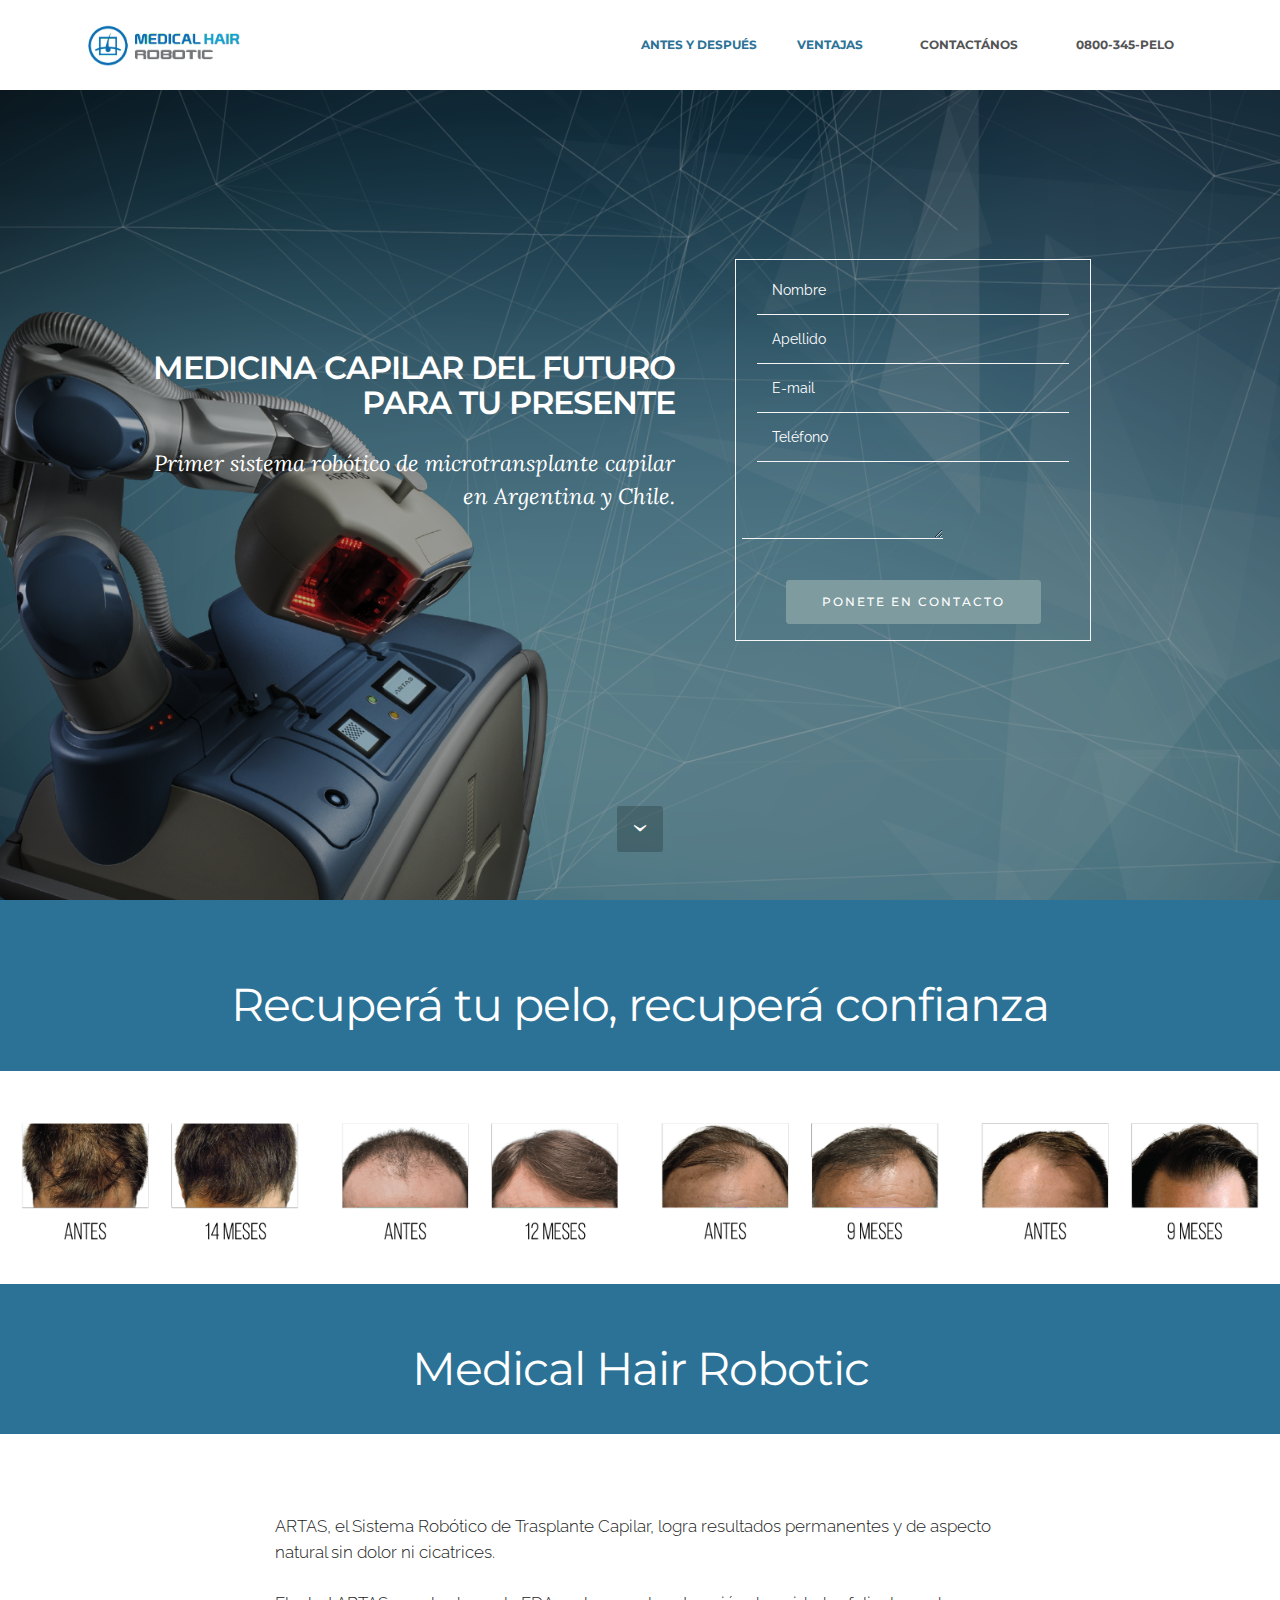
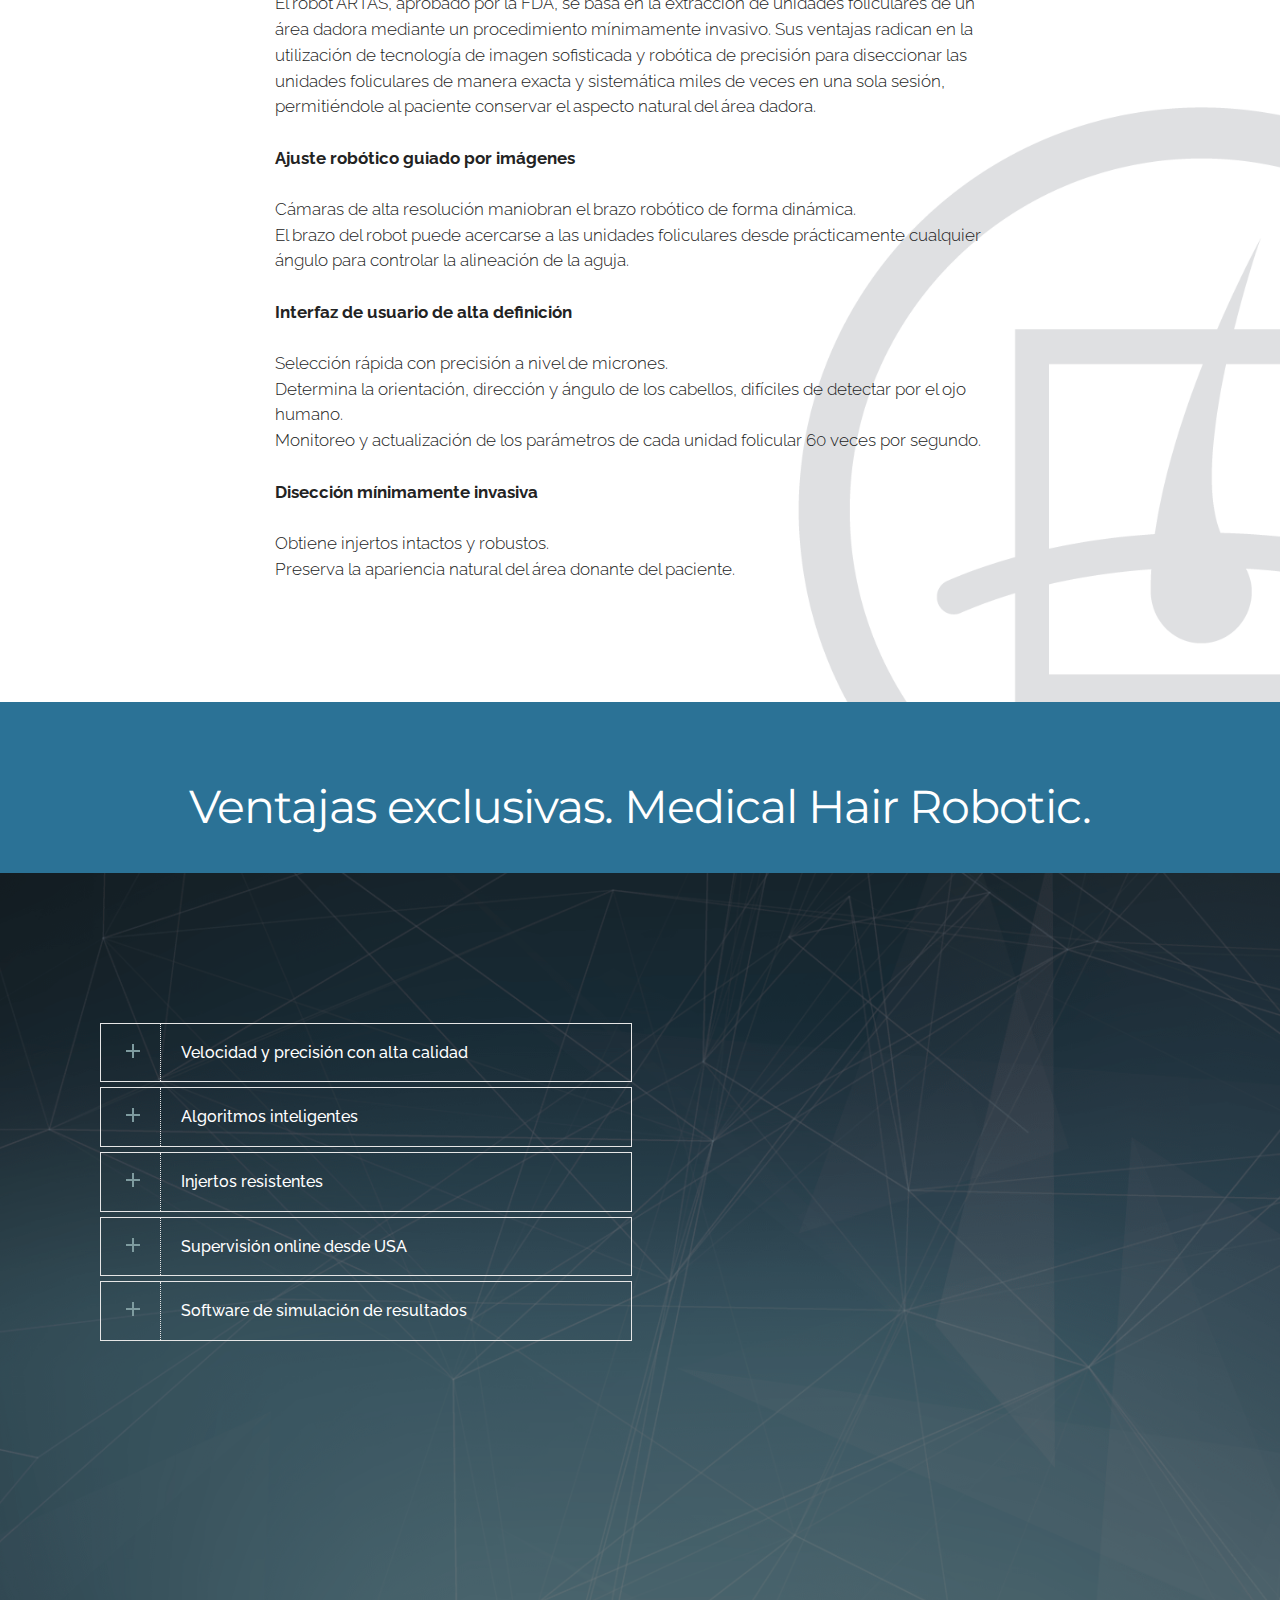
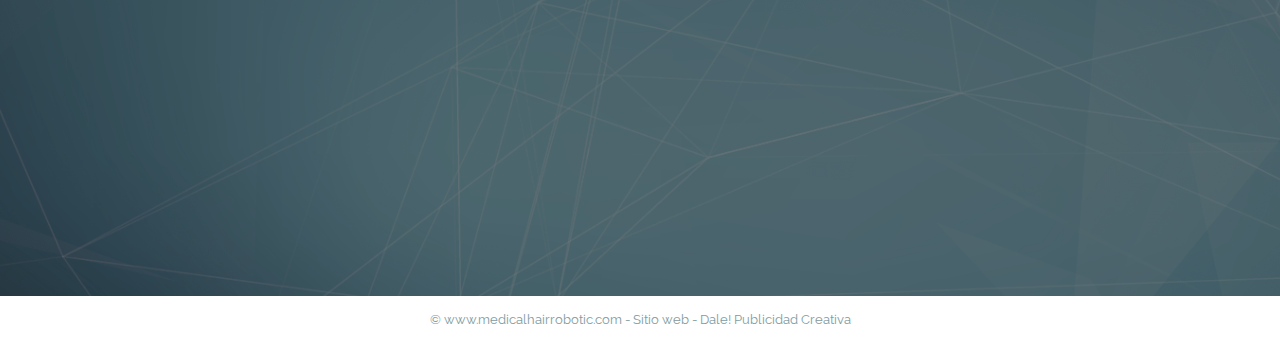
<file: index.html>
<!DOCTYPE html>
<html>
<head>
  <!-- Site made with Mobirise Website Builder v3.11.1, https://mobirise.com -->
  <meta charset="UTF-8">
  <meta http-equiv="X-UA-Compatible" content="IE=edge">
  <meta name="generator" content="Mobirise v3.11.1, mobirise.com">
  <meta name="viewport" content="width=device-width, initial-scale=1">
  <link rel="shortcut icon" href="assets/images/artboard-1-409x128.png" type="image/x-icon">
  <meta name="description" content="">
  <title>Medical Hair Robotic - Sistema robótico de microtrasplante capilar</title>
  <link rel="stylesheet" href="https://fonts.googleapis.com/css?family=Lora:400,700,400italic,700italic&amp;subset=latin">
  <link rel="stylesheet" href="https://fonts.googleapis.com/css?family=Montserrat:400,700">
  <link rel="stylesheet" href="https://fonts.googleapis.com/css?family=Raleway:100,100i,200,200i,300,300i,400,400i,500,500i,600,600i,700,700i,800,800i,900,900i">
  <link rel="stylesheet" href="assets/bootstrap-material-design-font/css/material.css">
  <link rel="stylesheet" href="assets/et-line-font-plugin/style.css">
  <link rel="stylesheet" href="assets/tether/tether.min.css">
  <link rel="stylesheet" href="assets/bootstrap/css/bootstrap.min.css">
  <link rel="stylesheet" href="assets/dropdown/css/style.css">
  <link rel="stylesheet" href="assets/animate.css/animate.min.css">
  <link rel="stylesheet" href="assets/theme/css/style.css">
  <link rel="stylesheet" href="assets/mobirise3-blocks-plugin/css/style.css">
  <link rel="stylesheet" href="assets/mobirise-gallery/style.css">
  <link rel="stylesheet" href="assets/mobirise/css/mbr-additional.css" type="text/css">
  <script src="https://www.google.com/recaptcha/api.js"></script>

<script>
 function timestamp() { var response = document.getElementById("g-recaptcha-response"); if (response == null || response.value.trim() == "") {var elems = JSON.parse(document.getElementsByName("captcha_settings")[0].value);elems["ts"] = JSON.stringify(new Date().getTime());document.getElementsByName("captcha_settings")[0].value = JSON.stringify(elems); } } setInterval(timestamp, 500); 
</script>
  
<script>

    function getParam(p) {
      var match = RegExp('[?&]' + p + '=([^&]*)').exec(window.location.search);
      return match && decodeURIComponent(match[1].replace(/\+/g, ' '));
    }
  
    function getExpiryRecord(value) {
      var expiryPeriod = 90 * 24 * 60 * 60 * 1000; // caducidad de 90 días, en milisegundos
  
      var expiryDate = new Date().getTime() + expiryPeriod;
      return {
        value: value,
        expiryDate: expiryDate
      };
    }
  
    function addGclid() {
      var gclidParam = getParam('gclid');
      var gclidFormFields = ['00N0V0000098SiG']; // aquí se especifican todas las formas posibles de ID de campo de formulario
      var gclidRecord = null;
      var currGclidFormField;
  
      var gclsrcParam = getParam('gclsrc');
      var isGclsrcValid = !gclsrcParam || gclsrcParam.indexOf('aw') !== -1;
  
      gclidFormFields.forEach(function (field) {
        if (document.getElementById(field)) {
          currGclidFormField = document.getElementById(field);
        }
      });
  
      if (gclidParam && isGclsrcValid) {
        gclidRecord = getExpiryRecord(gclidParam);
        localStorage.setItem('gclid', JSON.stringify(gclidRecord));
      }
  
      var gclid = gclidRecord || JSON.parse(localStorage.getItem('gclid'));
      var isGclidValid = gclid && new Date().getTime() < gclid.expiryDate;
  
      if (currGclidFormField && isGclidValid) {
        currGclidFormField.value = gclid.value;
      }
    }
  
    window.addEventListener('load', addGclid);
  
</script>
  
</head>
<body>
<section id="ext_menu-0">

    <nav class="navbar navbar-dropdown navbar-fixed-top">
        <div class="container">

            <div class="mbr-table">
                <div class="mbr-table-cell">

                    <div class="navbar-brand">
                        <a href="index.html" class="navbar-logo"><img src="assets/images/artboard-1-409x128.png" alt="Mobirise"></a>
                        
                    </div>

                </div>
                <div class="mbr-table-cell">

                    <button class="navbar-toggler pull-xs-right hidden-md-up" type="button" data-toggle="collapse" data-target="#exCollapsingNavbar">
                        <div class="hamburger-icon"></div>
                    </button>

                    <ul class="nav-dropdown collapse pull-xs-right nav navbar-nav navbar-toggleable-sm" id="exCollapsingNavbar"><li class="nav-item"><a class="nav-link link" href="index.html#header3-w">ANTES Y DESPUÉS</a></li><li class="nav-item"><a class="nav-link link" href="index.html#header3-v">VENTAJAS</a></li><li class="nav-item nav-btn"><a class="nav-link btn btn-white" href="index.html#extHeader8-1">CONTACTÁNOS</a></li><li class="nav-item nav-btn"><a class="nav-link btn btn-white" href="tel:0800-345-7356">0800-345-PELO</a></li></ul>
                    <button hidden="" class="navbar-toggler navbar-close" type="button" data-toggle="collapse" data-target="#exCollapsingNavbar">
                        <div class="close-icon"></div>
                    </button>

                </div>
            </div>

        </div>
    </nav>

</section>

<section class="engine"><a rel="external" href="https://mobirise.com">Mobirise</a></section><section class="mbr-section mbr-section-hero mbr-section-full extHeader8 mbr-after-navbar" id="extHeader8-1" style="background-image: url(assets/images/landingcentral-2-1921x1081.png);">

    <div class="mbr-overlay" style="opacity: 0.3; background-color: rgb(0, 0, 0);">
    </div>

    <div class="mbr-table mbr-table-full">
        <div class="mbr-table-cell">

            <div class="container">
                <div class="mbr-section row">
                    <div class="mbr-table-md-up">
                        
                        
                        

                        <div class="mbr-table-cell mbr-right-padding-md-up col-md-7 text-xs-center text-md-right">

                            <h3 class="mbr-section-title display-2">MEDICINA CAPILAR DEL FUTURO<br> PARA TU PRESENTE</h3>

                            <div class="mbr-section-text lead">
                                <p>Primer sistema robótico de microtransplante capilar <br>en Argentina y Chile.</p>
                            </div>

                            

                        </div>
                        <div class="form-table mbr-valign-top col-md-9  formblock" data-form-type="Zformoid">
                            <div data-form-alert="true">
                                <div hidden="" data-form-alert-success="true" class="alert alert-form alert-success text-xs-center">Gracias. Nos pondremos en contacto en la mayor brevedad posible. El staff de Medical Hair.</div>
                            </div>
                            <form action="https://webto.salesforce.com/servlet/servlet.WebToLead?encoding=UTF-8" method="POST">

                                <input type=hidden name='captcha_settings' value='{"keyname":"medicalhairrobotic_com","fallback":"true","orgId":"00Dd0000000bbpz","ts":""}'>
                                <input type=hidden name="oid" value="00Dd0000000bbpz">
                                <input type=hidden name="retURL" value="https://www.medicalhairrobotic.com/gracias.html">
                                <input type=hidden name="country" value="Argentina">
                                <input type=hidden id="00Nd0000008EspC" name="00Nd0000008EspC" title="Tipo de Origen Web" value="Robotic" >
                                <input type=hidden id="00Nd0000008Esp2" name="00Nd0000008Esp2" title="¿Cómo nos conoció?" value="Web" >
                                <input type=hidden id="00N0V0000098SiG" name="00N0V0000098SiG" type="text" >

                            <!--  ----------------------------------------------------------------------  -->
                            <!--  Lista de Campos Visibles en el formulario.                              -->
                            <!--  ----------------------------------------------------------------------  -->

                            <div class="col-xs-12"><input  class="form-control" placeholder="Nombre" id="first_name" maxlength="40" name="first_name" size="20" type="text" required/></div>

                            <div class="col-xs-12"><input  class="form-control" placeholder="Apellido" id="last_name" maxlength="80" name="last_name" size="20" type="text" /></div>

                            <div class="col-xs-12"><input  class="form-control" id="email" maxlength="80" name="email" placeholder="E-mail" size="20" type="email" /></div>

                            <div class="col-xs-12"><input  class="form-control" id="phone" placeholder="Teléfono" maxlength="40" name="phone" size="20" type="text" required/></div>

                            <textarea  id="00Nd00000045x6i" name="00Nd00000045x6i" rows="3" type="text" wrap="soft"></textarea><br>
                            <!--  ----------------------------------------------------------------------  -->
                            <!--  Botón "Submit" debe estar visible en el formulario                      -->
                            <!--  ----------------------------------------------------------------------  -->
                            <div class="g-recaptcha" data-sitekey="6Le9V6YgAAAAAKWir2bbv8Nof4q9LC3qQwhKvqYi"></div><br>

                            <div class="col-xs-12"><button class="btn btn-info" type="submit" value="" name="submit" style="display:block; margin:10px auto 10px auto;"><span class="btn-text">PONETE EN CONTACTO</span></button></div>

                        </form>
    
                        </div>

                    </div>
                </div>
            </div>

        </div>
    </div>

    <div class="mbr-arrow mbr-arrow-floating hidden-sm-down" aria-hidden="true"><a href="#header3-w"><i class="mbr-arrow-icon"></i></a></div>

</section>

<section class="mbr-section mbr-section__container article" id="header3-w" style="background-color: rgb(43, 114, 150); padding-top: 80px; padding-bottom: 40px;">
    <div class="container">
        <div class="row">
            <div class="col-xs-12">
                <h3 class="mbr-section-title display-2"><span style="font-weight: normal;">Recuperá tu pelo, recuperá confianza</span></h3>
                
            </div>
        </div>
    </div>
</section>

<section class="mbr-gallery mbr-section mbr-section-nopadding mbr-slider-carousel" id="gallery1-j" data-filter="false" style="background-color: rgb(255, 255, 255); padding-top: 0rem; padding-bottom: 0rem;">
    <!-- Filter -->
    

    <!-- Gallery -->
    <div class="mbr-gallery-row">
        <div class=" mbr-gallery-layout-default">
            <div>
                <div>
                    <div class="mbr-gallery-item mbr-gallery-item__mobirise3 mbr-gallery-item--p0" data-tags="Awesome" data-video-url="false">
                        <div href="#lb-gallery1-j" data-slide-to="0" data-toggle="modal">
                            
                            

                            <img alt="" src="assets/images/1-1500x1001-800x533.png">
                            
                            <span class="icon-focus"></span>
                            
                        </div>
                    </div><div class="mbr-gallery-item mbr-gallery-item__mobirise3 mbr-gallery-item--p0" data-tags="Responsive" data-video-url="false">
                        <div href="#lb-gallery1-j" data-slide-to="1" data-toggle="modal">
                            
                            

                            <img alt="" src="assets/images/2-1500x1001-800x533.png">
                            
                            <span class="icon-focus"></span>
                            
                        </div>
                    </div><div class="mbr-gallery-item mbr-gallery-item__mobirise3 mbr-gallery-item--p0" data-tags="Creative" data-video-url="false">
                        <div href="#lb-gallery1-j" data-slide-to="2" data-toggle="modal">
                            
                            

                            <img alt="" src="assets/images/3-1500x1001-800x533.png">
                            
                            <span class="icon-focus"></span>
                            
                        </div>
                    </div><div class="mbr-gallery-item mbr-gallery-item__mobirise3 mbr-gallery-item--p0" data-tags="Animated" data-video-url="false">
                        <div href="#lb-gallery1-j" data-slide-to="3" data-toggle="modal">
                            
                            

                            <img alt="" src="assets/images/4-1500x1000-800x533.png">
                            
                            <span class="icon-focus"></span>
                            
                        </div>
                    </div>
                </div>
            </div>
            <div class="clearfix"></div>
        </div>
    </div>

    <!-- Lightbox -->
    <div data-app-prevent-settings="" class="mbr-slider modal fade carousel slide" tabindex="-1" data-keyboard="true" data-interval="false" id="lb-gallery1-j">
        <div class="modal-dialog">
            <div class="modal-content">
                <div class="modal-body">
                    <ol class="carousel-indicators">
                        <li data-app-prevent-settings="" data-target="#lb-gallery1-j" data-slide-to="0"></li><li data-app-prevent-settings="" data-target="#lb-gallery1-j" data-slide-to="1"></li><li data-app-prevent-settings="" data-target="#lb-gallery1-j" data-slide-to="2"></li><li data-app-prevent-settings="" data-target="#lb-gallery1-j" class=" active" data-slide-to="3"></li>
                    </ol>
                    <div class="carousel-inner">
                        <div class="carousel-item">
                            <img alt="" src="assets/images/1-1500x1001.png">
                        </div><div class="carousel-item">
                            <img alt="" src="assets/images/2-1500x1001.png">
                        </div><div class="carousel-item">
                            <img alt="" src="assets/images/3-1500x1001.png">
                        </div><div class="carousel-item active">
                            <img alt="" src="assets/images/4-1500x1000.png">
                        </div>
                    </div>
                    <a class="left carousel-control" role="button" data-slide="prev" href="#lb-gallery1-j">
                        <span class="icon-prev" aria-hidden="true"></span>
                        <span class="sr-only">Previous</span>
                    </a>
                    <a class="right carousel-control" role="button" data-slide="next" href="#lb-gallery1-j">
                        <span class="icon-next" aria-hidden="true"></span>
                        <span class="sr-only">Next</span>
                    </a>

                    <a class="close" href="#" role="button" data-dismiss="modal">
                        <span aria-hidden="true">×</span>
                        <span class="sr-only">Close</span>
                    </a>
                </div>
            </div>
        </div>
    </div>
</section>

<section class="mbr-section mbr-section__container article" id="header3-k" style="background-color: rgb(43, 114, 150); padding-top: 60px; padding-bottom: 40px;">
    <div class="container">
        <div class="row">
            <div class="col-xs-12">
                <h3 class="mbr-section-title display-2"><span style="font-weight: normal;">Medical Hair Robotic</span></h3>
                
            </div>
        </div>
    </div>
</section>

<section class="mbr-section article mbr-parallax-background" id="msg-box3-m" style="background-image: url(assets/images/slide-logo-1-1920x1080.png); padding-top: 80px; padding-bottom: 120px;">

    
    <div class="container">
        <div class="row">
            <div class="col-md-8 col-md-offset-2 text-xs-center">
                
                <div class="lead">ARTAS, el Sistema Robótico de Trasplante Capilar, logra resultados permanentes y de aspecto natural sin dolor ni cicatrices.<div><br></div><div>El robot ARTAS, aprobado por la FDA, se basa en la extracción de unidades foliculares de un área dadora mediante un procedimiento mínimamente invasivo. Sus ventajas radican en la utilización de tecnología de imagen sofisticada y robótica de precisión para diseccionar las unidades foliculares de manera exacta y sistemática miles de veces en una sola sesión, permitiéndole al paciente conservar el aspecto natural del área dadora.&nbsp;</div><div><br></div><div><strong>Ajuste robótico guiado por imágenes</strong></div><div><br></div><div>Cámaras de alta resolución maniobran el brazo robótico de forma dinámica.</div><div>El brazo del robot puede acercarse a las unidades foliculares desde prácticamente cualquier ángulo para controlar la alineación de la aguja.</div><div><br></div><div><strong>Interfaz de usuario de alta definición</strong></div><div><br></div><div>Selección rápida con precisión a nivel de micrones.</div><div>Determina la orientación, dirección y ángulo de los cabellos, difíciles de detectar por el ojo humano.</div><div>Monitoreo y actualización de los parámetros de cada unidad folicular 60 veces por segundo.</div><div><br></div><div><strong>Disección mínimamente invasiva</strong></div><div><br></div><div>Obtiene injertos intactos y robustos.</div><div>Preserva la apariencia natural del área donante del paciente.</div></div>
                
            </div>
        </div>
    </div>

</section>

<section class="mbr-section mbr-section__container article" id="header3-v" style="background-color: rgb(43, 114, 150); padding-top: 80px; padding-bottom: 40px;">
    <div class="container">
        <div class="row">
            <div class="col-xs-12">
                <h3 class="mbr-section-title display-2"><span style="font-weight: normal;">Ventajas exclusivas. Medical Hair Robotic.</span></h3>
                
            </div>
        </div>
    </div>
</section>

<section class="mbr-section extAccordion2" id="extAccordion2-t" style="background-image: url(assets/images/ventajas-1920x1080.png); padding-top: 150px; padding-bottom: 150px;">
	<div class="mbr-overlay" style="opacity: 0.5; background-color: rgb(21, 21, 21);">
	</div>
	<div class="mbr-table mbr-table-full">
		<div class="mbr-table-cell">
			<div class="container">
				<div class="row">
					<div class="mbr-table-md-up">
						<div class="mbr-table-cell mbr-right-padding-md-up text-xs-center text-md-left col-md-6 content-size" style="vertical-align: top;">
							<div class="container">
								<div class="row">
									<div class="col-md-12 tabsBlock">
										<div class="section-head text-xs-center space30">
					                        
					                    </div>
										<div id="extAccordion2-t" class="panel-group accordionStyles accordion" role="tablist" aria-multiselectable="true">
											<div class="panel panel-default" style="display: block;">
												<div class="panel-heading" role="tab" id="headingOne">
													<span class="signSpan pseudoPlus"></span>
													<h4 class="panel-title"><a role="button" class="text-white" data-toggle="collapse" data-parent="#extAccordion2-t" data-core="" href="#collapseOneextAccordion2-t" aria-expanded="true" aria-controls="collapseOne"><span class="sign"></span>Velocidad y precisión con alta calidad</a></h4>
												</div>
												<div id="collapseOneextAccordion2-t" class="panel-collapse noScroll collapse" role="tabpanel" aria-labelledby="headingOne" aria-expanded="false">
													<div class="panel-body"><p>Brazo robótico guiado&nbsp;<span style="font-size: 1rem;">por imágenes de alta definición.</span></p><p>Movimientos precisos y veloces&nbsp;<span style="font-size: 1rem;">sin atenuar el rendimiento.</span></p><p>Sistema de visión estereoscópica&nbsp;<span style="font-size: 1rem;">de alta definición.</span></p></div>
												</div>
											</div>
											<div class="panel panel-default" style="display: block;">
												<div class="panel-heading" role="tab" id="headingTwo">
													<span class="signSpan pseudoPlus"></span>
													<h4 class="panel-title"><a role="button" class="collapsed text-white" data-toggle="collapse" data-parent="#extAccordion2-t" data-core="" href="#collapseTwoextAccordion2-t" aria-expanded="false" aria-controls="collapseTwo">Algoritmos inteligentes</a></h4>
												</div>
												<div id="collapseTwoextAccordion2-t" class="panel-collapse noScroll collapse" role="tabpanel" aria-labelledby="headingTwo">
													<div class="panel-body"><p>Sitio de implantación diseñado&nbsp;<span style="font-size: 1rem;">por algoritmos para crear un patrón&nbsp;</span><span style="font-size: 1rem;">óptimo de crecimiento.</span></p><p><span style="font-size: 1rem;">Algoritmos inteligentes para determinar&nbsp;</span><span style="font-size: 1rem;">el ángulo, grosor y tipo de pelo.</span></p></div>
												</div>
											</div>
											<div class="panel panel-default" style="display: block;">
												<div class="panel-heading" role="tab" id="headingThree">
													<span class="signSpan pseudoPlus"></span>
													<h4 class="panel-title"><a role="button" class="collapsed text-white" data-toggle="collapse" data-parent="#extAccordion2-t" data-core="" href="#collapseThreeextAccordion2-t" aria-expanded="false" aria-controls="collapseThree">Injertos resistentes</a></h4>
												</div>
												<div id="collapseThreeextAccordion2-t" class="panel-collapse noScroll collapse" role="tabpanel" aria-labelledby="headingThree">
													<div class="panel-body"><p>Extracción de folículos intactos,&nbsp;<span style="font-size: 1rem;">con nivel bajo de transección.</span></p><p><span style="font-size: 1rem;">Monitorea y actualiza los parámetros de cada folículo 60 veces por segundo.</span></p><p><span style="font-size: 1rem;">Sin cicatrices visibles,&nbsp;</span><span style="font-size: 1rem;">ni daño al cabello existente.</span></p></div>
												</div>
											</div>
											<div class="panel panel-default" style="display: block;">
												<div class="panel-heading" role="tab" id="headingThree">
													<span class="signSpan pseudoPlus"></span>
													<h4 class="panel-title"><a role="button" class="collapsed text-white" data-toggle="collapse" data-parent="#extAccordion2-t" data-core="" href="#collapseFourextAccordion2-t" aria-expanded="false" aria-controls="collapseFour">Supervisión online desde USA</a></h4>
												</div>
												<div id="collapseFourextAccordion2-t" class="panel-collapse noScroll collapse" role="tabpanel" aria-labelledby="headingThree">
													<div class="panel-body"><p>Parte del servicio exclusivo que ofrece Medical Hair está garantizado por profesionales médicos radicados en Estados Unidos.</p></div>
												</div>
											</div>
											<div class="panel panel-default" style="display: block;">
												<div class="panel-heading" role="tab" id="headingThree">
													<span class="signSpan pseudoPlus"></span>
													<h4 class="panel-title"><a role="button" class="collapsed text-white" data-toggle="collapse" data-parent="#extAccordion2-t" data-core="" href="#collapseFiveextAccordion2-t" aria-expanded="false" aria-controls="collapseFive">Software de simulación de resultados</a></h4>
												</div>
												<div id="collapseFiveextAccordion2-t" class="panel-collapse noScroll collapse" role="tabpanel" aria-labelledby="headingThree">
													<div class="panel-body"><p>Con ARTAS Hair Studio el médico toma fotos de tu rostro de frente, laterales y coronilla. Luego realiza un modelado 3D de toda tu cabeza y agrega manualmente la cantidad exacta de cabellos de acuerdo a tu grado de calvicie, estructura facial, edad e incluso el resultado que estás deseando.</p></div>
												</div>
											</div>
											
										</div>
									</div>
								</div>
							</div>
						</div>
						<div class="mbr-table-cell mbr-valign-top col-md-6 image-size" style="width: 45%;">
							<div class="mbr-figure"><iframe class="mbr-embedded-video" src="https://www.youtube.com/embed/6Bw1uecl_10?rel=0&amp;amp;showinfo=0&amp;autoplay=0&amp;loop=0" width="1280" height="720" frameborder="0" allowfullscreen></iframe></div>
						</div>
					</div>
				</div>
			</div>
		</div>
	</div>
</section>

<footer class="mbr-small-footer mbr-section mbr-section-nopadding" id="footer1-a" style="background-color: rgb(255, 255, 255); padding-top: 0.875rem; padding-bottom: 0.875rem;">
    
    <div class="container">
        <p class="text-xs-center">© www.medicalhairrobotic.com - Sitio web - Dale! Publicidad Creativa</p>
    </div>
</footer>


  <script src="assets/web/assets/jquery/jquery.min.js"></script>
  <script src="assets/tether/tether.min.js"></script>
  <script src="assets/bootstrap/js/bootstrap.min.js"></script>
  <script src="assets/smooth-scroll/SmoothScroll.js"></script>
  <script src="assets/dropdown/js/script.min.js"></script>
  <script src="assets/touchSwipe/jquery.touchSwipe.min.js"></script>
  <script src="assets/viewportChecker/jquery.viewportchecker.js"></script>
  <script src="assets/masonry/masonry.pkgd.min.js"></script>
  <script src="assets/imagesloaded/imagesloaded.pkgd.min.js"></script>
  <script src="assets/bootstrap-carousel-swipe/bootstrap-carousel-swipe.js"></script>
  <script src="assets/jarallax/jarallax.js"></script>
  <script src="assets/theme/js/script.js"></script>
  <script src="assets/mobirise3-blocks-plugin/js/script.js"></script>
  <script src="assets/mobirise-gallery/player.min.js"></script>
  <script src="assets/mobirise-gallery/script.js"></script>
  <script src="assets/formoid/formoid.min.js"></script>
  
  
  <input name="animation" type="hidden">
  </body>
</html>
</file>
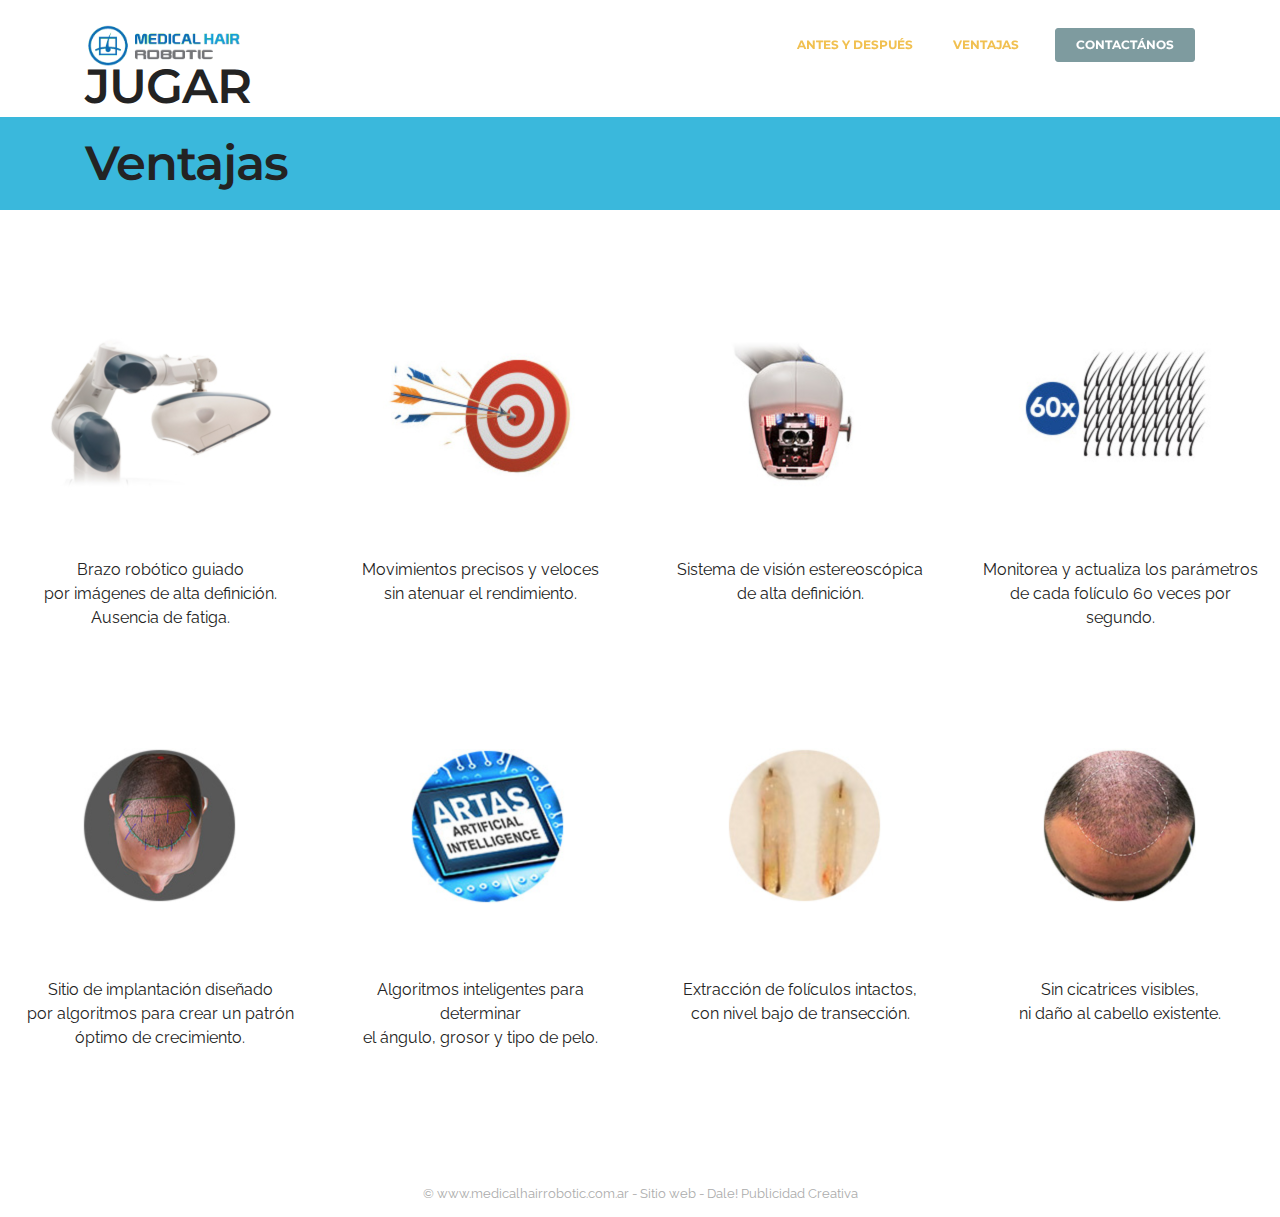
<file: page1.html>
<!DOCTYPE html>
<html>
<head>
  <!-- Site made with Mobirise Website Builder v4.3.1, https://mobirise.com -->
  <meta charset="UTF-8">
  <meta http-equiv="X-UA-Compatible" content="IE=edge">
  <meta name="generator" content="Mobirise v4.3.1, mobirise.com">
  <meta name="viewport" content="width=device-width, initial-scale=1">
  <link rel="shortcut icon" href="assets/images/artboard-1-409x128.png" type="image/x-icon">
  <meta name="description" content="Web Site Generator Description">
  <title>Ventajas</title>
  <link rel="stylesheet" href="https://fonts.googleapis.com/css?family=Montserrat:400,700">
  <link rel="stylesheet" href="https://fonts.googleapis.com/css?family=Raleway:100,100i,200,200i,300,300i,400,400i,500,500i,600,600i,700,700i,800,800i,900,900i">
  <link rel="stylesheet" href="https://fonts.googleapis.com/css?family=Lora:400,700,400italic,700italic&subset=latin">
  <link rel="stylesheet" href="assets/bootstrap-material-design-font/css/material.css">
  <link rel="stylesheet" href="assets/tether/tether.min.css">
  <link rel="stylesheet" href="assets/bootstrap/css/bootstrap.min.css">
  <link rel="stylesheet" href="assets/animate.css/animate.min.css">
  <link rel="stylesheet" href="assets/dropdown/css/style.css">
  <link rel="stylesheet" href="assets/theme/css/style.css">
  <link rel="stylesheet" href="assets/mobirise/css/mbr-additional.css" type="text/css">
  
  
  
</head>
<body>
<section id="ext_menu-d" data-rv-view="209">

    <nav class="navbar navbar-dropdown navbar-fixed-top">
        <div class="container">

            <div class="mbr-table">
                <div class="mbr-table-cell">

                    <div class="navbar-brand">
                        <a href="index.html" class="navbar-logo"><img src="assets/images/artboard-1-409x128.png" alt="Mobirise"></a>
                        
                    </div>

                </div>
                <div class="mbr-table-cell">

                    <button class="navbar-toggler pull-xs-right hidden-md-up" type="button" data-toggle="collapse" data-target="#exCollapsingNavbar">
                        <div class="hamburger-icon"></div>
                    </button>

                    <ul class="nav-dropdown collapse pull-xs-right nav navbar-nav navbar-toggleable-sm" id="exCollapsingNavbar"><li class="nav-item"><a class="nav-link link" href="index.html#header3-6">ANTES Y DESPUÉS</a></li><li class="nav-item"><a class="nav-link link" href="page1.html">VENTAJAS</a></li><li class="nav-item nav-btn"><a class="nav-link btn btn-primary" href="index.html#extHeader8-1">CONTACTÁNOS</a></li></ul>
                    <button hidden="" class="navbar-toggler navbar-close" type="button" data-toggle="collapse" data-target="#exCollapsingNavbar">
                        <div class="close-icon"></div>
                    </button>

                </div>
            </div>

        </div>
    </nav>

</section>

<section class="engine"><a href="https://mobirise.co/g">how to create a website for free</a></section><section class="mbr-section mbr-section__container article mbr-after-navbar" id="header3-g" data-rv-view="205" style="background-color: rgb(255, 255, 255); padding-top: 60px; padding-bottom: 0px;">
    <div class="container">
        <div class="row">
            <div class="col-xs-12">
                <h3 class="mbr-section-title display-2">JUGAR</h3>
                <small class="mbr-section-subtitle"></small>
            </div>
        </div>
    </div>
</section>

<section class="mbr-section mbr-section__container article" id="header3-f" data-rv-view="207" style="background-color: rgb(58, 184, 220); padding-top: 20px; padding-bottom: 20px;">
    <div class="container">
        <div class="row">
            <div class="col-xs-12">
                <h3 class="mbr-section-title display-2">Ventajas</h3>
                
            </div>
        </div>
    </div>
</section>

<section class="mbr-cards mbr-section mbr-section-nopadding" id="features3-h" data-rv-view="211" style="background-color: rgb(255, 255, 255);">

    

    <div class="mbr-cards-row row">
        <div class="mbr-cards-col col-xs-12 col-lg-3" style="padding-top: 80px; padding-bottom: 80px;">
            <div class="container">
              <div class="card cart-block">
                  <div class="card-img"><img src="assets/images/8-231x231.png" class="card-img-top"></div>
                  <div class="card-block">
                    
                    
                    <p class="card-text">Brazo robótico guiado <br>por imágenes de alta definición.<br> Ausencia de fatiga.</p>
                    
                    </div>
                </div>
            </div>
        </div>
        <div class="mbr-cards-col col-xs-12 col-lg-3" style="padding-top: 80px; padding-bottom: 80px;">
            <div class="container">
                <div class="card cart-block">
                    <div class="card-img"><img src="assets/images/1-231x231.png" class="card-img-top"></div>
                    <div class="card-block">
                        
                        
                        <p class="card-text">Movimientos precisos y veloces <br>sin atenuar el rendimiento.</p>
                        
                    </div>
                </div>
            </div>
        </div>
        <div class="mbr-cards-col col-xs-12 col-lg-3" style="padding-top: 80px; padding-bottom: 80px;">
            <div class="container">
                <div class="card cart-block">
                    <div class="card-img"><img src="assets/images/7-231x231.png" class="card-img-top"></div>
                    <div class="card-block">
                        
                        
                        <p class="card-text">Sistema de visión estereoscópica <br>de alta definición.</p>
                        
                    </div>
                </div>
            </div>
        </div>
        <div class="mbr-cards-col col-xs-12 col-lg-3" style="padding-top: 80px; padding-bottom: 80px;">
            <div class="container">
                <div class="card cart-block">
                    <div class="card-img"><img src="assets/images/6-231x231.png" class="card-img-top"></div>
                    <div class="card-block">
                        
                        
                        <p class="card-text">Monitorea y actualiza los parámetros de cada folículo 60 veces por segundo.</p>
                        
                    </div>
                </div>
            </div>
        </div>
        
        
    </div>
</section>

<section class="mbr-cards mbr-section mbr-section-nopadding" id="features3-i" data-rv-view="214" style="background-color: rgb(255, 255, 255);">

    

    <div class="mbr-cards-row row">
        <div class="mbr-cards-col col-xs-12 col-lg-3" style="padding-top: 0px; padding-bottom: 120px;">
            <div class="container">
              <div class="card cart-block">
                  <div class="card-img"><img src="assets/images/5-231x231.png" class="card-img-top"></div>
                  <div class="card-block">
                    
                    
                    <p class="card-text">Sitio de implantación diseñado <br>por algoritmos para crear un patrón <br>óptimo de crecimiento.</p>
                    
                    </div>
                </div>
            </div>
        </div>
        <div class="mbr-cards-col col-xs-12 col-lg-3" style="padding-top: 0px; padding-bottom: 120px;">
            <div class="container">
                <div class="card cart-block">
                    <div class="card-img"><img src="assets/images/4-231x231.png" class="card-img-top"></div>
                    <div class="card-block">
                        
                        
                        <p class="card-text">Algoritmos inteligentes para determinar <br>el ángulo, grosor y tipo de pelo.</p>
                        
                    </div>
                </div>
            </div>
        </div>
        <div class="mbr-cards-col col-xs-12 col-lg-3" style="padding-top: 0px; padding-bottom: 120px;">
            <div class="container">
                <div class="card cart-block">
                    <div class="card-img"><img src="assets/images/3-231x231.png" class="card-img-top"></div>
                    <div class="card-block">
                        
                        
                        <p class="card-text">Extracción de folículos intactos, <br>con nivel bajo de transección.</p>
                        
                    </div>
                </div>
            </div>
        </div>
        <div class="mbr-cards-col col-xs-12 col-lg-3" style="padding-top: 0px; padding-bottom: 120px;">
            <div class="container">
                <div class="card cart-block">
                    <div class="card-img"><img src="assets/images/2-231x231.png" class="card-img-top"></div>
                    <div class="card-block">
                        
                        
                        <p class="card-text">Sin cicatrices visibles, <br>ni daño al cabello existente.</p>
                        
                    </div>
                </div>
            </div>
        </div>
        
        
    </div>
</section>

<footer class="mbr-small-footer mbr-section mbr-section-nopadding" id="footer1-e" data-rv-view="217" style="background-color: rgb(255, 255, 255); padding-top: 0.875rem; padding-bottom: 0.875rem;">
    
    <div class="container text-xs-center">
        <p>© www.medicalhairrobotic.com.ar - Sitio web - Dale! Publicidad Creativa</p>
    </div>
</footer>


  <script src="assets/web/assets/jquery/jquery.min.js"></script>
  <script src="assets/tether/tether.min.js"></script>
  <script src="assets/bootstrap/js/bootstrap.min.js"></script>
  <script src="assets/smooth-scroll/smooth-scroll.js"></script>
  <script src="assets/touch-swipe/jquery.touch-swipe.min.js"></script>
  <script src="assets/viewport-checker/jquery.viewportchecker.js"></script>
  <script src="assets/dropdown/js/script.min.js"></script>
  <script src="assets/theme/js/script.js"></script>
  
  
  <input name="animation" type="hidden">
  </body>
</html>
</file>
<file: assets/bootstrap-material-design-font/css/material.css>
@font-face {
  font-family: 'Material-Design-Icons';
  src: url('../fonts/Material-Design-Icons.eot?3ocs8m');
  src: url('../fonts/Material-Design-Icons.eot?#iefix3ocs8m') format('embedded-opentype'), url('../fonts/Material-Design-Icons.woff?3ocs8m') format('woff'), url('../fonts/Material-Design-Icons.ttf?3ocs8m') format('truetype'), url('../fonts/Material-Design-Icons.svg?3ocs8m#Material-Design-Icons') format('svg');
  font-weight: normal;
  font-style: normal;
}
[class^="mdi-"],
[class*="mdi-"] {
  speak: none;
  display: inline-block;
  font-style: normal;
  font-variant:normal;
  font-weight:normal;
  /*font-size:24px;*/
  line-height:1;
  font-family:'Material-Design-Icons' !important;
  text-rendering: auto;
  
  -webkit-font-smoothing: antialiased;
  -moz-osx-font-smoothing: grayscale;
  -webkit-transform: translate(0, 0);
      -ms-transform: translate(0, 0);
          transform: translate(0, 0);
}
[class^="mdi-"]:before,
[class*="mdi-"]:before {
  display: inline-block;
  speak: none;
  text-decoration: inherit;
}
[class^="mdi-"].pull-left,
[class*="mdi-"].pull-left {
  margin-right: .3em;
}
[class^="mdi-"].pull-right,
[class*="mdi-"].pull-right {
  margin-left: .3em;
}
[class^="mdi-"].mdi-lg:before,
[class*="mdi-"].mdi-lg:before,
[class^="mdi-"].mdi-lg:after,
[class*="mdi-"].mdi-lg:after {
  font-size: 1.33333333em;
  line-height: 0.75em;
  vertical-align: -15%;
}
[class^="mdi-"].mdi-2x:before,
[class*="mdi-"].mdi-2x:before,
[class^="mdi-"].mdi-2x:after,
[class*="mdi-"].mdi-2x:after {
  font-size: 2em;
}
[class^="mdi-"].mdi-3x:before,
[class*="mdi-"].mdi-3x:before,
[class^="mdi-"].mdi-3x:after,
[class*="mdi-"].mdi-3x:after {
  font-size: 3em;
}
[class^="mdi-"].mdi-4x:before,
[class*="mdi-"].mdi-4x:before,
[class^="mdi-"].mdi-4x:after,
[class*="mdi-"].mdi-4x:after {
  font-size: 4em;
}
[class^="mdi-"].mdi-5x:before,
[class*="mdi-"].mdi-5x:before,
[class^="mdi-"].mdi-5x:after,
[class*="mdi-"].mdi-5x:after {
  font-size: 5em;
}
[class^="mdi-device-signal-cellular-"]:after,
[class^="mdi-device-battery-"]:after,
[class^="mdi-device-battery-charging-"]:after,
[class^="mdi-device-signal-cellular-connected-no-internet-"]:after,
[class^="mdi-device-signal-wifi-"]:after,
[class^="mdi-device-signal-wifi-statusbar-not-connected"]:after,
.mdi-device-network-wifi:after {
  opacity: .3;
  position: absolute;
  left: 0;
  top: 0;
  z-index: 1;
  display: inline-block;
  speak: none;
  text-decoration: inherit;
}
[class^="mdi-device-signal-cellular-"]:after {
  content: "\e758";
}
[class^="mdi-device-battery-"]:after {
  content: "\e735";
}
[class^="mdi-device-battery-charging-"]:after {
  content: "\e733";
}
[class^="mdi-device-signal-cellular-connected-no-internet-"]:after {
  content: "\e75d";
}
[class^="mdi-device-signal-wifi-"]:after,
.mdi-device-network-wifi:after {
  content: "\e765";
}
[class^="mdi-device-signal-wifi-statusbasr-not-connected"]:after {
  content: "\e8f7";
}
.mdi-device-signal-cellular-off:after,
.mdi-device-signal-cellular-null:after,
.mdi-device-signal-cellular-no-sim:after,
.mdi-device-signal-wifi-off:after,
.mdi-device-signal-wifi-4-bar:after,
.mdi-device-signal-cellular-4-bar:after,
.mdi-device-battery-alert:after,
.mdi-device-signal-cellular-connected-no-internet-4-bar:after,
.mdi-device-battery-std:after,
.mdi-device-battery-full .mdi-device-battery-unknown:after {
  content: "";
}
.mdi-fw {
  width: 1.28571429em;
  text-align: center;
}
.mdi-ul {
  padding-left: 0;
  margin-left: 2.14285714em;
  list-style-type: none;
}
.mdi-ul > li {
  position: relative;
}
.mdi-li {
  position: absolute;
  left: -2.14285714em;
  width: 2.14285714em;
  top: 0.14285714em;
  text-align: center;
}
.mdi-li.mdi-lg {
  left: -1.85714286em;
}
.mdi-border {
  padding: .2em .25em .15em;
  border: solid 0.08em #eeeeee;
  border-radius: .1em;
}
.mdi-spin {
  -webkit-animation: mdi-spin 2s infinite linear;
  animation: mdi-spin 2s infinite linear;
  -webkit-transform-origin: 50% 50%;
  -ms-transform-origin: 50% 50%;
      transform-origin: 50% 50%;
}
.mdi-pulse {
  -webkit-animation: mdi-spin 1s steps(8) infinite;
  animation: mdi-spin 1s steps(8) infinite;
  -webkit-transform-origin: 50% 50%;
  -ms-transform-origin: 50% 50%;
      transform-origin: 50% 50%;
}
@-webkit-keyframes mdi-spin {
  0% {
    -webkit-transform: rotate(0deg);
    transform: rotate(0deg);
  }
  100% {
    -webkit-transform: rotate(359deg);
    transform: rotate(359deg);
  }
}
@keyframes mdi-spin {
  0% {
    -webkit-transform: rotate(0deg);
    transform: rotate(0deg);
  }
  100% {
    -webkit-transform: rotate(359deg);
    transform: rotate(359deg);
  }
}
.mdi-rotate-90 {
  filter: progid:DXImageTransform.Microsoft.BasicImage(rotation=1);
  -webkit-transform: rotate(90deg);
  -ms-transform: rotate(90deg);
  transform: rotate(90deg);
}
.mdi-rotate-180 {
  filter: progid:DXImageTransform.Microsoft.BasicImage(rotation=2);
  -webkit-transform: rotate(180deg);
  -ms-transform: rotate(180deg);
  transform: rotate(180deg);
}
.mdi-rotate-270 {
  filter: progid:DXImageTransform.Microsoft.BasicImage(rotation=3);
  -webkit-transform: rotate(270deg);
  -ms-transform: rotate(270deg);
  transform: rotate(270deg);
}
.mdi-flip-horizontal {
  filter: progid:DXImageTransform.Microsoft.BasicImage(rotation=0, mirror=1);
  -webkit-transform: scale(-1, 1);
  -ms-transform: scale(-1, 1);
  transform: scale(-1, 1);
}
.mdi-flip-vertical {
  filter: progid:DXImageTransform.Microsoft.BasicImage(rotation=2, mirror=1);
  -webkit-transform: scale(1, -1);
  -ms-transform: scale(1, -1);
  transform: scale(1, -1);
}
:root .mdi-rotate-90,
:root .mdi-rotate-180,
:root .mdi-rotate-270,
:root .mdi-flip-horizontal,
:root .mdi-flip-vertical {
  -webkit-filter: none;
          filter: none;
}
.mdi-stack {
  position: relative;
  display: inline-block;
  width: 2em;
  height: 2em;
  line-height: 2em;
  vertical-align: middle;
}
.mdi-stack-1x,
.mdi-stack-2x {
  position: absolute;
  left: 0;
  width: 100%;
  text-align: center;
}
.mdi-stack-1x {
  line-height: inherit;
}
.mdi-stack-2x {
  font-size: 2em;
}
.mdi-inverse {
  color: #ffffff;
}
/* Start Icons */
.mdi-action-3d-rotation:before {
  content: "\e600";
}
.mdi-action-accessibility:before {
  content: "\e601";
}
.mdi-action-account-balance-wallet:before {
  content: "\e602";
}
.mdi-action-account-balance:before {
  content: "\e603";
}
.mdi-action-account-box:before {
  content: "\e604";
}
.mdi-action-account-child:before {
  content: "\e605";
}
.mdi-action-account-circle:before {
  content: "\e606";
}
.mdi-action-add-shopping-cart:before {
  content: "\e607";
}
.mdi-action-alarm-add:before {
  content: "\e608";
}
.mdi-action-alarm-off:before {
  content: "\e609";
}
.mdi-action-alarm-on:before {
  content: "\e60a";
}
.mdi-action-alarm:before {
  content: "\e60b";
}
.mdi-action-android:before {
  content: "\e60c";
}
.mdi-action-announcement:before {
  content: "\e60d";
}
.mdi-action-aspect-ratio:before {
  content: "\e60e";
}
.mdi-action-assessment:before {
  content: "\e60f";
}
.mdi-action-assignment-ind:before {
  content: "\e610";
}
.mdi-action-assignment-late:before {
  content: "\e611";
}
.mdi-action-assignment-return:before {
  content: "\e612";
}
.mdi-action-assignment-returned:before {
  content: "\e613";
}
.mdi-action-assignment-turned-in:before {
  content: "\e614";
}
.mdi-action-assignment:before {
  content: "\e615";
}
.mdi-action-autorenew:before {
  content: "\e616";
}
.mdi-action-backup:before {
  content: "\e617";
}
.mdi-action-book:before {
  content: "\e618";
}
.mdi-action-bookmark-outline:before {
  content: "\e619";
}
.mdi-action-bookmark:before {
  content: "\e61a";
}
.mdi-action-bug-report:before {
  content: "\e61b";
}
.mdi-action-cached:before {
  content: "\e61c";
}
.mdi-action-check-circle:before {
  content: "\e61d";
}
.mdi-action-class:before {
  content: "\e61e";
}
.mdi-action-credit-card:before {
  content: "\e61f";
}
.mdi-action-dashboard:before {
  content: "\e620";
}
.mdi-action-delete:before {
  content: "\e621";
}
.mdi-action-description:before {
  content: "\e622";
}
.mdi-action-dns:before {
  content: "\e623";
}
.mdi-action-done-all:before {
  content: "\e624";
}
.mdi-action-done:before {
  content: "\e625";
}
.mdi-action-event:before {
  content: "\e626";
}
.mdi-action-exit-to-app:before {
  content: "\e627";
}
.mdi-action-explore:before {
  content: "\e628";
}
.mdi-action-extension:before {
  content: "\e629";
}
.mdi-action-face-unlock:before {
  content: "\e62a";
}
.mdi-action-favorite-outline:before {
  content: "\e62b";
}
.mdi-action-favorite:before {
  content: "\e62c";
}
.mdi-action-find-in-page:before {
  content: "\e62d";
}
.mdi-action-find-replace:before {
  content: "\e62e";
}
.mdi-action-flip-to-back:before {
  content: "\e62f";
}
.mdi-action-flip-to-front:before {
  content: "\e630";
}
.mdi-action-get-app:before {
  content: "\e631";
}
.mdi-action-grade:before {
  content: "\e632";
}
.mdi-action-group-work:before {
  content: "\e633";
}
.mdi-action-help:before {
  content: "\e634";
}
.mdi-action-highlight-remove:before {
  content: "\e635";
}
.mdi-action-history:before {
  content: "\e636";
}
.mdi-action-home:before {
  content: "\e637";
}
.mdi-action-https:before {
  content: "\e638";
}
.mdi-action-info-outline:before {
  content: "\e639";
}
.mdi-action-info:before {
  content: "\e63a";
}
.mdi-action-input:before {
  content: "\e63b";
}
.mdi-action-invert-colors:before {
  content: "\e63c";
}
.mdi-action-label-outline:before {
  content: "\e63d";
}
.mdi-action-label:before {
  content: "\e63e";
}
.mdi-action-language:before {
  content: "\e63f";
}
.mdi-action-launch:before {
  content: "\e640";
}
.mdi-action-list:before {
  content: "\e641";
}
.mdi-action-lock-open:before {
  content: "\e642";
}
.mdi-action-lock-outline:before {
  content: "\e643";
}
.mdi-action-lock:before {
  content: "\e644";
}
.mdi-action-loyalty:before {
  content: "\e645";
}
.mdi-action-markunread-mailbox:before {
  content: "\e646";
}
.mdi-action-note-add:before {
  content: "\e647";
}
.mdi-action-open-in-browser:before {
  content: "\e648";
}
.mdi-action-open-in-new:before {
  content: "\e649";
}
.mdi-action-open-with:before {
  content: "\e64a";
}
.mdi-action-pageview:before {
  content: "\e64b";
}
.mdi-action-payment:before {
  content: "\e64c";
}
.mdi-action-perm-camera-mic:before {
  content: "\e64d";
}
.mdi-action-perm-contact-cal:before {
  content: "\e64e";
}
.mdi-action-perm-data-setting:before {
  content: "\e64f";
}
.mdi-action-perm-device-info:before {
  content: "\e650";
}
.mdi-action-perm-identity:before {
  content: "\e651";
}
.mdi-action-perm-media:before {
  content: "\e652";
}
.mdi-action-perm-phone-msg:before {
  content: "\e653";
}
.mdi-action-perm-scan-wifi:before {
  content: "\e654";
}
.mdi-action-picture-in-picture:before {
  content: "\e655";
}
.mdi-action-polymer:before {
  content: "\e656";
}
.mdi-action-print:before {
  content: "\e657";
}
.mdi-action-query-builder:before {
  content: "\e658";
}
.mdi-action-question-answer:before {
  content: "\e659";
}
.mdi-action-receipt:before {
  content: "\e65a";
}
.mdi-action-redeem:before {
  content: "\e65b";
}
.mdi-action-reorder:before {
  content: "\e65c";
}
.mdi-action-report-problem:before {
  content: "\e65d";
}
.mdi-action-restore:before {
  content: "\e65e";
}
.mdi-action-room:before {
  content: "\e65f";
}
.mdi-action-schedule:before {
  content: "\e660";
}
.mdi-action-search:before {
  content: "\e661";
}
.mdi-action-settings-applications:before {
  content: "\e662";
}
.mdi-action-settings-backup-restore:before {
  content: "\e663";
}
.mdi-action-settings-bluetooth:before {
  content: "\e664";
}
.mdi-action-settings-cell:before {
  content: "\e665";
}
.mdi-action-settings-display:before {
  content: "\e666";
}
.mdi-action-settings-ethernet:before {
  content: "\e667";
}
.mdi-action-settings-input-antenna:before {
  content: "\e668";
}
.mdi-action-settings-input-component:before {
  content: "\e669";
}
.mdi-action-settings-input-composite:before {
  content: "\e66a";
}
.mdi-action-settings-input-hdmi:before {
  content: "\e66b";
}
.mdi-action-settings-input-svideo:before {
  content: "\e66c";
}
.mdi-action-settings-overscan:before {
  content: "\e66d";
}
.mdi-action-settings-phone:before {
  content: "\e66e";
}
.mdi-action-settings-power:before {
  content: "\e66f";
}
.mdi-action-settings-remote:before {
  content: "\e670";
}
.mdi-action-settings-voice:before {
  content: "\e671";
}
.mdi-action-settings:before {
  content: "\e672";
}
.mdi-action-shop-two:before {
  content: "\e673";
}
.mdi-action-shop:before {
  content: "\e674";
}
.mdi-action-shopping-basket:before {
  content: "\e675";
}
.mdi-action-shopping-cart:before {
  content: "\e676";
}
.mdi-action-speaker-notes:before {
  content: "\e677";
}
.mdi-action-spellcheck:before {
  content: "\e678";
}
.mdi-action-star-rate:before {
  content: "\e679";
}
.mdi-action-stars:before {
  content: "\e67a";
}
.mdi-action-store:before {
  content: "\e67b";
}
.mdi-action-subject:before {
  content: "\e67c";
}
.mdi-action-supervisor-account:before {
  content: "\e67d";
}
.mdi-action-swap-horiz:before {
  content: "\e67e";
}
.mdi-action-swap-vert-circle:before {
  content: "\e67f";
}
.mdi-action-swap-vert:before {
  content: "\e680";
}
.mdi-action-system-update-tv:before {
  content: "\e681";
}
.mdi-action-tab-unselected:before {
  content: "\e682";
}
.mdi-action-tab:before {
  content: "\e683";
}
.mdi-action-theaters:before {
  content: "\e684";
}
.mdi-action-thumb-down:before {
  content: "\e685";
}
.mdi-action-thumb-up:before {
  content: "\e686";
}
.mdi-action-thumbs-up-down:before {
  content: "\e687";
}
.mdi-action-toc:before {
  content: "\e688";
}
.mdi-action-today:before {
  content: "\e689";
}
.mdi-action-track-changes:before {
  content: "\e68a";
}
.mdi-action-translate:before {
  content: "\e68b";
}
.mdi-action-trending-down:before {
  content: "\e68c";
}
.mdi-action-trending-neutral:before {
  content: "\e68d";
}
.mdi-action-trending-up:before {
  content: "\e68e";
}
.mdi-action-turned-in-not:before {
  content: "\e68f";
}
.mdi-action-turned-in:before {
  content: "\e690";
}
.mdi-action-verified-user:before {
  content: "\e691";
}
.mdi-action-view-agenda:before {
  content: "\e692";
}
.mdi-action-view-array:before {
  content: "\e693";
}
.mdi-action-view-carousel:before {
  content: "\e694";
}
.mdi-action-view-column:before {
  content: "\e695";
}
.mdi-action-view-day:before {
  content: "\e696";
}
.mdi-action-view-headline:before {
  content: "\e697";
}
.mdi-action-view-list:before {
  content: "\e698";
}
.mdi-action-view-module:before {
  content: "\e699";
}
.mdi-action-view-quilt:before {
  content: "\e69a";
}
.mdi-action-view-stream:before {
  content: "\e69b";
}
.mdi-action-view-week:before {
  content: "\e69c";
}
.mdi-action-visibility-off:before {
  content: "\e69d";
}
.mdi-action-visibility:before {
  content: "\e69e";
}
.mdi-action-wallet-giftcard:before {
  content: "\e69f";
}
.mdi-action-wallet-membership:before {
  content: "\e6a0";
}
.mdi-action-wallet-travel:before {
  content: "\e6a1";
}
.mdi-action-work:before {
  content: "\e6a2";
}
.mdi-alert-error:before {
  content: "\e6a3";
}
.mdi-alert-warning:before {
  content: "\e6a4";
}
.mdi-av-album:before {
  content: "\e6a5";
}
.mdi-av-closed-caption:before {
  content: "\e6a6";
}
.mdi-av-equalizer:before {
  content: "\e6a7";
}
.mdi-av-explicit:before {
  content: "\e6a8";
}
.mdi-av-fast-forward:before {
  content: "\e6a9";
}
.mdi-av-fast-rewind:before {
  content: "\e6aa";
}
.mdi-av-games:before {
  content: "\e6ab";
}
.mdi-av-hearing:before {
  content: "\e6ac";
}
.mdi-av-high-quality:before {
  content: "\e6ad";
}
.mdi-av-loop:before {
  content: "\e6ae";
}
.mdi-av-mic-none:before {
  content: "\e6af";
}
.mdi-av-mic-off:before {
  content: "\e6b0";
}
.mdi-av-mic:before {
  content: "\e6b1";
}
.mdi-av-movie:before {
  content: "\e6b2";
}
.mdi-av-my-library-add:before {
  content: "\e6b3";
}
.mdi-av-my-library-books:before {
  content: "\e6b4";
}
.mdi-av-my-library-music:before {
  content: "\e6b5";
}
.mdi-av-new-releases:before {
  content: "\e6b6";
}
.mdi-av-not-interested:before {
  content: "\e6b7";
}
.mdi-av-pause-circle-fill:before {
  content: "\e6b8";
}
.mdi-av-pause-circle-outline:before {
  content: "\e6b9";
}
.mdi-av-pause:before {
  content: "\e6ba";
}
.mdi-av-play-arrow:before {
  content: "\e6bb";
}
.mdi-av-play-circle-fill:before {
  content: "\e6bc";
}
.mdi-av-play-circle-outline:before {
  content: "\e6bd";
}
.mdi-av-play-shopping-bag:before {
  content: "\e6be";
}
.mdi-av-playlist-add:before {
  content: "\e6bf";
}
.mdi-av-queue-music:before {
  content: "\e6c0";
}
.mdi-av-queue:before {
  content: "\e6c1";
}
.mdi-av-radio:before {
  content: "\e6c2";
}
.mdi-av-recent-actors:before {
  content: "\e6c3";
}
.mdi-av-repeat-one:before {
  content: "\e6c4";
}
.mdi-av-repeat:before {
  content: "\e6c5";
}
.mdi-av-replay:before {
  content: "\e6c6";
}
.mdi-av-shuffle:before {
  content: "\e6c7";
}
.mdi-av-skip-next:before {
  content: "\e6c8";
}
.mdi-av-skip-previous:before {
  content: "\e6c9";
}
.mdi-av-snooze:before {
  content: "\e6ca";
}
.mdi-av-stop:before {
  content: "\e6cb";
}
.mdi-av-subtitles:before {
  content: "\e6cc";
}
.mdi-av-surround-sound:before {
  content: "\e6cd";
}
.mdi-av-timer:before {
  content: "\e6ce";
}
.mdi-av-video-collection:before {
  content: "\e6cf";
}
.mdi-av-videocam-off:before {
  content: "\e6d0";
}
.mdi-av-videocam:before {
  content: "\e6d1";
}
.mdi-av-volume-down:before {
  content: "\e6d2";
}
.mdi-av-volume-mute:before {
  content: "\e6d3";
}
.mdi-av-volume-off:before {
  content: "\e6d4";
}
.mdi-av-volume-up:before {
  content: "\e6d5";
}
.mdi-av-web:before {
  content: "\e6d6";
}
.mdi-communication-business:before {
  content: "\e6d7";
}
.mdi-communication-call-end:before {
  content: "\e6d8";
}
.mdi-communication-call-made:before {
  content: "\e6d9";
}
.mdi-communication-call-merge:before {
  content: "\e6da";
}
.mdi-communication-call-missed:before {
  content: "\e6db";
}
.mdi-communication-call-received:before {
  content: "\e6dc";
}
.mdi-communication-call-split:before {
  content: "\e6dd";
}
.mdi-communication-call:before {
  content: "\e6de";
}
.mdi-communication-chat:before {
  content: "\e6df";
}
.mdi-communication-clear-all:before {
  content: "\e6e0";
}
.mdi-communication-comment:before {
  content: "\e6e1";
}
.mdi-communication-contacts:before {
  content: "\e6e2";
}
.mdi-communication-dialer-sip:before {
  content: "\e6e3";
}
.mdi-communication-dialpad:before {
  content: "\e6e4";
}
.mdi-communication-dnd-on:before {
  content: "\e6e5";
}
.mdi-communication-email:before {
  content: "\e6e6";
}
.mdi-communication-forum:before {
  content: "\e6e7";
}
.mdi-communication-import-export:before {
  content: "\e6e8";
}
.mdi-communication-invert-colors-off:before {
  content: "\e6e9";
}
.mdi-communication-invert-colors-on:before {
  content: "\e6ea";
}
.mdi-communication-live-help:before {
  content: "\e6eb";
}
.mdi-communication-location-off:before {
  content: "\e6ec";
}
.mdi-communication-location-on:before {
  content: "\e6ed";
}
.mdi-communication-message:before {
  content: "\e6ee";
}
.mdi-communication-messenger:before {
  content: "\e6ef";
}
.mdi-communication-no-sim:before {
  content: "\e6f0";
}
.mdi-communication-phone:before {
  content: "\e6f1";
}
.mdi-communication-portable-wifi-off:before {
  content: "\e6f2";
}
.mdi-communication-quick-contacts-dialer:before {
  content: "\e6f3";
}
.mdi-communication-quick-contacts-mail:before {
  content: "\e6f4";
}
.mdi-communication-ring-volume:before {
  content: "\e6f5";
}
.mdi-communication-stay-current-landscape:before {
  content: "\e6f6";
}
.mdi-communication-stay-current-portrait:before {
  content: "\e6f7";
}
.mdi-communication-stay-primary-landscape:before {
  content: "\e6f8";
}
.mdi-communication-stay-primary-portrait:before {
  content: "\e6f9";
}
.mdi-communication-swap-calls:before {
  content: "\e6fa";
}
.mdi-communication-textsms:before {
  content: "\e6fb";
}
.mdi-communication-voicemail:before {
  content: "\e6fc";
}
.mdi-communication-vpn-key:before {
  content: "\e6fd";
}
.mdi-content-add-box:before {
  content: "\e6fe";
}
.mdi-content-add-circle-outline:before {
  content: "\e6ff";
}
.mdi-content-add-circle:before {
  content: "\e700";
}
.mdi-content-add:before {
  content: "\e701";
}
.mdi-content-archive:before {
  content: "\e702";
}
.mdi-content-backspace:before {
  content: "\e703";
}
.mdi-content-block:before {
  content: "\e704";
}
.mdi-content-clear:before {
  content: "\e705";
}
.mdi-content-content-copy:before {
  content: "\e706";
}
.mdi-content-content-cut:before {
  content: "\e707";
}
.mdi-content-content-paste:before {
  content: "\e708";
}
.mdi-content-create:before {
  content: "\e709";
}
.mdi-content-drafts:before {
  content: "\e70a";
}
.mdi-content-filter-list:before {
  content: "\e70b";
}
.mdi-content-flag:before {
  content: "\e70c";
}
.mdi-content-forward:before {
  content: "\e70d";
}
.mdi-content-gesture:before {
  content: "\e70e";
}
.mdi-content-inbox:before {
  content: "\e70f";
}
.mdi-content-link:before {
  content: "\e710";
}
.mdi-content-mail:before {
  content: "\e711";
}
.mdi-content-markunread:before {
  content: "\e712";
}
.mdi-content-redo:before {
  content: "\e713";
}
.mdi-content-remove-circle-outline:before {
  content: "\e714";
}
.mdi-content-remove-circle:before {
  content: "\e715";
}
.mdi-content-remove:before {
  content: "\e716";
}
.mdi-content-reply-all:before {
  content: "\e717";
}
.mdi-content-reply:before {
  content: "\e718";
}
.mdi-content-report:before {
  content: "\e719";
}
.mdi-content-save:before {
  content: "\e71a";
}
.mdi-content-select-all:before {
  content: "\e71b";
}
.mdi-content-send:before {
  content: "\e71c";
}
.mdi-content-sort:before {
  content: "\e71d";
}
.mdi-content-text-format:before {
  content: "\e71e";
}
.mdi-content-undo:before {
  content: "\e71f";
}
.mdi-editor-attach-file:before {
  content: "\e776";
}
.mdi-editor-attach-money:before {
  content: "\e777";
}
.mdi-editor-border-all:before {
  content: "\e778";
}
.mdi-editor-border-bottom:before {
  content: "\e779";
}
.mdi-editor-border-clear:before {
  content: "\e77a";
}
.mdi-editor-border-color:before {
  content: "\e77b";
}
.mdi-editor-border-horizontal:before {
  content: "\e77c";
}
.mdi-editor-border-inner:before {
  content: "\e77d";
}
.mdi-editor-border-left:before {
  content: "\e77e";
}
.mdi-editor-border-outer:before {
  content: "\e77f";
}
.mdi-editor-border-right:before {
  content: "\e780";
}
.mdi-editor-border-style:before {
  content: "\e781";
}
.mdi-editor-border-top:before {
  content: "\e782";
}
.mdi-editor-border-vertical:before {
  content: "\e783";
}
.mdi-editor-format-align-center:before {
  content: "\e784";
}
.mdi-editor-format-align-justify:before {
  content: "\e785";
}
.mdi-editor-format-align-left:before {
  content: "\e786";
}
.mdi-editor-format-align-right:before {
  content: "\e787";
}
.mdi-editor-format-bold:before {
  content: "\e788";
}
.mdi-editor-format-clear:before {
  content: "\e789";
}
.mdi-editor-format-color-fill:before {
  content: "\e78a";
}
.mdi-editor-format-color-reset:before {
  content: "\e78b";
}
.mdi-editor-format-color-text:before {
  content: "\e78c";
}
.mdi-editor-format-indent-decrease:before {
  content: "\e78d";
}
.mdi-editor-format-indent-increase:before {
  content: "\e78e";
}
.mdi-editor-format-italic:before {
  content: "\e78f";
}
.mdi-editor-format-line-spacing:before {
  content: "\e790";
}
.mdi-editor-format-list-bulleted:before {
  content: "\e791";
}
.mdi-editor-format-list-numbered:before {
  content: "\e792";
}
.mdi-editor-format-paint:before {
  content: "\e793";
}
.mdi-editor-format-quote:before {
  content: "\e794";
}
.mdi-editor-format-size:before {
  content: "\e795";
}
.mdi-editor-format-strikethrough:before {
  content: "\e796";
}
.mdi-editor-format-textdirection-l-to-r:before {
  content: "\e797";
}
.mdi-editor-format-textdirection-r-to-l:before {
  content: "\e798";
}
.mdi-editor-format-underline:before {
  content: "\e799";
}
.mdi-editor-functions:before {
  content: "\e79a";
}
.mdi-editor-insert-chart:before {
  content: "\e79b";
}
.mdi-editor-insert-comment:before {
  content: "\e79c";
}
.mdi-editor-insert-drive-file:before {
  content: "\e79d";
}
.mdi-editor-insert-emoticon:before {
  content: "\e79e";
}
.mdi-editor-insert-invitation:before {
  content: "\e79f";
}
.mdi-editor-insert-link:before {
  content: "\e7a0";
}
.mdi-editor-insert-photo:before {
  content: "\e7a1";
}
.mdi-editor-merge-type:before {
  content: "\e7a2";
}
.mdi-editor-mode-comment:before {
  content: "\e7a3";
}
.mdi-editor-mode-edit:before {
  content: "\e7a4";
}
.mdi-editor-publish:before {
  content: "\e7a5";
}
.mdi-editor-vertical-align-bottom:before {
  content: "\e7a6";
}
.mdi-editor-vertical-align-center:before {
  content: "\e7a7";
}
.mdi-editor-vertical-align-top:before {
  content: "\e7a8";
}
.mdi-editor-wrap-text:before {
  content: "\e7a9";
}
.mdi-file-attachment:before {
  content: "\e7aa";
}
.mdi-file-cloud-circle:before {
  content: "\e7ab";
}
.mdi-file-cloud-done:before {
  content: "\e7ac";
}
.mdi-file-cloud-download:before {
  content: "\e7ad";
}
.mdi-file-cloud-off:before {
  content: "\e7ae";
}
.mdi-file-cloud-queue:before {
  content: "\e7af";
}
.mdi-file-cloud-upload:before {
  content: "\e7b0";
}
.mdi-file-cloud:before {
  content: "\e7b1";
}
.mdi-file-file-download:before {
  content: "\e7b2";
}
.mdi-file-file-upload:before {
  content: "\e7b3";
}
.mdi-file-folder-open:before {
  content: "\e7b4";
}
.mdi-file-folder-shared:before {
  content: "\e7b5";
}
.mdi-file-folder:before {
  content: "\e7b6";
}
.mdi-device-access-alarm:before {
  content: "\e720";
}
.mdi-device-access-alarms:before {
  content: "\e721";
}
.mdi-device-access-time:before {
  content: "\e722";
}
.mdi-device-add-alarm:before {
  content: "\e723";
}
.mdi-device-airplanemode-off:before {
  content: "\e724";
}
.mdi-device-airplanemode-on:before {
  content: "\e725";
}
.mdi-device-battery-20:before {
  content: "\e726";
}
.mdi-device-battery-30:before {
  content: "\e727";
}
.mdi-device-battery-50:before {
  content: "\e728";
}
.mdi-device-battery-60:before {
  content: "\e729";
}
.mdi-device-battery-80:before {
  content: "\e72a";
}
.mdi-device-battery-90:before {
  content: "\e72b";
}
.mdi-device-battery-alert:before {
  content: "\e72c";
}
.mdi-device-battery-charging-20:before {
  content: "\e72d";
}
.mdi-device-battery-charging-30:before {
  content: "\e72e";
}
.mdi-device-battery-charging-50:before {
  content: "\e72f";
}
.mdi-device-battery-charging-60:before {
  content: "\e730";
}
.mdi-device-battery-charging-80:before {
  content: "\e731";
}
.mdi-device-battery-charging-90:before {
  content: "\e732";
}
.mdi-device-battery-charging-full:before {
  content: "\e733";
}
.mdi-device-battery-full:before {
  content: "\e734";
}
.mdi-device-battery-std:before {
  content: "\e735";
}
.mdi-device-battery-unknown:before {
  content: "\e736";
}
.mdi-device-bluetooth-connected:before {
  content: "\e737";
}
.mdi-device-bluetooth-disabled:before {
  content: "\e738";
}
.mdi-device-bluetooth-searching:before {
  content: "\e739";
}
.mdi-device-bluetooth:before {
  content: "\e73a";
}
.mdi-device-brightness-auto:before {
  content: "\e73b";
}
.mdi-device-brightness-high:before {
  content: "\e73c";
}
.mdi-device-brightness-low:before {
  content: "\e73d";
}
.mdi-device-brightness-medium:before {
  content: "\e73e";
}
.mdi-device-data-usage:before {
  content: "\e73f";
}
.mdi-device-developer-mode:before {
  content: "\e740";
}
.mdi-device-devices:before {
  content: "\e741";
}
.mdi-device-dvr:before {
  content: "\e742";
}
.mdi-device-gps-fixed:before {
  content: "\e743";
}
.mdi-device-gps-not-fixed:before {
  content: "\e744";
}
.mdi-device-gps-off:before {
  content: "\e745";
}
.mdi-device-location-disabled:before {
  content: "\e746";
}
.mdi-device-location-searching:before {
  content: "\e747";
}
.mdi-device-multitrack-audio:before {
  content: "\e748";
}
.mdi-device-network-cell:before {
  content: "\e749";
}
.mdi-device-network-wifi:before {
  content: "\e74a";
}
.mdi-device-nfc:before {
  content: "\e74b";
}
.mdi-device-now-wallpaper:before {
  content: "\e74c";
}
.mdi-device-now-widgets:before {
  content: "\e74d";
}
.mdi-device-screen-lock-landscape:before {
  content: "\e74e";
}
.mdi-device-screen-lock-portrait:before {
  content: "\e74f";
}
.mdi-device-screen-lock-rotation:before {
  content: "\e750";
}
.mdi-device-screen-rotation:before {
  content: "\e751";
}
.mdi-device-sd-storage:before {
  content: "\e752";
}
.mdi-device-settings-system-daydream:before {
  content: "\e753";
}
.mdi-device-signal-cellular-0-bar:before {
  content: "\e754";
}
.mdi-device-signal-cellular-1-bar:before {
  content: "\e755";
}
.mdi-device-signal-cellular-2-bar:before {
  content: "\e756";
}
.mdi-device-signal-cellular-3-bar:before {
  content: "\e757";
}
.mdi-device-signal-cellular-4-bar:before {
  content: "\e758";
}
.mdi-signal-wifi-statusbar-connected-no-internet-after:before {
  content: "\e8f6";
}
.mdi-device-signal-cellular-connected-no-internet-0-bar:before {
  content: "\e759";
}
.mdi-device-signal-cellular-connected-no-internet-1-bar:before {
  content: "\e75a";
}
.mdi-device-signal-cellular-connected-no-internet-2-bar:before {
  content: "\e75b";
}
.mdi-device-signal-cellular-connected-no-internet-3-bar:before {
  content: "\e75c";
}
.mdi-device-signal-cellular-connected-no-internet-4-bar:before {
  content: "\e75d";
}
.mdi-device-signal-cellular-no-sim:before {
  content: "\e75e";
}
.mdi-device-signal-cellular-null:before {
  content: "\e75f";
}
.mdi-device-signal-cellular-off:before {
  content: "\e760";
}
.mdi-device-signal-wifi-0-bar:before {
  content: "\e761";
}
.mdi-device-signal-wifi-1-bar:before {
  content: "\e762";
}
.mdi-device-signal-wifi-2-bar:before {
  content: "\e763";
}
.mdi-device-signal-wifi-3-bar:before {
  content: "\e764";
}
.mdi-device-signal-wifi-4-bar:before {
  content: "\e765";
}
.mdi-device-signal-wifi-off:before {
  content: "\e766";
}
.mdi-device-signal-wifi-statusbar-1-bar:before {
  content: "\e767";
}
.mdi-device-signal-wifi-statusbar-2-bar:before {
  content: "\e768";
}
.mdi-device-signal-wifi-statusbar-3-bar:before {
  content: "\e769";
}
.mdi-device-signal-wifi-statusbar-4-bar:before {
  content: "\e76a";
}
.mdi-device-signal-wifi-statusbar-connected-no-internet-:before {
  content: "\e76b";
}
.mdi-device-signal-wifi-statusbar-connected-no-internet:before {
  content: "\e76f";
}
.mdi-device-signal-wifi-statusbar-connected-no-internet-2:before {
  content: "\e76c";
}
.mdi-device-signal-wifi-statusbar-connected-no-internet-3:before {
  content: "\e76d";
}
.mdi-device-signal-wifi-statusbar-connected-no-internet-4:before {
  content: "\e76e";
}
.mdi-signal-wifi-statusbar-not-connected-after:before {
  content: "\e8f7";
}
.mdi-device-signal-wifi-statusbar-not-connected:before {
  content: "\e770";
}
.mdi-device-signal-wifi-statusbar-null:before {
  content: "\e771";
}
.mdi-device-storage:before {
  content: "\e772";
}
.mdi-device-usb:before {
  content: "\e773";
}
.mdi-device-wifi-lock:before {
  content: "\e774";
}
.mdi-device-wifi-tethering:before {
  content: "\e775";
}
.mdi-hardware-cast-connected:before {
  content: "\e7b7";
}
.mdi-hardware-cast:before {
  content: "\e7b8";
}
.mdi-hardware-computer:before {
  content: "\e7b9";
}
.mdi-hardware-desktop-mac:before {
  content: "\e7ba";
}
.mdi-hardware-desktop-windows:before {
  content: "\e7bb";
}
.mdi-hardware-dock:before {
  content: "\e7bc";
}
.mdi-hardware-gamepad:before {
  content: "\e7bd";
}
.mdi-hardware-headset-mic:before {
  content: "\e7be";
}
.mdi-hardware-headset:before {
  content: "\e7bf";
}
.mdi-hardware-keyboard-alt:before {
  content: "\e7c0";
}
.mdi-hardware-keyboard-arrow-down:before {
  content: "\e7c1";
}
.mdi-hardware-keyboard-arrow-left:before {
  content: "\e7c2";
}
.mdi-hardware-keyboard-arrow-right:before {
  content: "\e7c3";
}
.mdi-hardware-keyboard-arrow-up:before {
  content: "\e7c4";
}
.mdi-hardware-keyboard-backspace:before {
  content: "\e7c5";
}
.mdi-hardware-keyboard-capslock:before {
  content: "\e7c6";
}
.mdi-hardware-keyboard-control:before {
  content: "\e7c7";
}
.mdi-hardware-keyboard-hide:before {
  content: "\e7c8";
}
.mdi-hardware-keyboard-return:before {
  content: "\e7c9";
}
.mdi-hardware-keyboard-tab:before {
  content: "\e7ca";
}
.mdi-hardware-keyboard-voice:before {
  content: "\e7cb";
}
.mdi-hardware-keyboard:before {
  content: "\e7cc";
}
.mdi-hardware-laptop-chromebook:before {
  content: "\e7cd";
}
.mdi-hardware-laptop-mac:before {
  content: "\e7ce";
}
.mdi-hardware-laptop-windows:before {
  content: "\e7cf";
}
.mdi-hardware-laptop:before {
  content: "\e7d0";
}
.mdi-hardware-memory:before {
  content: "\e7d1";
}
.mdi-hardware-mouse:before {
  content: "\e7d2";
}
.mdi-hardware-phone-android:before {
  content: "\e7d3";
}
.mdi-hardware-phone-iphone:before {
  content: "\e7d4";
}
.mdi-hardware-phonelink-off:before {
  content: "\e7d5";
}
.mdi-hardware-phonelink:before {
  content: "\e7d6";
}
.mdi-hardware-security:before {
  content: "\e7d7";
}
.mdi-hardware-sim-card:before {
  content: "\e7d8";
}
.mdi-hardware-smartphone:before {
  content: "\e7d9";
}
.mdi-hardware-speaker:before {
  content: "\e7da";
}
.mdi-hardware-tablet-android:before {
  content: "\e7db";
}
.mdi-hardware-tablet-mac:before {
  content: "\e7dc";
}
.mdi-hardware-tablet:before {
  content: "\e7dd";
}
.mdi-hardware-tv:before {
  content: "\e7de";
}
.mdi-hardware-watch:before {
  content: "\e7df";
}
.mdi-image-add-to-photos:before {
  content: "\e7e0";
}
.mdi-image-adjust:before {
  content: "\e7e1";
}
.mdi-image-assistant-photo:before {
  content: "\e7e2";
}
.mdi-image-audiotrack:before {
  content: "\e7e3";
}
.mdi-image-blur-circular:before {
  content: "\e7e4";
}
.mdi-image-blur-linear:before {
  content: "\e7e5";
}
.mdi-image-blur-off:before {
  content: "\e7e6";
}
.mdi-image-blur-on:before {
  content: "\e7e7";
}
.mdi-image-brightness-1:before {
  content: "\e7e8";
}
.mdi-image-brightness-2:before {
  content: "\e7e9";
}
.mdi-image-brightness-3:before {
  content: "\e7ea";
}
.mdi-image-brightness-4:before {
  content: "\e7eb";
}
.mdi-image-brightness-5:before {
  content: "\e7ec";
}
.mdi-image-brightness-6:before {
  content: "\e7ed";
}
.mdi-image-brightness-7:before {
  content: "\e7ee";
}
.mdi-image-brush:before {
  content: "\e7ef";
}
.mdi-image-camera-alt:before {
  content: "\e7f0";
}
.mdi-image-camera-front:before {
  content: "\e7f1";
}
.mdi-image-camera-rear:before {
  content: "\e7f2";
}
.mdi-image-camera-roll:before {
  content: "\e7f3";
}
.mdi-image-camera:before {
  content: "\e7f4";
}
.mdi-image-center-focus-strong:before {
  content: "\e7f5";
}
.mdi-image-center-focus-weak:before {
  content: "\e7f6";
}
.mdi-image-collections:before {
  content: "\e7f7";
}
.mdi-image-color-lens:before {
  content: "\e7f8";
}
.mdi-image-colorize:before {
  content: "\e7f9";
}
.mdi-image-compare:before {
  content: "\e7fa";
}
.mdi-image-control-point-duplicate:before {
  content: "\e7fb";
}
.mdi-image-control-point:before {
  content: "\e7fc";
}
.mdi-image-crop-3-2:before {
  content: "\e7fd";
}
.mdi-image-crop-5-4:before {
  content: "\e7fe";
}
.mdi-image-crop-7-5:before {
  content: "\e7ff";
}
.mdi-image-crop-16-9:before {
  content: "\e800";
}
.mdi-image-crop-din:before {
  content: "\e801";
}
.mdi-image-crop-free:before {
  content: "\e802";
}
.mdi-image-crop-landscape:before {
  content: "\e803";
}
.mdi-image-crop-original:before {
  content: "\e804";
}
.mdi-image-crop-portrait:before {
  content: "\e805";
}
.mdi-image-crop-square:before {
  content: "\e806";
}
.mdi-image-crop:before {
  content: "\e807";
}
.mdi-image-dehaze:before {
  content: "\e808";
}
.mdi-image-details:before {
  content: "\e809";
}
.mdi-image-edit:before {
  content: "\e80a";
}
.mdi-image-exposure-minus-1:before {
  content: "\e80b";
}
.mdi-image-exposure-minus-2:before {
  content: "\e80c";
}
.mdi-image-exposure-plus-1:before {
  content: "\e80d";
}
.mdi-image-exposure-plus-2:before {
  content: "\e80e";
}
.mdi-image-exposure-zero:before {
  content: "\e80f";
}
.mdi-image-exposure:before {
  content: "\e810";
}
.mdi-image-filter-1:before {
  content: "\e811";
}
.mdi-image-filter-2:before {
  content: "\e812";
}
.mdi-image-filter-3:before {
  content: "\e813";
}
.mdi-image-filter-4:before {
  content: "\e814";
}
.mdi-image-filter-5:before {
  content: "\e815";
}
.mdi-image-filter-6:before {
  content: "\e816";
}
.mdi-image-filter-7:before {
  content: "\e817";
}
.mdi-image-filter-8:before {
  content: "\e818";
}
.mdi-image-filter-9-plus:before {
  content: "\e819";
}
.mdi-image-filter-9:before {
  content: "\e81a";
}
.mdi-image-filter-b-and-w:before {
  content: "\e81b";
}
.mdi-image-filter-center-focus:before {
  content: "\e81c";
}
.mdi-image-filter-drama:before {
  content: "\e81d";
}
.mdi-image-filter-frames:before {
  content: "\e81e";
}
.mdi-image-filter-hdr:before {
  content: "\e81f";
}
.mdi-image-filter-none:before {
  content: "\e820";
}
.mdi-image-filter-tilt-shift:before {
  content: "\e821";
}
.mdi-image-filter-vintage:before {
  content: "\e822";
}
.mdi-image-filter:before {
  content: "\e823";
}
.mdi-image-flare:before {
  content: "\e824";
}
.mdi-image-flash-auto:before {
  content: "\e825";
}
.mdi-image-flash-off:before {
  content: "\e826";
}
.mdi-image-flash-on:before {
  content: "\e827";
}
.mdi-image-flip:before {
  content: "\e828";
}
.mdi-image-gradient:before {
  content: "\e829";
}
.mdi-image-grain:before {
  content: "\e82a";
}
.mdi-image-grid-off:before {
  content: "\e82b";
}
.mdi-image-grid-on:before {
  content: "\e82c";
}
.mdi-image-hdr-off:before {
  content: "\e82d";
}
.mdi-image-hdr-on:before {
  content: "\e82e";
}
.mdi-image-hdr-strong:before {
  content: "\e82f";
}
.mdi-image-hdr-weak:before {
  content: "\e830";
}
.mdi-image-healing:before {
  content: "\e831";
}
.mdi-image-image-aspect-ratio:before {
  content: "\e832";
}
.mdi-image-image:before {
  content: "\e833";
}
.mdi-image-iso:before {
  content: "\e834";
}
.mdi-image-landscape:before {
  content: "\e835";
}
.mdi-image-leak-add:before {
  content: "\e836";
}
.mdi-image-leak-remove:before {
  content: "\e837";
}
.mdi-image-lens:before {
  content: "\e838";
}
.mdi-image-looks-3:before {
  content: "\e839";
}
.mdi-image-looks-4:before {
  content: "\e83a";
}
.mdi-image-looks-5:before {
  content: "\e83b";
}
.mdi-image-looks-6:before {
  content: "\e83c";
}
.mdi-image-looks-one:before {
  content: "\e83d";
}
.mdi-image-looks-two:before {
  content: "\e83e";
}
.mdi-image-looks:before {
  content: "\e83f";
}
.mdi-image-loupe:before {
  content: "\e840";
}
.mdi-image-movie-creation:before {
  content: "\e841";
}
.mdi-image-nature-people:before {
  content: "\e842";
}
.mdi-image-nature:before {
  content: "\e843";
}
.mdi-image-navigate-before:before {
  content: "\e844";
}
.mdi-image-navigate-next:before {
  content: "\e845";
}
.mdi-image-palette:before {
  content: "\e846";
}
.mdi-image-panorama-fisheye:before {
  content: "\e847";
}
.mdi-image-panorama-horizontal:before {
  content: "\e848";
}
.mdi-image-panorama-vertical:before {
  content: "\e849";
}
.mdi-image-panorama-wide-angle:before {
  content: "\e84a";
}
.mdi-image-panorama:before {
  content: "\e84b";
}
.mdi-image-photo-album:before {
  content: "\e84c";
}
.mdi-image-photo-camera:before {
  content: "\e84d";
}
.mdi-image-photo-library:before {
  content: "\e84e";
}
.mdi-image-photo:before {
  content: "\e84f";
}
.mdi-image-portrait:before {
  content: "\e850";
}
.mdi-image-remove-red-eye:before {
  content: "\e851";
}
.mdi-image-rotate-left:before {
  content: "\e852";
}
.mdi-image-rotate-right:before {
  content: "\e853";
}
.mdi-image-slideshow:before {
  content: "\e854";
}
.mdi-image-straighten:before {
  content: "\e855";
}
.mdi-image-style:before {
  content: "\e856";
}
.mdi-image-switch-camera:before {
  content: "\e857";
}
.mdi-image-switch-video:before {
  content: "\e858";
}
.mdi-image-tag-faces:before {
  content: "\e859";
}
.mdi-image-texture:before {
  content: "\e85a";
}
.mdi-image-timelapse:before {
  content: "\e85b";
}
.mdi-image-timer-3:before {
  content: "\e85c";
}
.mdi-image-timer-10:before {
  content: "\e85d";
}
.mdi-image-timer-auto:before {
  content: "\e85e";
}
.mdi-image-timer-off:before {
  content: "\e85f";
}
.mdi-image-timer:before {
  content: "\e860";
}
.mdi-image-tonality:before {
  content: "\e861";
}
.mdi-image-transform:before {
  content: "\e862";
}
.mdi-image-tune:before {
  content: "\e863";
}
.mdi-image-wb-auto:before {
  content: "\e864";
}
.mdi-image-wb-cloudy:before {
  content: "\e865";
}
.mdi-image-wb-incandescent:before {
  content: "\e866";
}
.mdi-image-wb-irradescent:before {
  content: "\e867";
}
.mdi-image-wb-sunny:before {
  content: "\e868";
}
.mdi-maps-beenhere:before {
  content: "\e869";
}
.mdi-maps-directions-bike:before {
  content: "\e86a";
}
.mdi-maps-directions-bus:before {
  content: "\e86b";
}
.mdi-maps-directions-car:before {
  content: "\e86c";
}
.mdi-maps-directions-ferry:before {
  content: "\e86d";
}
.mdi-maps-directions-subway:before {
  content: "\e86e";
}
.mdi-maps-directions-train:before {
  content: "\e86f";
}
.mdi-maps-directions-transit:before {
  content: "\e870";
}
.mdi-maps-directions-walk:before {
  content: "\e871";
}
.mdi-maps-directions:before {
  content: "\e872";
}
.mdi-maps-flight:before {
  content: "\e873";
}
.mdi-maps-hotel:before {
  content: "\e874";
}
.mdi-maps-layers-clear:before {
  content: "\e875";
}
.mdi-maps-layers:before {
  content: "\e876";
}
.mdi-maps-local-airport:before {
  content: "\e877";
}
.mdi-maps-local-atm:before {
  content: "\e878";
}
.mdi-maps-local-attraction:before {
  content: "\e879";
}
.mdi-maps-local-bar:before {
  content: "\e87a";
}
.mdi-maps-local-cafe:before {
  content: "\e87b";
}
.mdi-maps-local-car-wash:before {
  content: "\e87c";
}
.mdi-maps-local-convenience-store:before {
  content: "\e87d";
}
.mdi-maps-local-drink:before {
  content: "\e87e";
}
.mdi-maps-local-florist:before {
  content: "\e87f";
}
.mdi-maps-local-gas-station:before {
  content: "\e880";
}
.mdi-maps-local-grocery-store:before {
  content: "\e881";
}
.mdi-maps-local-hospital:before {
  content: "\e882";
}
.mdi-maps-local-hotel:before {
  content: "\e883";
}
.mdi-maps-local-laundry-service:before {
  content: "\e884";
}
.mdi-maps-local-library:before {
  content: "\e885";
}
.mdi-maps-local-mall:before {
  content: "\e886";
}
.mdi-maps-local-movies:before {
  content: "\e887";
}
.mdi-maps-local-offer:before {
  content: "\e888";
}
.mdi-maps-local-parking:before {
  content: "\e889";
}
.mdi-maps-local-pharmacy:before {
  content: "\e88a";
}
.mdi-maps-local-phone:before {
  content: "\e88b";
}
.mdi-maps-local-pizza:before {
  content: "\e88c";
}
.mdi-maps-local-play:before {
  content: "\e88d";
}
.mdi-maps-local-post-office:before {
  content: "\e88e";
}
.mdi-maps-local-print-shop:before {
  content: "\e88f";
}
.mdi-maps-local-restaurant:before {
  content: "\e890";
}
.mdi-maps-local-see:before {
  content: "\e891";
}
.mdi-maps-local-shipping:before {
  content: "\e892";
}
.mdi-maps-local-taxi:before {
  content: "\e893";
}
.mdi-maps-location-history:before {
  content: "\e894";
}
.mdi-maps-map:before {
  content: "\e895";
}
.mdi-maps-my-location:before {
  content: "\e896";
}
.mdi-maps-navigation:before {
  content: "\e897";
}
.mdi-maps-pin-drop:before {
  content: "\e898";
}
.mdi-maps-place:before {
  content: "\e899";
}
.mdi-maps-rate-review:before {
  content: "\e89a";
}
.mdi-maps-restaurant-menu:before {
  content: "\e89b";
}
.mdi-maps-satellite:before {
  content: "\e89c";
}
.mdi-maps-store-mall-directory:before {
  content: "\e89d";
}
.mdi-maps-terrain:before {
  content: "\e89e";
}
.mdi-maps-traffic:before {
  content: "\e89f";
}
.mdi-navigation-apps:before {
  content: "\e8a0";
}
.mdi-navigation-arrow-back:before {
  content: "\e8a1";
}
.mdi-navigation-arrow-drop-down-circle:before {
  content: "\e8a2";
}
.mdi-navigation-arrow-drop-down:before {
  content: "\e8a3";
}
.mdi-navigation-arrow-drop-up:before {
  content: "\e8a4";
}
.mdi-navigation-arrow-forward:before {
  content: "\e8a5";
}
.mdi-navigation-cancel:before {
  content: "\e8a6";
}
.mdi-navigation-check:before {
  content: "\e8a7";
}
.mdi-navigation-chevron-left:before {
  content: "\e8a8";
}
.mdi-navigation-chevron-right:before {
  content: "\e8a9";
}
.mdi-navigation-close:before {
  content: "\e8aa";
}
.mdi-navigation-expand-less:before {
  content: "\e8ab";
}
.mdi-navigation-expand-more:before {
  content: "\e8ac";
}
.mdi-navigation-fullscreen-exit:before {
  content: "\e8ad";
}
.mdi-navigation-fullscreen:before {
  content: "\e8ae";
}
.mdi-navigation-menu:before {
  content: "\e8af";
}
.mdi-navigation-more-horiz:before {
  content: "\e8b0";
}
.mdi-navigation-more-vert:before {
  content: "\e8b1";
}
.mdi-navigation-refresh:before {
  content: "\e8b2";
}
.mdi-navigation-unfold-less:before {
  content: "\e8b3";
}
.mdi-navigation-unfold-more:before {
  content: "\e8b4";
}
.mdi-notification-adb:before {
  content: "\e8b5";
}
.mdi-notification-bluetooth-audio:before {
  content: "\e8b6";
}
.mdi-notification-disc-full:before {
  content: "\e8b7";
}
.mdi-notification-dnd-forwardslash:before {
  content: "\e8b8";
}
.mdi-notification-do-not-disturb:before {
  content: "\e8b9";
}
.mdi-notification-drive-eta:before {
  content: "\e8ba";
}
.mdi-notification-event-available:before {
  content: "\e8bb";
}
.mdi-notification-event-busy:before {
  content: "\e8bc";
}
.mdi-notification-event-note:before {
  content: "\e8bd";
}
.mdi-notification-folder-special:before {
  content: "\e8be";
}
.mdi-notification-mms:before {
  content: "\e8bf";
}
.mdi-notification-more:before {
  content: "\e8c0";
}
.mdi-notification-network-locked:before {
  content: "\e8c1";
}
.mdi-notification-phone-bluetooth-speaker:before {
  content: "\e8c2";
}
.mdi-notification-phone-forwarded:before {
  content: "\e8c3";
}
.mdi-notification-phone-in-talk:before {
  content: "\e8c4";
}
.mdi-notification-phone-locked:before {
  content: "\e8c5";
}
.mdi-notification-phone-missed:before {
  content: "\e8c6";
}
.mdi-notification-phone-paused:before {
  content: "\e8c7";
}
.mdi-notification-play-download:before {
  content: "\e8c8";
}
.mdi-notification-play-install:before {
  content: "\e8c9";
}
.mdi-notification-sd-card:before {
  content: "\e8ca";
}
.mdi-notification-sim-card-alert:before {
  content: "\e8cb";
}
.mdi-notification-sms-failed:before {
  content: "\e8cc";
}
.mdi-notification-sms:before {
  content: "\e8cd";
}
.mdi-notification-sync-disabled:before {
  content: "\e8ce";
}
.mdi-notification-sync-problem:before {
  content: "\e8cf";
}
.mdi-notification-sync:before {
  content: "\e8d0";
}
.mdi-notification-system-update:before {
  content: "\e8d1";
}
.mdi-notification-tap-and-play:before {
  content: "\e8d2";
}
.mdi-notification-time-to-leave:before {
  content: "\e8d3";
}
.mdi-notification-vibration:before {
  content: "\e8d4";
}
.mdi-notification-voice-chat:before {
  content: "\e8d5";
}
.mdi-notification-vpn-lock:before {
  content: "\e8d6";
}
.mdi-social-cake:before {
  content: "\e8d7";
}
.mdi-social-domain:before {
  content: "\e8d8";
}
.mdi-social-group-add:before {
  content: "\e8d9";
}
.mdi-social-group:before {
  content: "\e8da";
}
.mdi-social-location-city:before {
  content: "\e8db";
}
.mdi-social-mood:before {
  content: "\e8dc";
}
.mdi-social-notifications-none:before {
  content: "\e8dd";
}
.mdi-social-notifications-off:before {
  content: "\e8de";
}
.mdi-social-notifications-on:before {
  content: "\e8df";
}
.mdi-social-notifications-paused:before {
  content: "\e8e0";
}
.mdi-social-notifications:before {
  content: "\e8e1";
}
.mdi-social-pages:before {
  content: "\e8e2";
}
.mdi-social-party-mode:before {
  content: "\e8e3";
}
.mdi-social-people-outline:before {
  content: "\e8e4";
}
.mdi-social-people:before {
  content: "\e8e5";
}
.mdi-social-person-add:before {
  content: "\e8e6";
}
.mdi-social-person-outline:before {
  content: "\e8e7";
}
.mdi-social-person:before {
  content: "\e8e8";
}
.mdi-social-plus-one:before {
  content: "\e8e9";
}
.mdi-social-poll:before {
  content: "\e8ea";
}
.mdi-social-public:before {
  content: "\e8eb";
}
.mdi-social-school:before {
  content: "\e8ec";
}
.mdi-social-share:before {
  content: "\e8ed";
}
.mdi-social-whatshot:before {
  content: "\e8ee";
}
.mdi-toggle-check-box-outline-blank:before {
  content: "\e8ef";
}
.mdi-toggle-check-box:before {
  content: "\e8f0";
}
.mdi-toggle-radio-button-off:before {
  content: "\e8f1";
}
.mdi-toggle-radio-button-on:before {
  content: "\e8f2";
}
.mdi-toggle-star-half:before {
  content: "\e8f3";
}
.mdi-toggle-star-outline:before {
  content: "\e8f4";
}
.mdi-toggle-star:before {
  content: "\e8f5";
}
</file>
<file: assets/et-line-font-plugin/style.css>
@font-face {
	font-family: 'et-line';
	src:url('fonts/et-line.eot');
	src:url('fonts/et-line.eot?#iefix') format('embedded-opentype'),
		url('fonts/et-line.woff') format('woff'),
		url('fonts/et-line.ttf') format('truetype'),
		url('fonts/et-line.svg#et-line') format('svg');
	font-weight: normal;
	font-style: normal;
}

/* Use the following CSS code if you want to use data attributes for inserting your icons */
.etl-icon, [data-icon]:before {
	font-family: 'et-line';
	content: attr(data-icon);
	speak: none;
	font-weight: normal;
	font-variant: normal;
	text-transform: none;
	line-height: 1;
	-webkit-font-smoothing: antialiased;
	-moz-osx-font-smoothing: grayscale;
	display:inline-block;
}

/* Use the following CSS code if you want to have a class per icon */
/*
Instead of a list of all class selectors,
you can use the generic selector below, but it's slower:
[class*="icon-"] {
*/
.icon-mobile, .icon-laptop, .icon-desktop, .icon-tablet, .icon-phone, .icon-document, .icon-documents, .icon-search, .icon-clipboard, .icon-newspaper, .icon-notebook, .icon-book-open, .icon-browser, .icon-calendar, .icon-presentation, .icon-picture, .icon-pictures, .icon-video, .icon-camera, .icon-printer, .icon-toolbox, .icon-briefcase, .icon-wallet, .icon-gift, .icon-bargraph, .icon-grid, .icon-expand, .icon-focus, .icon-edit, .icon-adjustments, .icon-ribbon, .icon-hourglass, .icon-lock, .icon-megaphone, .icon-shield, .icon-trophy, .icon-flag, .icon-map, .icon-puzzle, .icon-basket, .icon-envelope, .icon-streetsign, .icon-telescope, .icon-gears, .icon-key, .icon-paperclip, .icon-attachment, .icon-pricetags, .icon-lightbulb, .icon-layers, .icon-pencil, .icon-tools, .icon-tools-2, .icon-scissors, .icon-paintbrush, .icon-magnifying-glass, .icon-circle-compass, .icon-linegraph, .icon-mic, .icon-strategy, .icon-beaker, .icon-caution, .icon-recycle, .icon-anchor, .icon-profile-male, .icon-profile-female, .icon-bike, .icon-wine, .icon-hotairballoon, .icon-globe, .icon-genius, .icon-map-pin, .icon-dial, .icon-chat, .icon-heart, .icon-cloud, .icon-upload, .icon-download, .icon-target, .icon-hazardous, .icon-piechart, .icon-speedometer, .icon-global, .icon-compass, .icon-lifesaver, .icon-clock, .icon-aperture, .icon-quote, .icon-scope, .icon-alarmclock, .icon-refresh, .icon-happy, .icon-sad, .icon-facebook, .icon-twitter, .icon-googleplus, .icon-rss, .icon-tumblr, .icon-linkedin, .icon-dribbble {
	font-family: 'et-line';
	speak: none;
	font-style: normal;
	font-weight: normal;
	font-variant: normal;
	text-transform: none;
	line-height: 1;
	-webkit-font-smoothing: antialiased;
	-moz-osx-font-smoothing: grayscale;
	display:inline-block;
}
.icon-mobile:before {
	content: "\e000";
}
.icon-laptop:before {
	content: "\e001";
}
.icon-desktop:before {
	content: "\e002";
}
.icon-tablet:before {
	content: "\e003";
}
.icon-phone:before {
	content: "\e004";
}
.icon-document:before {
	content: "\e005";
}
.icon-documents:before {
	content: "\e006";
}
.icon-search:before {
	content: "\e007";
}
.icon-clipboard:before {
	content: "\e008";
}
.icon-newspaper:before {
	content: "\e009";
}
.icon-notebook:before {
	content: "\e00a";
}
.icon-book-open:before {
	content: "\e00b";
}
.icon-browser:before {
	content: "\e00c";
}
.icon-calendar:before {
	content: "\e00d";
}
.icon-presentation:before {
	content: "\e00e";
}
.icon-picture:before {
	content: "\e00f";
}
.icon-pictures:before {
	content: "\e010";
}
.icon-video:before {
	content: "\e011";
}
.icon-camera:before {
	content: "\e012";
}
.icon-printer:before {
	content: "\e013";
}
.icon-toolbox:before {
	content: "\e014";
}
.icon-briefcase:before {
	content: "\e015";
}
.icon-wallet:before {
	content: "\e016";
}
.icon-gift:before {
	content: "\e017";
}
.icon-bargraph:before {
	content: "\e018";
}
.icon-grid:before {
	content: "\e019";
}
.icon-expand:before {
	content: "\e01a";
}
.icon-focus:before {
	content: "\e01b";
}
.icon-edit:before {
	content: "\e01c";
}
.icon-adjustments:before {
	content: "\e01d";
}
.icon-ribbon:before {
	content: "\e01e";
}
.icon-hourglass:before {
	content: "\e01f";
}
.icon-lock:before {
	content: "\e020";
}
.icon-megaphone:before {
	content: "\e021";
}
.icon-shield:before {
	content: "\e022";
}
.icon-trophy:before {
	content: "\e023";
}
.icon-flag:before {
	content: "\e024";
}
.icon-map:before {
	content: "\e025";
}
.icon-puzzle:before {
	content: "\e026";
}
.icon-basket:before {
	content: "\e027";
}
.icon-envelope:before {
	content: "\e028";
}
.icon-streetsign:before {
	content: "\e029";
}
.icon-telescope:before {
	content: "\e02a";
}
.icon-gears:before {
	content: "\e02b";
}
.icon-key:before {
	content: "\e02c";
}
.icon-paperclip:before {
	content: "\e02d";
}
.icon-attachment:before {
	content: "\e02e";
}
.icon-pricetags:before {
	content: "\e02f";
}
.icon-lightbulb:before {
	content: "\e030";
}
.icon-layers:before {
	content: "\e031";
}
.icon-pencil:before {
	content: "\e032";
}
.icon-tools:before {
	content: "\e033";
}
.icon-tools-2:before {
	content: "\e034";
}
.icon-scissors:before {
	content: "\e035";
}
.icon-paintbrush:before {
	content: "\e036";
}
.icon-magnifying-glass:before {
	content: "\e037";
}
.icon-circle-compass:before {
	content: "\e038";
}
.icon-linegraph:before {
	content: "\e039";
}
.icon-mic:before {
	content: "\e03a";
}
.icon-strategy:before {
	content: "\e03b";
}
.icon-beaker:before {
	content: "\e03c";
}
.icon-caution:before {
	content: "\e03d";
}
.icon-recycle:before {
	content: "\e03e";
}
.icon-anchor:before {
	content: "\e03f";
}
.icon-profile-male:before {
	content: "\e040";
}
.icon-profile-female:before {
	content: "\e041";
}
.icon-bike:before {
	content: "\e042";
}
.icon-wine:before {
	content: "\e043";
}
.icon-hotairballoon:before {
	content: "\e044";
}
.icon-globe:before {
	content: "\e045";
}
.icon-genius:before {
	content: "\e046";
}
.icon-map-pin:before {
	content: "\e047";
}
.icon-dial:before {
	content: "\e048";
}
.icon-chat:before {
	content: "\e049";
}
.icon-heart:before {
	content: "\e04a";
}
.icon-cloud:before {
	content: "\e04b";
}
.icon-upload:before {
	content: "\e04c";
}
.icon-download:before {
	content: "\e04d";
}
.icon-target:before {
	content: "\e04e";
}
.icon-hazardous:before {
	content: "\e04f";
}
.icon-piechart:before {
	content: "\e050";
}
.icon-speedometer:before {
	content: "\e051";
}
.icon-global:before {
	content: "\e052";
}
.icon-compass:before {
	content: "\e053";
}
.icon-lifesaver:before {
	content: "\e054";
}
.icon-clock:before {
	content: "\e055";
}
.icon-aperture:before {
	content: "\e056";
}
.icon-quote:before {
	content: "\e057";
}
.icon-scope:before {
	content: "\e058";
}
.icon-alarmclock:before {
	content: "\e059";
}
.icon-refresh:before {
	content: "\e05a";
}
.icon-happy:before {
	content: "\e05b";
}
.icon-sad:before {
	content: "\e05c";
}
.icon-facebook:before {
	content: "\e05d";
}
.icon-twitter:before {
	content: "\e05e";
}
.icon-googleplus:before {
	content: "\e05f";
}
.icon-rss:before {
	content: "\e060";
}
.icon-tumblr:before {
	content: "\e061";
}
.icon-linkedin:before {
	content: "\e062";
}
.icon-dribbble:before {
	content: "\e063";
}
</file>
<file: assets/dropdown/css/style.css>
.navbar-dropdown {
  left: 0;
  padding: 0;
  position: absolute;
  right: 0;
  top: 0;
  transition: all 0.45s ease;
  z-index: 1030; }
  .navbar-dropdown .navbar-brand {
    float: none;
    font-size: 0;
    padding: 1.25rem 0;
    position: relative;
    transition: padding 0.25s ease;
    white-space: nowrap; }
    .navbar-dropdown .navbar-brand::before {
      content: "";
      display: inline-block;
      height: 100%;
      vertical-align: middle; }
  .navbar-dropdown .navbar-logo,
  .navbar-dropdown .navbar-caption {
    display: inline-block;
    vertical-align: middle; }
  .navbar-dropdown .navbar-logo {
    margin-right: 0.8rem;
    transition: margin 0.3s ease-in-out; }
    .navbar-dropdown .navbar-logo img {
      height: 3.125rem;
      transition: all 0.3s ease-in-out; }
  .navbar-dropdown .mbr-table-cell {
    height: 5.625rem; }
  .navbar-dropdown .navbar-caption {
    font-family: "Montserrat";
    font-size: 1rem;
    font-weight: 700;
    white-space: normal; }
    .navbar-dropdown .navbar-caption, .navbar-dropdown .navbar-caption:hover {
      color: inherit;
      text-decoration: none; }
  .navbar-dropdown.navbar-fixed-top {
    position: fixed; }
  .navbar-dropdown.bg-color.transparent {
    background: none !important; }
  .navbar-dropdown.navbar-short .navbar-brand {
    padding: 0.625rem 0; }
  .navbar-dropdown.navbar-short .navbar-logo {
    margin-right: 0.5rem; }
    .navbar-dropdown.navbar-short .navbar-logo img {
      height: 2.375rem; }
  .navbar-dropdown.navbar-short .mbr-table-cell {
    height: 3.625rem; }
  .navbar-dropdown .navbar-close {
    left: 0.6875rem;
    position: fixed;
    top: 0.75rem;
    z-index: 1000; }
  .navbar-dropdown.opened {
    background: none !important; }
    .navbar-dropdown.opened .navbar-brand,
    .navbar-dropdown.opened .navbar-toggler {
      display: none; }
  .navbar-dropdown .hamburger-icon {
    content: "";
    width: 16px;
    -webkit-box-shadow: 0 -6px 0 1px,0 0 0 1px,0 6px 0 1px;
    -moz-box-shadow: 0 -6px 0 1px,0 0 0 1px,0 6px 0 1px;
    box-shadow: 0 -6px 0 1px,0 0 0 1px,0 6px 0 1px; }
  .navbar-dropdown .close-icon {
    position: relative;
    width: 21px;
    height: 21px;
    overflow: hidden; }
    .navbar-dropdown .close-icon::before, .navbar-dropdown .close-icon::after {
      content: '';
      position: absolute;
      height: 2px;
      width: 100%;
      top: 50%;
      left: 0;
      margin-top: -1px; }
    .navbar-dropdown .close-icon::before {
      transform: rotate(45deg);
      -ms-transform: rotate(45deg);
      -webkit-transform: rotate(45deg); }
    .navbar-dropdown .close-icon::after {
      transform: rotate(-45deg);
      -ms-transform: rotate(-45deg);
      -webkit-transform: rotate(-45deg); }

.dropdown-menu .dropdown-toggle[data-toggle="dropdown-submenu"]::after {
  border-bottom: 0.35em solid transparent;
  border-left: 0.35em solid;
  border-right: 0;
  border-top: 0.35em solid transparent;
  margin-left: 0.3rem; }

.dropdown-menu .dropdown-item:focus {
  outline: 0; }

.nav-dropdown {
  display: table !important;
  font-family: "Montserrat";
  font-size: 0.75rem;
  font-weight: 700;
  height: auto !important; }
  .nav-dropdown .nav-item {
    display: table-cell;
    float: none;
    vertical-align: middle; }
  .nav-dropdown .nav-btn {
    padding-left: 1rem; }
  .nav-dropdown .link {
    margin: 1.667em;
    padding: 0;
    transition: color .2s ease-in-out; }
    .nav-dropdown .link.dropdown-toggle {
      margin-right: 2.583em; }
      .nav-dropdown .link.dropdown-toggle::after {
        margin-left: .25rem;
        border-top: 0.35em solid;
        border-right: 0.35em solid transparent;
        border-left: 0.35em solid transparent;
        border-bottom: 0; }
      .nav-dropdown .link.dropdown-toggle::after {
        display: block;
        margin-top: -0.1667em;
        position: absolute;
        right: 1.3333em;
        top: 50%; }
      .nav-dropdown .link.dropdown-toggle[aria-expanded="true"] {
        margin: 0;
        padding: 1.667em 2.583em 1.667em 1.667em; }
  .nav-dropdown .link::after,
  .nav-dropdown .dropdown-item::after {
    color: inherit; }
  .nav-dropdown .btn {
    font-size: 0.75rem;
    font-weight: 700;
    letter-spacing: 0;
    margin-bottom: 0;
    padding-left: 1.25rem;
    padding-right: 1.25rem; }
  .nav-dropdown .dropdown-menu {
    border-radius: 0;
    border: 0;
    left: 0;
    margin: 0;
    padding-bottom: 1.25rem;
    padding-top: 1.25rem; }
  .nav-dropdown .dropdown-submenu {
    left: 100%;
    margin-left: 0.125rem;
    margin-top: -1.25rem;
    top: 0; }
  .nav-dropdown .dropdown-item {
    font-size: 0.8125rem;
    font-weight: 500;
    line-height: 2;
    padding: 0.3846em 4.615em 0.3846em 1.5385em;
    position: relative;
    transition: color .2s ease-in-out, background-color .2s ease-in-out; }
    .nav-dropdown .dropdown-item::after {
      margin-top: -0.3077em;
      position: absolute;
      right: 1.1538em;
      top: 50%; }
    .nav-dropdown .dropdown-item:focus, .nav-dropdown .dropdown-item:hover {
      background: none; }

@media (max-width: 767px) {
  .nav-dropdown.navbar-toggleable-sm {
    bottom: 0;
    display: none;
    left: 0;
    overflow-x: hidden;
    position: fixed;
    top: 0;
    transform: translateX(-100%);
    -ms-transform: translateX(-100%);
    -webkit-transform: translateX(-100%);
    width: 18.75rem;
    z-index: 999; } }
.nav-dropdown.navbar-toggleable-xl {
  bottom: 0;
  display: none;
  left: 0;
  overflow-x: hidden;
  position: fixed;
  top: 0;
  transform: translateX(-100%);
  -ms-transform: translateX(-100%);
  -webkit-transform: translateX(-100%);
  width: 18.75rem;
  z-index: 999; }

.nav-dropdown-sm {
  display: block !important;
  overflow-x: hidden;
  overflow: auto;
  padding-top: 3.875rem; }
  .nav-dropdown-sm::after {
    content: "";
    display: block;
    height: 3rem;
    width: 100%; }
  .nav-dropdown-sm.collapse.in ~ .navbar-close {
    display: block !important; }
  .nav-dropdown-sm.collapsing, .nav-dropdown-sm.collapse.in {
    transform: translateX(0);
    -ms-transform: translateX(0);
    -webkit-transform: translateX(0);
    transition: all 0.25s ease-out;
    -webkit-transition: all 0.25s ease-out; }
  .nav-dropdown-sm.collapsing[aria-expanded="false"] {
    transform: translateX(-100%);
    -ms-transform: translateX(-100%);
    -webkit-transform: translateX(-100%); }
  .nav-dropdown-sm .nav-item {
    display: block;
    margin-left: 0 !important;
    padding-left: 0; }
  .nav-dropdown-sm .link,
  .nav-dropdown-sm .dropdown-item {
    border-top: 1px dotted rgba(255, 255, 255, 0.1);
    font-size: 0.8125rem;
    line-height: 1.6;
    margin: 0 !important;
    padding: 0.875rem 2.4rem 0.875rem 1.5625rem !important;
    position: relative;
    white-space: normal; }
    .nav-dropdown-sm .link:focus, .nav-dropdown-sm .link:hover,
    .nav-dropdown-sm .dropdown-item:focus,
    .nav-dropdown-sm .dropdown-item:hover {
      background: rgba(0, 0, 0, 0.2) !important; }
  .nav-dropdown-sm .nav-btn {
    position: relative;
    padding: 1.5625rem 1.5625rem 0 1.5625rem; }
    .nav-dropdown-sm .nav-btn::before {
      border-top: 1px dotted rgba(255, 255, 255, 0.1);
      content: "";
      left: 0;
      position: absolute;
      top: 0;
      width: 100%; }
    .nav-dropdown-sm .nav-btn + .nav-btn {
      padding-top: 0.625rem; }
      .nav-dropdown-sm .nav-btn + .nav-btn::before {
        display: none; }
  .nav-dropdown-sm .btn {
    padding: 0.625rem 0; }
  .nav-dropdown-sm .dropdown-toggle::after {
    position: absolute;
    right: 1.25rem;
    top: 50%;
    margin-top: -0.154em; }
  .nav-dropdown-sm .dropdown-toggle[data-toggle="dropdown-submenu"]::after {
    margin-left: .25rem;
    border-top: 0.35em solid;
    border-right: 0.35em solid transparent;
    border-left: 0.35em solid transparent;
    border-bottom: 0; }
  .nav-dropdown-sm .dropdown-toggle[data-toggle="dropdown-submenu"][aria-expanded="true"]::after {
    border-top: 0;
    border-right: 0.35em solid transparent;
    border-left: 0.35em solid transparent;
    border-bottom: 0.35em solid; }
  .nav-dropdown-sm .dropdown-menu {
    margin: 0;
    padding: 0;
    position: relative;
    top: 0;
    left: 0;
    width: 100%;
    border: 0;
    float: none;
    border-radius: 0;
    background: none; }

.is-builder .nav-dropdown.collapsing {
  transition: none !important; }

/*# sourceMappingURL=style.css.map */
</file>
<file: assets/mobirise3-blocks-plugin/css/style.css>
@import url(https://fonts.googleapis.com/css?family=Lato:400,700);
@import url(https://fonts.googleapis.com/css?family=Ubuntu:400,300,700);
@import url(https://fonts.googleapis.com/css?family=Oswald:400,700);
@import url(https://fonts.googleapis.com/css?family=Roboto+Condensed:400,300,700);
@import url(https://fonts.googleapis.com/css?family=Lato:400,700);
@import url(https://fonts.googleapis.com/css?family=Ubuntu:400,300,700);
@import url(https://fonts.googleapis.com/css?family=Oswald:400,700);
@import url(https://fonts.googleapis.com/css?family=Roboto+Condensed:400,300,700);
@import url(https://fonts.googleapis.com/css?family=Lato:400,700);
@import url(https://fonts.googleapis.com/css?family=Ubuntu:400,300,700);
@import url(https://fonts.googleapis.com/css?family=Oswald:400,700);
@import url(https://fonts.googleapis.com/css?family=Roboto+Condensed:400,300,700);
.extCountdown2 {
  text-align: center; }
  .extCountdown2 .number-wrap {
    color: #565656;
    border-color: rgba(255, 255, 255, 0.15);
    position: relative;
    display: inline-block;
    text-align: center;
    padding: 5px 10px 13px 10px;
    margin: 0;
    min-width: 118px;
    border-radius: 2px; }
  .extCountdown2 .number {
    font-style: normal;
    font-weight: 700;
    font-size: 55px;
    font-family: "Montserrat";
    text-transform: none;
    letter-spacing: -2px;
    word-spacing: 0;
    line-height: 1.3;
    color: #28262b; }
  .extCountdown2 .period {
    display: block;
    padding-top: 2px;
    font-family: "Lora";
    border-top: 1px solid rgba(0, 0, 0, 0.1); }
  .extCountdown2 .dot {
    position: absolute;
    top: 0%;
    right: -0.8em;
    width: 1em;
    display: block;
    height: 83%;
    overflow: hidden;
    font-style: normal;
    font-weight: 700;
    font-size: 55px;
    font-family: "Montserrat";
    line-height: 89.65px;
    text-transform: none;
    letter-spacing: 0;
    word-spacing: 0;
    color: #28262b; }
  .extCountdown2 .bottom1, .extCountdown2 .bottom2 {
    position: absolute;
    content: "";
    display: block;
    border-bottom: 1px solid;
    border-color: inherit;
    border-radius: inherit;
    height: 100%;
    bottom: 1px;
    left: 0;
    right: 0; }
  .extCountdown2 .bottom2 {
    bottom: 3px; }
  .extCountdown2 .container {
    max-width: 600px; }
  .extCountdown2 .mbr-section-title {
    margin-bottom: 3rem; }
  @media (max-width: 543px) {
    .extCountdown2 .number-wrap {
      margin-bottom: 15px; } }

@media (max-width: 550px) {
  .extCountdown2 .col-xs-3 {
    padding-left: 0;
    padding-right: 0; }
  .extCountdown2 .dot {
    right: -35%;
    width: auto; }
  .extCountdown2 .number-wrap {
    min-width: auto; } }
@media (max-width: 440px) {
  .extCountdown2 h3 {
    font-size: 2rem; }
  .extCountdown2 .number, .extCountdown2 .dot {
    font-size: 40px; }
  .extCountdown2 .dot {
    right: -25%; } }
@media (max-width: 380px) {
  .extCountdown2 .dot {
    right: -25%; }
  .extCountdown2 .period {
    font-size: 0.8rem; } }
.extCountdown1 {
  text-align: center; }
  .extCountdown1 .number-wrap {
    color: #fff;
    background: #353535;
    border-color: rgba(255, 255, 255, 0.15);
    position: relative;
    display: inline-block;
    text-align: center;
    padding: 5px 10px 13px 10px;
    margin: 0;
    min-width: 118px;
    border-radius: 2px; }
  .extCountdown1 .number {
    font-style: normal;
    font-weight: 700;
    font-size: 55px;
    font-family: "Montserrat";
    text-transform: none;
    letter-spacing: -2px;
    word-spacing: 0;
    line-height: 1.3;
    color: #fff; }
  .extCountdown1 .period {
    display: block;
    padding-top: 2px;
    font-family: "Lora";
    border-top: 1px solid rgba(255, 255, 255, 0.1); }
  .extCountdown1 .dot {
    position: absolute;
    top: 0%;
    right: -0.8em;
    width: 1em;
    display: block;
    height: 83%;
    overflow: hidden;
    font-style: normal;
    font-weight: 700;
    font-size: 55px;
    font-family: "Montserrat";
    line-height: 89.65px;
    text-transform: none;
    letter-spacing: 0;
    word-spacing: 0;
    color: #28262b; }
  .extCountdown1 .bottom1, .extCountdown1 .bottom2 {
    position: absolute;
    content: "";
    display: block;
    border-bottom: 1px solid;
    border-color: inherit;
    border-radius: inherit;
    height: 100%;
    bottom: 1px;
    left: 0;
    right: 0; }
  .extCountdown1 .bottom2 {
    bottom: 3px; }
  .extCountdown1 .container {
    max-width: 600px; }
  .extCountdown1 .mbr-section-title {
    margin-bottom: 3rem; }
  @media (max-width: 543px) {
    .extCountdown1 .number-wrap {
      margin-bottom: 15px; } }

@media (max-width: 550px) {
  .extCountdown1 .col-xs-3 {
    padding-left: 0;
    padding-right: 0; }
  .extCountdown1 .dot {
    right: -35%;
    width: auto; }
  .extCountdown1 .number-wrap {
    min-width: auto; } }
@media (max-width: 440px) {
  .extCountdown1 h3 {
    font-size: 2rem; }
  .extCountdown1 .number-wrap {
    width: 95%; }
  .extCountdown1 .number {
    font-size: 40px; } }
@media (max-width: 380px) {
  .extCountdown1 .period {
    font-size: 0.8rem; } }
.features6 .feature-subtitle {
  font-style: italic;
  font-weight: 400;
  font-size: 14px;
  font-family: "Lora";
  line-height: 25px;
  text-transform: none;
  letter-spacing: 0px;
  word-spacing: 0;
  color: #a0a0a0; }
.features6 .feature-title {
  font-style: normal;
  font-weight: 700;
  font-size: 20px;
  font-family: "Montserrat";
  line-height: 25.65px;
  text-transform: none;
  letter-spacing: -1px;
  word-spacing: 0;
  color: #fff; }
.features6 .icon-right {
  display: table-cell;
  vertical-align: top;
  width: 100%; }
.features6 .features-left .content {
  display: table-cell;
  vertical-align: middle;
  width: 100%;
  text-align: right; }
.features6 .description {
  margin-top: 10px;
  margin-bottom: 60px;
  font-style: normal;
  font-weight: 400;
  font-size: 14px;
  font-family: "Raleway";
  line-height: 24.99px;
  text-transform: none;
  letter-spacing: 0px;
  word-spacing: 0;
  color: #fff; }
.features6 .mbr-iconfont-features6 {
  background: rgba(48, 48, 48, 0.01);
  border-color: #333333;
  border-width: 1px;
  width: 90px;
  height: 90px;
  line-height: 90px;
  border-radius: 50px;
  font-size: 45px;
  display: inline-block !important;
  margin-left: 25px;
  text-align: center; }
.features6 .icon-left {
  display: table-cell;
  vertical-align: top; }
.features6 .icon-left .mbr-iconfont-features6 {
  margin-right: 25px;
  margin-left: 0; }
.features6 .features-right .content {
  display: table-cell;
  vertical-align: middle;
  width: 100%; }
.features6 .central-image {
  vertical-align: top;
  height: auto;
  max-width: 100%;
  width: 100%; }
.features6 .features6-row {
  margin-left: 0;
  margin-right: 0; }
.features6 .icon-features {
  position: relative;
  margin-top: 60px; }
@media (min-width: 1200px) {
  .features6 .features6-container {
    max-width: 1340px; }
  .features6 .features-box.last .description {
    margin-bottom: 0; }
  .features6 .image {
    padding-left: 0;
    padding-right: 0; } }
@media (max-width: 1200px) {
  .features6 .central-image {
    margin-bottom: 60px; }
  .features6 .features-right .last .description {
    margin-bottom: 0; } }

.counters1 .content {
  text-align: center; }

.count {
  position: relative;
  font-family: "Montserrat";
  margin-bottom: 8px;
  color: #28262b;
  font-weight: 600;
  font-size: 50px;
  line-height: 45px; }

.counter-title {
  font-style: normal;
  font-family: "Montserrat";
  line-height: 25.65px;
  text-transform: none;
  letter-spacing: -1px;
  word-spacing: 0;
  color: #28262b;
  font-weight: 600;
  font-size: 18px;
  margin-top: 5px;
  margin-bottom: 0px; }

.counter-subtitle {
  font-style: italic;
  font-weight: 400;
  font-size: 14px;
  font-family: "Lora";
  line-height: 25px;
  text-transform: none;
  letter-spacing: 0px;
  word-spacing: 0;
  color: #a0a0a0; }

.mbr-iconfont-counters1 {
  display: table;
  font-size: 40px;
  margin: 0 auto 14px;
  color: #c0a375; }

@media (max-width: 767px) {
  .content ~ .content {
    margin-top: 30px; } }
.extHeader1 .container h3 {
  color: #ffffff;
  font-family: 'Montserrat', sans-serif;
  font-size: 48px; }
.extHeader1 .container p {
  color: #ffffff;
  font-style: italic;
  font-family: 'Lora', serif;
  font-size: 19px; }
.extHeader1 .form-table {
  display: table; }
.extHeader1 .btn {
  margin-bottom: 20px;
  margin-top: 10px; }
.extHeader1 .btn-stone {
  background: none;
  border-color: #c7c7c7;
  color: #898989; }
  .extHeader1 .btn-stone:hover {
    color: #fff;
    background-color: #535353;
    border-color: #535353; }
.extHeader1 .formblock {
  padding: 10px; }
  .extHeader1 .formblock form {
    background-color: white;
    display: table;
    padding-top: 15px;
    width: 100%; }
  .extHeader1 .formblock input {
    margin-bottom: 5px;
    color: #a9a9a9;
    background-color: transparent;
    border: none;
    border-radius: 0px;
    border-bottom: 1px dotted rgba(182, 182, 182, 0.4); }
  .extHeader1 .formblock textarea {
    border: none;
    border-radius: 0px;
    background-color: transparent;
    border-bottom: 1px dotted rgba(182, 182, 182, 0.4);
    color: #b6b6b6; }

@media (max-width: 767px) {
  .extHeader1 .formblock {
    max-width: 70%;
    margin: auto !important;
    float: none !important; }
  .extHeader1 h3 {
    padding-top: 30px; }
  .extHeader1 .formblock {
    display: table;
    margin-left: 10px;
    margin-right: 10px; }
  .extHeader1 .mbr-section-btn {
    margin-bottom: 2rem; }
  .extHeader1 .mbr-table.formblock {
    width: auto; }
  .extHeader1 form {
    width: 60%;
    margin: auto; } }
@media (min-width: 768px) {
  .extHeader1 .mbr-left-padding-md-up {
    padding-left: 85px; } }
@media (max-width: 450px) {
  .extHeader1 .formblock {
    max-width: 80%; } }
@media (max-width: 991px) {
  .extHeader1 .formblock {
    width: 100%; } }
.extHeader2 .container h3 {
  color: #ffffff;
  font-family: 'Montserrat', sans-serif;
  font-size: 70px; }
.extHeader2 .container p {
  color: #ffffff;
  font-style: italic;
  font-family: 'Lora', serif;
  font-size: 24px; }
.extHeader2 .text-center {
  text-align: center; }
.extHeader2 .mbr-section-btn {
  padding-bottom: 2rem; }
.extHeader2 .mbr-subscribe-dark {
  border-color: rgba(255, 255, 255, 0.5); }

.extHeader3 .container h3 {
  color: #ffffff;
  font-family: 'Montserrat', sans-serif;
  font-size: 70px; }
.extHeader3 .container p {
  color: #ffffff;
  font-style: italic;
  font-family: 'Lora', serif;
  font-size: 24px; }
.extHeader3 .text-center {
  text-align: center; }
.extHeader3 .mbr-section-btn {
  padding-bottom: 2rem; }
.extHeader3 .mbr-subscribe-dark {
  border-color: rgba(255, 255, 255, 0.5); }
.extHeader3 .icons {
  border: 1px solid;
  padding-left: 20px;
  padding-right: 20px;
  padding-bottom: 20px;
  padding-top: 20px;
  border-radius: 3px;
  display: block;
  margin: 0 auto;
  width: 125px;
  height: 125px; }
  .extHeader3 .icons a {
    line-height: 80px;
    font-size: 70px; }
.extHeader3 .features-list {
  list-style: none;
  padding-top: 100px;
  padding-left: 0; }
  .extHeader3 .features-list li {
    display: inline-block;
    width: 25%;
    float: left;
    color: #ffffff;
    text-align: center; }
    .extHeader3 .features-list li i {
      font-size: 50px;
      font-style: normal;
      margin-bottom: 1rem; }

@media (max-width: 767px) {
  .extHeader3 .features-list {
    padding-left: 0;
    padding-top: 0; }
    .extHeader3 .features-list li {
      width: 50%;
      padding-bottom: 20px; } }
@media (max-width: 500px) {
  .extHeader3 h5 {
    padding-top: 10px; }
  .extHeader3 p {
    padding-right: 10px;
    padding-left: 10px; }
  .extHeader3 .features-list {
    padding-left: 0; }
    .extHeader3 .features-list li {
      width: 100%; }
      .extHeader3 .features-list li i {
        margin-bottom: 0; } }
.dark::-webkit-input-placeholder {
  color: #989898; }

.light::-webkit-input-placeholder {
  color: #f5f5f5; }

.extHeader4 .h-white {
  color: #ffffff; }
.extHeader4 .formWraper {
  width: 100%;
  position: relative;
  display: table;
  text-align: center; }
.extHeader4 .icons {
  display: inline;
  margin: 0 auto;
  width: 125px;
  height: 85px; }
  .extHeader4 .icons a {
    line-height: 80px;
    font-size: 70px;
    font-style: normal; }
.extHeader4 .btn {
  margin-bottom: 20px;
  margin-top: 10px; }
.extHeader4 .intro-box.left .icons {
  float: right; }
.extHeader4 .intro-box.right .icons {
  float: left; }
.extHeader4 .formblock {
  padding: 6px;
  opacity: 0.9; }
  .extHeader4 .formblock form {
    background-color: white;
    display: table;
    padding-top: 15px;
    width: 100%; }
  .extHeader4 .formblock input {
    margin-bottom: 5px;
    color: #a9a9a9;
    background-color: transparent;
    border: none;
    border-radius: 0px;
    border-bottom: 1px dotted rgba(182, 182, 182, 0.4); }
  .extHeader4 .formblock textarea {
    border-bottom: 1px dotted rgba(182, 182, 182, 0.4);
    color: #a9a9a9;
    border: none;
    border-radius: 0px;
    background-color: transparent; }

@media (max-width: 767px) {
  .extHeader4 .intro-box.right h4 {
    text-align: left; }
  .extHeader4 .intro-box.left h4 {
    text-align: right; }
  .extHeader4 .formWraper {
    margin-bottom: 25px; }
  .extHeader4 .formblock {
    max-width: 70%;
    margin: auto !important;
    float: none !important; }
  .extHeader4 .mbr-table.formblock {
    width: auto; }
  .extHeader4 form {
    width: 60%;
    margin: auto; }
  .extHeader4 h3 {
    padding-top: 30px; }
  .extHeader4 .formblock {
    display: table;
    margin-left: 10px;
    margin-right: 10px; }
  .extHeader4 .mbr-section-btn {
    margin-bottom: 2rem; }
  .extHeader4 .mbr-table.formblock {
    width: auto; }
  .extHeader4 h2 {
    padding-top: 10px; }
  .extHeader4 .intro-box.left span,
  .extHeader4 .intro-box.right span {
    padding-bottom: 10px;
    float: none; }
  .extHeader4 .intro-box.left div,
  .extHeader4 .intro-box.right div {
    margin-right: 0;
    margin-left: 0; } }
@media (min-width: 768px) {
  .extHeader4 .mbr-left-padding-md-up {
    padding-left: 85px; } }
@media (max-width: 450px) {
  .extHeader4 .formblock {
    max-width: 80%; } }
.extHeader5 .container .startPreset {
  color: #414141; }
.extHeader5 .container h3 {
  color: #414141;
  font-family: 'Montserrat', sans-serif;
  font-size: 70px; }
.extHeader5 .container p {
  font-style: italic;
  font-family: 'Lora', serif;
  font-size: 24px; }
.extHeader5 .container label {
  font-family: lora, sans-serif;
  font-style: italic;
  color: #414141; }
.extHeader5 .mbr-section-btn {
  margin-top: 40px; }
.extHeader5 .text-center {
  text-align: center;
  text-align: -webkit-center;
  text-align: -moz-center;
  text-align: -ms-center; }
.extHeader5 .h-white {
  color: #ffffff; }
.extHeader5 .intro-play-btn {
  cursor: pointer;
  margin-top: 10px; }
.extHeader5 .mbr-figure {
  width: 100px;
  height: 100px;
  margin-bottom: 10px;
  margin: auto;
  transition: transform 1s;
  cursor: pointer; }
  .extHeader5 .mbr-figure a {
    width: 100px;
    height: 100px;
    line-height: 100px;
    font-size: 100px; }
    .extHeader5 .mbr-figure a:before {
      width: 100px;
      height: 100px; }
  .extHeader5 .mbr-figure:hover {
    transform: scale(1.15);
    transition: transform 1s; }
.extHeader5 .intro-play-btn {
  text-align: center;
  display: block; }
.extHeader5 .close {
  position: fixed;
  background: #1b1b1b;
  opacity: 0.5;
  font-size: 55px;
  font-weight: 300;
  width: 70px;
  height: 70px;
  border-radius: 50%;
  color: #fff;
  top: 2.5rem;
  right: 2.5rem;
  line-height: 61px;
  border: 0;
  text-align: center;
  text-shadow: none;
  z-index: 5; }
  .extHeader5 .close:hover {
    opacity: 1;
    background: #000;
    color: #fff; }
.extHeader5 .modalWindow-link {
  text-decoration: none; }
.extHeader5 .modalWindow {
  position: fixed;
  z-index: 5000;
  display: none;
  left: 0;
  top: 0;
  background-color: rgba(61, 61, 61, 0.65);
  width: 100%;
  height: 100%; }
  .extHeader5 .modalWindow .modalWindow-container {
    display: table-cell;
    vertical-align: middle;
    text-align: center;
    text-align: -webkit-center;
    text-align: -moz-center;
    text-align: -ms-center;
    text-align: -o-center; }
    .extHeader5 .modalWindow .modalWindow-container .modalWindow-video-container {
      display: inline-block; }

@media (max-width: 500px) {
  .modalWindow-video {
    width: 80%;
    height: 200px;
    position: relative; } }
@media (min-width: 500px) and (max-width: 768px) {
  .modalWindow-video {
    width: 90%;
    height: 340px;
    position: relative; } }
@media (min-width: 768px) and (max-width: 850px) {
  .modalWindow-video {
    width: 700px;
    height: 395px;
    position: relative; } }
@media (min-width: 850px) and (max-width: 1300px) {
  .modalWindow-video {
    width: 800px;
    height: 452px;
    position: relative; } }
@media (min-width: 1300px) {
  .modalWindow-video {
    width: 1200px;
    height: 675px;
    position: relative; } }
.extFeatures2 p {
  margin-bottom: 0; }
.extFeatures2 .text-left {
  text-align: left; }
.extFeatures2 .text-right {
  text-align: right; }
.extFeatures2 h4 {
  font-size: 18px;
  font-style: normal;
  font-weight: 700;
  font-size: 20px;
  font-family: "Montserrat";
  line-height: 25.65px;
  text-transform: none;
  letter-spacing: -1px;
  word-spacing: 0;
  padding-left: 0;
  padding-bottom: 5px; }
.extFeatures2 h2 {
  line-height: 1.2; }
.extFeatures2 p {
  font-size: 14px; }
.extFeatures2 .iconBackground {
  position: relative;
  width: 72px;
  height: 72px;
  line-height: 72px;
  text-align: center;
  font-size: 30px;
  display: block;
  float: left;
  background-color: #ffffff; }
.extFeatures2 .intro-box.left {
  position: relative;
  padding-bottom: 37px; }
.extFeatures2 .intro-box.right {
  position: relative;
  padding-bottom: 37px; }
.extFeatures2 .iconBackgroundInverse {
  position: relative;
  width: 72px;
  height: 72px;
  line-height: 72px;
  text-align: center;
  font-size: 30px;
  display: block;
  float: right;
  background-color: #ffffff; }
.extFeatures2 .intro-box.left div {
  margin-left: 72px;
  padding-left: 25px; }
.extFeatures2 .intro-box.right div {
  margin-right: 72px;
  padding-right: 25px; }

.mbr-section-text-gray {
  color: #8c8c8c; }

.extFeatures3 {
  color: #ffffff; }
  .extFeatures3 .border-wrap {
    position: absolute;
    height: 92%;
    width: 96%;
    border: 1px solid #c39f76;
    left: 2%;
    top: 4%; }
  .extFeatures3 .card-subtitle {
    color: #b6b6b6; }
  .extFeatures3 .mbr-cards-row {
    padding-left: 10px;
    padding-right: 10px; }
  .extFeatures3 .mbr-cards-col {
    padding-top: 20px !important;
    padding-bottom: 20px  !important; }
  .extFeatures3 .wraper {
    height: 100%;
    top: 0;
    padding-top: 110px;
    padding-bottom: 110px;
    padding-right: 10px;
    padding-left: 10px;
    border-top-width: 1px;
    margin-top: 0px;
    margin-bottom: 0px;
    margin-left: 10px;
    margin-right: 10px; }
  .extFeatures3 .mbr-cards-col {
    position: relative; }
    .extFeatures3 .mbr-cards-col .border {
      position: absolute; }

.extFeatures4 .container {
  max-width: 1340px; }
.extFeatures4 .mbr-cards-col {
  vertical-align: top; }
.extFeatures4 .card.cart-block {
  background: transparent; }
.extFeatures4 .card-btn {
  opacity: 1;
  transition: opacity 0.4s, transform 0.4s;
  transform: translateY(100%); }
.extFeatures4 .card-block {
  top: 20%;
  z-index: 10;
  position: relative;
  margin-top: -150px;
  padding-top: 0px !important; }
.extFeatures4 .card {
  border: none;
  text-align: center;
  position: relative; }
.extFeatures4 .card-img {
  position: relative;
  width: 100%;
  height: 200px;
  z-index: 5; }
  .extFeatures4 .card-img a {
    font-size: 200px; }
.extFeatures4 h4 {
  font-style: normal;
  font-weight: 700;
  font-size: 20px;
  font-family: "Montserrat";
  line-height: 25.65px;
  text-transform: none;
  letter-spacing: -1px;
  word-spacing: 0; }
.extFeatures4 h5 {
  margin-bottom: 0;
  font-style: italic;
  font-weight: 400;
  font-size: 0.875rem;
  font-family: "Lora";
  color: #5b5b5b;
  line-height: 1.7857;
  padding-bottom: 1rem;
  padding-top: 0.2rem;
  color: #999;
  border-bottom: 1px dotted #999; }
.extFeatures4 p {
  padding-top: 1rem; }
.extFeatures4 input {
  color: #c7c7c7; }

@media (max-width: 991px) {
  .extFeatures4 .mbr-cards-col {
    padding-top: 50px !important; } }
@media (max-width: 767px) {
  .extFeatures4 .mbr-cards-col:last-child .card.cart-block {
    margin-bottom: 0px; } }
.extFeatures5 .container {
  max-width: 1340px; }
.extFeatures5 .card.cart-block {
  background: transparent; }
.extFeatures5 .mbr-cards-col {
  vertical-align: top; }
.extFeatures5 .card.cart-block {
  border: none;
  position: relative; }
.extFeatures5 .card-img {
  display: inline-block;
  width: 30%;
  vertical-align: top; }
.extFeatures5 .card-img a {
  font-size: 60px; }
.extFeatures5 a.btn {
  text-align: center; }
.extFeatures5 .card-title {
  display: inline-block;
  width: 68%;
  padding-left: 10px;
  padding-bottom: 5px; }
  .extFeatures5 .card-title h4 {
    font-size: 1.2rem;
    padding-left: 0;
    font-style: normal;
    font-weight: 700;
    font-size: 20px;
    font-family: "Montserrat";
    line-height: 25.65px;
    text-transform: none;
    letter-spacing: -1px;
    word-spacing: 0; }
  .extFeatures5 .card-title h5 {
    margin-bottom: 0;
    font-style: italic;
    font-weight: 400;
    font-size: 0.875rem;
    font-family: "Lora";
    color: #5b5b5b;
    line-height: 1.2;
    padding-top: 0px !important;
    padding-bottom: 15px;
    color: #999;
    border-bottom: 1px dotted #999; }

@media (max-width: 991px) {
  .extFeatures5 .mbr-cards-col {
    padding-top: 50px !important;
    padding-bottom: 0px !important; }
  .extFeatures5 .card-img {
    width: 10%; }
  .extFeatures5 .card-title {
    width: 85%; } }
@media (max-width: 768px) {
  .extFeatures5 .card-img {
    width: 72px; }
  .extFeatures5 .card-title {
    width: auto; } }
@media (max-width: 366px) {
  .extFeatures5 .card-title-h {
    padding-top: 15px; } }
.extFeatures6 {
  text-align: right; }
  .extFeatures6 .container {
    max-width: 1340px; }
  .extFeatures6 .mrb-section {
    padding-left: 112px;
    padding-right: 112px; }
  .extFeatures6 .img-wraper {
    display: inline-block;
    width: 27%;
    vertical-align: top;
    padding-left: 10px; }
  .extFeatures6 .card-img {
    display: inline-block;
    height: 70px;
    width: 70px;
    background-color: #a08282; }
    .extFeatures6 .card-img a {
      line-height: 70px; }
  .extFeatures6 .card-title {
    width: 70%;
    display: inline-block; }
  .extFeatures6 .inner {
    width: 100%; }
  .extFeatures6 .card.cart-block {
    background: transparent; }
  .extFeatures6 .mbr-cards-col {
    vertical-align: top; }
  .extFeatures6 .card.cart-block {
    border: none;
    position: relative; }
  .extFeatures6 h4 {
    font-style: normal;
    font-weight: 700;
    font-size: 20px;
    font-family: "Montserrat";
    line-height: 25.65px;
    text-transform: none;
    letter-spacing: -1px;
    word-spacing: 0;
    padding-left: 0;
    padding-bottom: 5px; }
  .extFeatures6 h5 {
    margin-bottom: 0;
    font-style: italic;
    font-weight: 400;
    font-size: 0.875rem;
    font-family: "Lora";
    color: #5b5b5b;
    line-height: 1.7857;
    padding-top: 0px !important;
    padding-bottom: 15px;
    color: #999;
    border-bottom: 1px dotted #999; }

@media (max-width: 991px) {
  .extFeatures6 .mbr-cards-col {
    padding-top: 55px !important;
    padding-bottom: 0px !important; }
  .extFeatures6 .img-wraper {
    text-align: left;
    width: 20%; }
  .extFeatures6 .card-block {
    padding-left: 0; } }
.extForm1 h4 {
  font-size: 18px;
  font-style: normal;
  font-weight: 700;
  font-size: 20px;
  font-family: "Montserrat";
  line-height: 25.65px;
  text-transform: none;
  letter-spacing: -1px;
  word-spacing: 0;
  padding-left: 0;
  padding-bottom: 5px; }
.extForm1 p {
  font-size: 0.9rem; }
.extForm1 .icon span {
  font-size: 40px; }
.extForm1 .buttons_wrap {
  text-align: center;
  margin-top: 15px;
  margin-bottom: 15px; }
.extForm1 .iconBackground {
  display: table-cell;
  vertical-align: top; }
.extForm1 .content {
  display: table-cell;
  padding-left: 15px; }
.extForm1 .contentInverse {
  display: table-cell;
  padding-left: 15px; }
.extForm1 .text-md-left .parent {
  text-align: left; }
  .extForm1 .text-md-left .parent .col-md-6 {
    padding-left: 0; }
.extForm1 .display-2 {
  padding-bottom: 2rem; }
.extForm1 .subtitle {
  font-style: italic;
  font-weight: 400;
  font-size: 14px;
  font-family: "Lora";
  line-height: 14px;
  text-transform: none;
  letter-spacing: 0px;
  word-spacing: 0;
  color: #a0a0a0;
  margin-top: -10px;
  margin-bottom: 20px; }
.extForm1 input {
  margin-bottom: 15px; }
.extForm1 textarea {
  margin-bottom: 5px; }
.extForm1 form {
  display: table;
  max-width: 580px; }
.extForm1 .alert {
  max-width: 580px; }
.extForm1 form .col-xs-6, .extForm1 form .col-xs-12 {
  padding-left: 0;
  padding-right: 0; }

@media (min-width: 1200px) {
  .extForm1 .inverse-content:nth-child(2) {
    padding-left: 0px !important; } }
@media (max-width: 768px) {
  .extForm1 .inverse-content:first-child {
    padding-left: 15px !important; } }
.extPricingTable1 .mbr-section-title {
  color: #28262b; }
.extPricingTable1 .card {
  border: 1px solid #d6d6d6;
  color: #28262b;
  transition: box-shadow .5s; }
  .extPricingTable1 .card:hover {
    box-shadow: 0 4px 24px rgba(0, 0, 0, 0.1); }
.extPricingTable1 .iconBg {
  font-size: 70px; }
.extPricingTable1 .mbr-price small {
  vertical-align: bottom;
  bottom: 10px;
  font-family: "Lora";
  font-size: 1rem; }
.extPricingTable1 .bottom_line {
  display: block;
  border-bottom: 2px solid #c39f76;
  width: 140px;
  margin: auto;
  margin-bottom: 23px; }
.extPricingTable1 .card-text {
  padding-top: 0 !important; }
.extPricingTable1 .list-group-item {
  border-top: 1px dotted #ddd;
  display: block;
  padding: 12px 0;
  line-height: 30px;
  min-height: 30px; }
.extPricingTable1 .list-group-item:first-child {
  border-top: 1px dotted #ddd !important; }
.extPricingTable1 .mbr-plan-body {
  padding-top: 0; }
.extPricingTable1 .mbr-plan-list {
  padding-top: 0; }
.extPricingTable1 .mbr-price-figure {
  font-weight: 700; }
.extPricingTable1 .mbr-price-table .mbr-plan-header {
  padding-bottom: 35px; }
.extPricingTable1 .mbr-plan-label {
  background: #c39f76;
  color: #fff;
  display: block;
  font-size: 0.8rem;
  font-weight: 400;
  height: 2rem;
  line-height: 2rem;
  min-width: 2rem;
  padding: 0 0.75rem;
  position: absolute;
  right: 0;
  top: 0;
  border-radius: 30px; }
.extPricingTable1 .mbr-plan-label {
  display: none; }

.extCounters2 {
  text-align: left; }
  .extCounters2 .count {
    display: block;
    padding-bottom: 10px;
    border-bottom: 1px dotted #232323;
    margin-bottom: 10px;
    line-height: 1; }
  .extCounters2 .container {
    max-width: 1340px; }
  .extCounters2 .mrb-section {
    padding-left: 112px;
    padding-right: 112px; }
  .extCounters2 .img-wraper {
    display: inline-block;
    vertical-align: top;
    padding-left: 10px; }
  .extCounters2 .card-block {
    padding: 0; }
  .extCounters2 .card-img {
    float: right;
    margin-right: 20px;
    margin-bottom: 20px;
    display: inline-block;
    height: 70px;
    width: 70px; }
    .extCounters2 .card-img a {
      line-height: 70px;
      font-size: 70px;
      color: #232323; }
  .extCounters2 .card-title {
    max-width: 58%;
    min-width: 35%;
    display: inline-block; }
  .extCounters2 .inner {
    width: 100%; }
  .extCounters2 .card.cart-block {
    background: transparent; }
  .extCounters2 .mbr-cards-col {
    vertical-align: top; }
  .extCounters2 .card.cart-block {
    border: none;
    position: relative; }
  .extCounters2 h4 {
    font-style: normal;
    font-weight: 700;
    font-size: 20px;
    font-family: "Montserrat";
    line-height: 25.65px;
    text-transform: none;
    letter-spacing: -1px;
    word-spacing: 0;
    padding-left: 0;
    padding-bottom: 10px;
    margin-bottom: 0; }
  .extCounters2 h5 {
    margin-bottom: 0;
    padding-bottom: 10px;
    font-style: italic;
    font-weight: 400;
    font-size: 0.875rem;
    font-family: "Lora";
    color: #5b5b5b;
    line-height: 1.4;
    color: #999; }

@media (min-width: 767px) and (max-width: 991px) {
  .extCounters2 .card-title-inner {
    width: 80%; } }
@media (max-width: 991px) {
  .extCounters2 .card-block {
    text-align: center; }
  .extCounters2 .card-title {
    text-align: left; } }
@media (min-width: 991px) {
  .card-block {
    padding-right: 10px;
    padding-left: 10px; } }
.extCounters3 .content {
  text-align: center; }
.extCounters3 .count {
  position: relative;
  display: block;
  font-family: "Montserrat";
  margin-bottom: 8px;
  color: #28262b;
  font-weight: 600;
  font-size: 50px;
  line-height: 45px; }
.extCounters3 .counter-title {
  font-style: normal;
  font-family: "Montserrat";
  line-height: 25.65px;
  text-transform: none;
  letter-spacing: -1px;
  word-spacing: 0;
  color: #28262b;
  font-weight: 600;
  font-size: 18px;
  margin-top: 5px;
  margin-bottom: 0px; }
.extCounters3 .counter-subtitle {
  font-style: italic;
  font-weight: 400;
  font-size: 14px;
  font-family: "Lora";
  line-height: 25px;
  text-transform: none;
  letter-spacing: 0px;
  word-spacing: 0;
  color: #a0a0a0; }
.extCounters3 .mbr-iconfont-extCounters3 {
  display: table;
  font-size: 110px;
  margin: 0 auto -44px;
  color: #ccc; }
@media (max-width: 767px) {
  .extCounters3 .content ~ .content {
    margin-top: 30px; } }
.extCounters3 .delimiter {
  display: inline-block;
  margin: 17px 0 7px 0;
  border-bottom: 1px solid rgba(0, 0, 0, 0.1);
  max-width: 80%;
  width: 100%; }

@media (min-width: 992px) {
  .extFeatures .mbr-cards-col {
    padding-top: 0;
    padding-bottom: 0; } }
@media (max-width: 991px) {
  .extFeatures .mbr-cards-col {
    padding-top: 60px;
    padding-bottom: 60px; } }
.extFeatures .title-wrap {
  margin-bottom: 30px; }
.extFeatures .feature-title {
  font-style: normal;
  font-weight: 700;
  font-size: 18px;
  font-family: "Montserrat";
  line-height: 25.65px;
  text-transform: none;
  letter-spacing: -1px;
  word-spacing: 0;
  color: #28262b;
  padding-top: 22px;
  margin-bottom: -15px; }
.extFeatures .feature-subtitle {
  font-size: 14px;
  color: #a7a7a7;
  padding: 20px 0 5px;
  font-style: italic;
  font-weight: 400;
  font-family: "Lora";
  line-height: 22.36px;
  text-transform: none;
  letter-spacing: 0px;
  word-spacing: 0;
  margin-bottom: -20px; }
.extFeatures .delimiter {
  display: block;
  margin: 30px auto -10px;
  border-bottom: 1px solid rgba(0, 0, 0, 0.1);
  max-width: 80%;
  width: 100%; }
.extFeatures .feature-text {
  margin: 22px 0 0;
  padding: 0;
  font-style: normal;
  font-weight: 400;
  font-size: 14px;
  font-family: "Raleway";
  line-height: 24.99px;
  text-transform: none;
  letter-spacing: 0px;
  word-spacing: 0;
  color: #565656;
  direction: ltr; }
.extFeatures .icons {
  margin-top: 30px; }
  .extFeatures .icons span {
    margin: 0 12px; }
    .extFeatures .icons span .mbr-iconfont-extFeatures7 {
      font-size: 15px; }

.extProgressBar .mbr-section-title {
  text-align: center; }
.extProgressBar .progress {
  height: 0.5rem; }
.extProgressBar .progress-primary[value]::-webkit-progress-value {
  background-color: #c0a375; }
.extProgressBar .progress-primary[value]::-moz-progress-bar {
  background-color: #c0a375; }
@media screen and (min-width: 0\0) {
  .extProgressBar .progress-primary .progress-bar {
    background-color: #c0a375; } }
.extProgressBar .title-wrap {
  display: table;
  width: 100%;
  margin-bottom: 10px;
  font-size: 14px;
  font-family: "Lora";
  color: #565656; }
.extProgressBar .progressbar-title {
  display: table-cell; }
.extProgressBar .progressbar-number {
  display: table-cell;
  text-align: right !important;
  width: 23px; }
.extProgressBar .progressbar-title p {
  margin-bottom: 0;
  margin-right: 7px; }
.extProgressBar .progressbar-number + span {
  display: table-cell;
  text-align: right !important;
  width: 13px; }

.extProgressBarRound .wrap {
  width: 150px;
  height: 150px;
  margin: 0 auto; }
  .extProgressBarRound .wrap .pie_progress__number {
    font-size: 27px;
    font-weight: 700; }

.extProgressBar4 .module-icon, .extProgressBar4 .title-wrap {
  display: inline-block;
  vertical-align: middle; }
.extProgressBar4 .title-wrap {
  text-align: left;
  margin-bottom: 0; }
.extProgressBar4 .module-icon {
  margin-right: 20px; }
.extProgressBar4 .mbr-iconfont-extProgressBar4 {
  font-size: 58px;
  color: #28262b; }
.extProgressBar4 .feature-title {
  font-style: normal;
  font-weight: 700;
  font-size: 18px;
  font-family: "Montserrat";
  line-height: 25.65px;
  text-transform: none;
  letter-spacing: -1px;
  word-spacing: 0;
  color: #28262b;
  margin-bottom: 0px;
  padding-top: 0; }
.extProgressBar4 .feature-subtitle {
  font-size: 14px;
  color: #a7a7a7;
  padding: 0px 0 5px;
  font-style: italic;
  font-weight: 400;
  font-family: "Lora";
  line-height: 22.36px;
  text-transform: none;
  letter-spacing: 0px;
  word-spacing: 0;
  margin-bottom: 0; }
.extProgressBar4 .card-block {
  margin-top: 20px; }
.extProgressBar4 .delimiter {
  margin-top: 10px; }

.extAccordion1 .panel-heading a {
  padding: 20px 20px 20px 80px;
  border: 1px solid #e6e6e6;
  display: block;
  text-decoration: none;
  color: #242424;
  font-size: 1rem;
  font-family: 'Raleway', sans-serif; }
.extAccordion1 .active {
  border: 1px solid #c39f76; }
.extAccordion1 p {
  margin-bottom: 0; }
.extAccordion1 h4 {
  margin-bottom: 0; }
.extAccordion1 h1 {
  margin-bottom: 30px; }
.extAccordion1 .panel-body {
  padding-top: 15px;
  padding-bottom: 20px; }
.extAccordion1 .sign {
  display: block;
  width: 50px; }
.extAccordion1 .panel-heading {
  transition: box-shadow .5s; }
.extAccordion1 .panel-heading:hover {
  box-shadow: rgba(0, 0, 0, 0.24706) 0px 3px 15px -3px;
  transition: box-shadow .5s; }
.extAccordion1 .panel-heading {
  margin-bottom: 5px;
  position: relative; }
.extAccordion1 .panel-title a {
  position: relative; }
.extAccordion1 .panel-title a:before {
  position: absolute;
  content: "";
  top: 0;
  left: 0;
  width: 60px;
  height: 100%;
  border-right: 1px dotted #e6e6e6; }
.extAccordion1 .pseudoPlus {
  position: absolute;
  content: "";
  top: 27px;
  left: 26px;
  width: 14px;
  height: 2px;
  background-color: #c39f76; }
.extAccordion1 .pseudoPlus:after {
  position: absolute;
  content: "";
  top: -6px;
  left: 6px;
  width: 2px;
  height: 14px;
  background-color: #c39f76; }
.extAccordion1 .pseudoMinus {
  position: absolute;
  content: "";
  top: 27px;
  left: 26px;
  width: 14px;
  height: 2px;
  background-color: #c39f76; }

@media (max-width: 767px) {
  .extAccordion1 .nav-item {
    width: 100%; }
  .extAccordion1 li a.active {
    margin-top: 1px;
    margin-bottom: 1px; }
  .extAccordion1 .mbr-table-cell {
    padding-top: 0 !important; } }
@media (max-width: 1200px) {
  .extAccordion1 .mbr-table-cell {
    display: block;
    width: 100%;
    padding-right: 0; }
  .extAccordion1 .tabsBlock {
    margin-left: 0; }
  .extAccordion1 .nav.nav-tabs {
    padding-top: 18px; }
  .extAccordion1 li a.active {
    border: 0px !important;
    margin-top: 1px; } }
.extTabs1 .tab-pane {
  text-align: center;
  padding-top: 36px;
  padding-bottom: 36px;
  border-bottom: 1px dotted #ddd;
  border-top: 1px dotted #ddd; }
.extTabs1 h3 {
  margin-bottom: 18px; }
.extTabs1 a {
  text-decoration: none;
  border-radius: 0px !important; }
.extTabs1 .nav-item {
  margin-left: 0 !important;
  float: none !important; }
.extTabs1 li a.active {
  background-color: #333333 !important;
  color: #ffffff !important;
  border: 2px solid #333333 !important;
  margin-right: 1px;
  margin-left: 0 !important;
  transition: background 1s; }
  .extTabs1 li a.active:hover {
    background-color: #3a3a3a !important;
    transition: background 1s; }
.extTabs1 ul.nav-tabs {
  text-align: center;
  padding-bottom: 18px;
  border: none; }
  .extTabs1 ul.nav-tabs li a {
    padding: 9px 30px;
    border: 1px solid #e6e6e6;
    margin-left: -1px;
    color: #242424;
    transition: background .5s; }
    .extTabs1 ul.nav-tabs li a:hover {
      background-color: #333333;
      color: #c39f76;
      transition: background .35s; }

@media (max-width: 767px) {
  .extTabs1 .nav-item {
    width: 100%; } }
.extTabs2 .tab-pane {
  text-align: center;
  padding-top: 36px;
  padding-bottom: 36px;
  border-bottom: 1px dotted #ddd;
  border-top: 1px dotted #ddd; }
.extTabs2 h3 {
  margin-bottom: 18px; }
.extTabs2 a {
  text-decoration: none;
  border-radius: 0px !important; }
.extTabs2 .nav-item {
  margin-left: 0 !important;
  float: none !important; }
.extTabs2 li a.active {
  background-color: #333333 !important;
  color: #ffffff !important;
  margin-left: 0 !important;
  border: 1px solid #e6e6e6;
  transition: background 1s; }
  .extTabs2 li a.active:hover {
    background-color: #3a3a3a !important;
    transition: background 1s; }
.extTabs2 .nav-link.active {
  border-bottom: 1px solid #e6e6e6; }
.extTabs2 ul.nav-tabs {
  text-align: center;
  border-bottom: 0px;
  padding-bottom: 18px; }
  .extTabs2 ul.nav-tabs li a {
    padding: 9px 30px;
    border: 1px solid #e6e6e6;
    margin-left: -1px;
    color: #242424;
    transition: background .5s; }
    .extTabs2 ul.nav-tabs li a:hover {
      background-color: #333333;
      color: #c39f76;
      transition: background .35s; }

@media (max-width: 767px) {
  .extTabs2 .nav-item {
    width: 100%; }
  .extTabs2 li a.active {
    margin-top: 1px;
    margin-bottom: 1px; }
  .extTabs2 .mbr-table-cell {
    padding-top: 0 !important; } }
@media (max-width: 1200px) {
  .extTabs2 .mbr-figure {
    text-align: center; }
  .extTabs2 .mbr-table-cell {
    display: block;
    width: 100%;
    padding-right: 0; }
  .extTabs2 .tabsBlock {
    margin-left: 0; }
  .extTabs2 .nav.nav-tabs {
    padding-top: 18px; }
  .extTabs2 li a.active {
    border: 0px !important;
    margin-top: 1px; } }
.extHeader6 {
  text-align: center; }
  .extHeader6 .mbr-iconfont {
    font-size: inherit; }
  .extHeader6 .mbr-section {
    padding-top: 30px !important; }
  .extHeader6 .container h3 {
    color: #414141;
    font-family: 'Montserrat', sans-serif;
    font-size: 60px; }
  .extHeader6 .container p {
    font-style: italic;
    font-family: 'Lora', serif;
    font-size: 20px; }
  .extHeader6 .container .blackColor {
    color: #414141; }
  .extHeader6 .mbr-figure {
    max-width: 100%;
    margin: auto;
    padding-top: 50px; }
  .extHeader6 .mbr-section {
    padding-bottom: 0; }

@media (max-width: 500px) {
  .extHeader6 .mbr-figure {
    max-width: 90%; } }
.extHeader7 .container h3 {
  color: #ffffff;
  font-family: 'Montserrat', sans-serif;
  font-size: 70px; }
.extHeader7 .container p {
  color: #ffffff;
  font-style: italic;
  font-family: 'Lora', serif;
  font-size: 24px; }
.extHeader7 .form-control {
  width: 50%;
  top: 0.55rem;
  min-height: 2.7rem; }
.extHeader7 .text-center {
  text-align: center; }
.extHeader7 .mbr-section-btn {
  padding-bottom: 2rem; }
.extHeader7 .mbr-subscribe-dark {
  border-color: rgba(255, 255, 255, 0.5); }
.extHeader7 .form-control:nth-child(2) {
  border-left: 1px solid rgba(231, 231, 231, 0.55); }

@media (max-width: 500px) {
  .extHeader7 input {
    display: block;
    width: 100% !important;
    border: none;
    border-radius: 0px; }
  .extHeader7 .input-group-btn {
    display: inline-block; }
  .extHeader7 .input-group {
    padding: 15px;
    padding-top: 0; }
  .extHeader7 input:first-child {
    border-bottom: 1px solid rgba(255, 255, 255, 0.5);
    border-left: none; }
  .extHeader7 .form-control:nth-child(2) {
    border-left: none;
    margin-bottom: 20px; }
  .extHeader7 button {
    margin: auto;
    display: block;
    width: 100%; }
  .extHeader7 a.btn {
    margin: auto;
    display: block;
    width: 100%; }
  .extHeader7 .input-group-btn {
    width: 100%; }
  .extHeader7 .text-center a.btn {
    display: inline; } }
.extHeader8 .container h3 {
  color: #ffffff;
  font-family: 'Montserrat', sans-serif;
  font-size: 70px; }
.extHeader8 .container p {
  color: #ffffff;
  font-style: italic;
  font-family: 'Lora', serif;
  font-size: 20px; }
.extHeader8 form {
  background-color: transparent; }
.extHeader8 .form-table {
  display: table; }
.extHeader8 .btn {
  margin-bottom: 15px; }
.extHeader8 .formblock {
  padding: 6px;
  border: 1px solid #f5f5f5; }
  .extHeader8 .formblock form {
    background-color: transparent;
    display: table;
    padding-top: 15px;
    width: 100%;
    padding-top: 0; }
  .extHeader8 .formblock input {
    border: none;
    border-bottom: 1px solid #f5f5f5;
    background-color: transparent;
    border-radius: 0px;
    color: #f5f5f5; }
    .extHeader8 .formblock input::-webkit-input-placeholder {
      color: #ffffff; }
    .extHeader8 .formblock input ::-moz-placeholder {
      color: #ffffff; }
    .extHeader8 .formblock input :-moz-placeholder {
      color: #ffffff; }
    .extHeader8 .formblock input :-ms-input-placeholder {
      color: #ffffff; }
  .extHeader8 .formblock textarea {
    background-color: transparent;
    border: none;
    border-radius: 0px;
    color: #f5f5f5;
    border-bottom: 1px solid #f5f5f5; }
    .extHeader8 .formblock textarea::-webkit-input-placeholder {
      color: #ffffff; }
    .extHeader8 .formblock textarea ::-moz-placeholder {
      color: #ffffff; }
    .extHeader8 .formblock textarea :-moz-placeholder {
      color: #ffffff; }
    .extHeader8 .formblock textarea :-ms-input-placeholder {
      color: #ffffff; }

@media (max-width: 767px) {
  .extHeader8 .formblock {
    max-width: 70%;
    margin: auto !important;
    float: none !important; }
  .extHeader8 h3 {
    padding-top: 30px; }
  .extHeader8 .formblock {
    display: table;
    margin-left: 10px;
    margin-right: 10px; }
  .extHeader8 .mbr-section-btn {
    margin-bottom: 2rem; }
  .extHeader8 .mbr-table.formblock {
    width: auto; }
  .extHeader8 form {
    width: 60%;
    margin: auto; } }
@media (min-width: 768px) {
  .extHeader8 .mbr-left-padding-md-up {
    padding-left: 85px; } }
@media (max-width: 450px) {
  .extHeader8 .formblock {
    max-width: 80%; } }
@media (max-width: 991px) {
  .extHeader8 .formblock {
    width: 100%; } }
.extHeader10 .container h3 {
  color: #ffffff;
  font-family: 'Montserrat', sans-serif;
  font-size: 48px; }
.extHeader10 .container p {
  color: #ffffff;
  font-style: italic;
  font-family: 'Lora', serif;
  font-size: 20px; }
.extHeader10 form {
  background-color: transparent; }
.extHeader10 .form-table {
  display: table; }
.extHeader10 .btn {
  margin-bottom: 15px; }
.extHeader10 .formblock {
  padding: 6px;
  padding-top: 21px;
  border: 1px solid #f5f5f5; }
  .extHeader10 .formblock form {
    background-color: transparent;
    display: table;
    padding-top: 15px;
    width: 100%;
    padding-top: 0; }
  .extHeader10 .formblock input {
    margin-bottom: 15px;
    border-radius: 3px;
    opacity: 0.7;
    border-radius: 3px;
    color: #747474; }
  .extHeader10 .formblock textarea {
    margin-bottom: 10px;
    border-radius: 3px;
    opacity: 0.7;
    border-radius: 3px;
    color: #747474; }

@media (max-width: 767px) {
  .extHeader10 .formblock {
    max-width: 70%;
    margin: auto !important;
    float: none !important; }
  .extHeader10 h3 {
    padding-top: 30px; }
  .extHeader10 .formblock {
    display: table;
    margin-left: 10px;
    margin-right: 10px; }
  .extHeader10 .mbr-section-btn {
    margin-bottom: 2rem; }
  .extHeader10 .mbr-table.formblock {
    width: auto; }
  .extHeader10 form {
    width: 60%;
    margin: auto; } }
@media (min-width: 768px) {
  .extHeader10 .mbr-left-padding-md-up {
    padding-left: 85px; } }
@media (max-width: 450px) {
  .extHeader10 .formblock {
    max-width: 80%; } }
@media (max-width: 991px) {
  .extHeader10 .formblock {
    width: 100%; } }
.extForm2 .mbr-figure {
  text-align: center;
  padding-top: 3px; }
.extForm2 .container h3 {
  color: #ffffff;
  font-family: 'Montserrat', sans-serif;
  font-size: 50px;
  margin-bottom: 0 !important; }
.extForm2 .container p {
  color: #ffffff;
  font-style: italic;
  font-family: 'Lora', serif;
  font-size: 18px; }
.extForm2 .mbr-subscribe-dark {
  border-color: rgba(255, 255, 255, 0.5); }
.extForm2 h4 {
  font-size: 18px;
  font-style: normal;
  font-weight: 700;
  font-size: 20px;
  font-family: "Montserrat";
  line-height: 25.65px;
  text-transform: none;
  letter-spacing: -1px;
  word-spacing: 0;
  padding-left: 0;
  padding-bottom: 5px; }
.extForm2 p {
  font-size: 0.9rem; }
.extForm2 .icon span {
  font-size: 40px; }
.extForm2 .iconBackground {
  display: table-cell;
  vertical-align: top; }
.extForm2 .content {
  display: table-cell;
  padding-left: 15px; }
.extForm2 .contentInverse {
  display: table-cell;
  padding-left: 15px; }
.extForm2 .text-md-left .parent {
  text-align: left; }
  .extForm2 .text-md-left .parent .col-md-6 {
    padding-left: 0; }
.extForm2 .display-2 {
  padding-bottom: 2rem; }
.extForm2 .subtitle {
  font-style: italic;
  font-weight: 400;
  font-size: 14px;
  font-family: "Lora";
  line-height: 14px;
  text-transform: none;
  letter-spacing: 0px;
  word-spacing: 0;
  color: #a0a0a0;
  margin-top: -10px;
  margin-bottom: 20px; }
.extForm2 input {
  margin-bottom: 15px; }
.extForm2 textarea {
  margin-bottom: 5px; }
.extForm2 form {
  display: table;
  width: 100%; }
.extForm2 .input-group {
  width: 100%; }
.extForm2 .alert {
  max-width: 580px; }
.extForm2 form .col-xs-6, .extForm2 form .col-xs-12 {
  padding-left: 0;
  padding-right: 0; }
  .extForm2 form .col-xs-6 .btn, .extForm2 form .col-xs-12 .btn {
    display: table;
    margin: auto; }
.extForm2 .mbr-table-cell .row {
  margin-right: 0;
  margin-left: 0; }
.extForm2 .form_wraper {
  padding-right: 0px;
  padding-left: 0px; }

@media (max-width: 1200px) {
  .extForm2 .mbr-right-padding-md-up {
    padding-right: 50px; }
  .extForm2 .btn {
    padding-right: 20px;
    padding-left: 20px; } }
@media (max-width: 768px) {
  .extForm2 .display-2 {
    padding-bottom: 0rem; }
  .extForm2 .mbr-right-padding-md-up {
    padding-right: 0; }
  .extForm2 form {
    margin-bottom: 30px; } }
@media (max-width: 1000px) {
  .extForm2 .mbr-table-cell {
    margin: auto; }
  .extForm2 .mbr-right-padding-md-up {
    padding-right: 15px; }
  .extForm2 .mbr-table-cell .container {
    padding: 0; } }
.extAccordion2 .mbr-right-padding-md-up {
  padding-right: 50px !important; }
.extAccordion2 .panel-heading a {
  padding: 20px 20px 20px 80px;
  border: 1px solid #e6e6e6;
  display: block;
  text-decoration: none;
  color: #242424;
  font-size: 1rem;
  font-family: 'Raleway', sans-serif; }
.extAccordion2 .active {
  border: 1px solid #c39f76; }
.extAccordion2 p {
  margin-bottom: 0; }
.extAccordion2 h4 {
  margin-bottom: 0; }
.extAccordion2 h1 {
  margin-bottom: 30px; }
.extAccordion2 .panel-body {
  padding-top: 15px;
  padding-bottom: 20px; }
.extAccordion2 .sign {
  display: block;
  width: 50px; }
.extAccordion2 .panel-heading {
  transition: box-shadow .5s; }
.extAccordion2 .panel-heading:hover {
  box-shadow: rgba(0, 0, 0, 0.24706) 0px 3px 15px -3px;
  transition: box-shadow .5s; }
.extAccordion2 .panel-heading {
  margin-bottom: 5px;
  position: relative; }
.extAccordion2 .panel-title a {
  position: relative; }
.extAccordion2 .panel-title a:before {
  position: absolute;
  content: "";
  top: 0;
  left: 0;
  width: 60px;
  height: 100%;
  border-right: 1px dotted #e6e6e6; }
.extAccordion2 .pseudoPlus {
  position: absolute;
  content: "";
  top: 27px;
  left: 26px;
  width: 14px;
  height: 2px;
  background-color: #c39f76; }
.extAccordion2 .pseudoPlus:after {
  position: absolute;
  content: "";
  top: -6px;
  left: 6px;
  width: 2px;
  height: 14px;
  background-color: #c39f76; }
.extAccordion2 .pseudoMinus {
  position: absolute;
  content: "";
  top: 27px;
  left: 26px;
  width: 14px;
  height: 2px;
  background-color: #c39f76; }

@media (max-width: 767px) {
  .extAccordion2 .nav-item {
    width: 100%; }
  .extAccordion2 li a.active {
    margin-top: 1px;
    margin-bottom: 1px; }
  .extAccordion2 .mbr-table-cell {
    padding-top: 0 !important; } }
@media (max-width: 1200px) {
  .extAccordion2 .panel-group {
    margin-bottom: 20px; }
  .extAccordion2 .mbr-right-padding-md-up {
    padding-right: 0 !important; }
  .extAccordion2 .mbr-table-cell {
    display: block;
    width: 100%;
    padding-right: 0; }
  .extAccordion2 .tabsBlock {
    margin-left: 0; }
  .extAccordion2 .nav.nav-tabs {
    padding-top: 18px; }
  .extAccordion2 li a.active {
    border: 0px !important;
    margin-top: 1px; }
  .extAccordion2 .image-size {
    padding-left: 0;
    text-align: center; }
  .extAccordion2 .content-size {
    padding-left: 0; } }
.extAccordion3 .mbr-right-padding-md-up {
  padding-right: 50px !important; }
.extAccordion3 .panel-heading a {
  padding: 20px;
  border: 1px solid #e6e6e6;
  display: block;
  text-decoration: none;
  color: #242424;
  font-size: 1rem;
  font-family: 'Raleway', sans-serif; }
.extAccordion3 .active {
  border: 1px solid #c39f76; }
.extAccordion3 p {
  margin-bottom: 0; }
.extAccordion3 h4 {
  margin-bottom: 0; }
.extAccordion3 h1 {
  margin-bottom: 20px;
  font-size: 32px; }
.extAccordion3 .panel-body {
  padding-top: 15px;
  padding-bottom: 20px; }
.extAccordion3 .sign {
  display: block;
  width: 50px; }
.extAccordion3 .panel-heading {
  transition: box-shadow .5s; }
.extAccordion3 .panel-heading:hover {
  box-shadow: rgba(0, 0, 0, 0.24706) 0px 3px 15px -3px;
  transition: box-shadow .5s; }
.extAccordion3 .panel-heading {
  margin-bottom: 5px;
  position: relative; }
.extAccordion3 .panel-title a {
  position: relative; }

@media (max-width: 767px) {
  .extAccordion3 .nav-item {
    width: 100%; }
  .extAccordion3 li a.active {
    margin-top: 1px;
    margin-bottom: 1px; }
  .extAccordion3 .mbr-table-cell {
    padding-top: 0 !important; } }
@media (max-width: 1200px) {
  .extAccordion3 .panel-group {
    margin-top: 20px; }
  .extAccordion3 .panel-group {
    margin-bottom: 20px; }
  .extAccordion3 .mbr-right-padding-md-up {
    padding-right: 0 !important; }
  .extAccordion3 .mbr-table-cell {
    display: block;
    width: 100%;
    padding-right: 0; }
  .extAccordion3 .tabsBlock {
    margin-left: 0; }
  .extAccordion3 .nav.nav-tabs {
    padding-top: 18px; }
  .extAccordion3 li a.active {
    border: 0px !important;
    margin-top: 1px; }
  .extAccordion3 .image-size {
    padding-left: 0;
    text-align: center; }
  .extAccordion3 .content-size {
    padding-left: 0; } }
.extToggle1 .panel-heading a {
  padding: 20px 20px 20px 80px;
  border: 1px solid #e6e6e6;
  display: block;
  text-decoration: none;
  color: #242424;
  font-size: 1rem;
  font-family: 'Raleway', sans-serif; }
.extToggle1 .active {
  border: 1px solid #c39f76; }
.extToggle1 p {
  margin-bottom: 0; }
.extToggle1 h4 {
  margin-bottom: 0; }
.extToggle1 h1 {
  margin-bottom: 30px; }
.extToggle1 .panel-body {
  padding-top: 15px;
  padding-bottom: 20px; }
.extToggle1 .sign {
  display: block;
  width: 50px; }
.extToggle1 .panel-heading {
  transition: box-shadow .5s; }
.extToggle1 .panel-heading:hover {
  box-shadow: rgba(0, 0, 0, 0.24706) 0px 3px 15px -3px;
  transition: box-shadow .5s; }
.extToggle1 .panel-heading {
  margin-bottom: 5px;
  position: relative; }
.extToggle1 .panel-title a {
  position: relative; }
.extToggle1 .panel-title a:before {
  position: absolute;
  content: "";
  top: 0;
  left: 0;
  width: 60px;
  height: 100%;
  border-right: 1px dotted #e6e6e6; }
.extToggle1 .pseudoPlus {
  position: absolute;
  content: "";
  top: 27px;
  left: 26px;
  width: 14px;
  height: 2px;
  background-color: #c39f76; }
.extToggle1 .pseudoPlus:after {
  position: absolute;
  content: "";
  top: -6px;
  left: 6px;
  width: 2px;
  height: 14px;
  background-color: #c39f76; }
.extToggle1 .pseudoMinus {
  position: absolute;
  content: "";
  top: 27px;
  left: 26px;
  width: 14px;
  height: 2px;
  background-color: #c39f76; }

@media (max-width: 767px) {
  .extToggle1 .nav-item {
    width: 100%; }
  .extToggle1 li a.active {
    margin-top: 1px;
    margin-bottom: 1px; }
  .extToggle1 .mbr-table-cell {
    padding-top: 0 !important; } }
@media (max-width: 1200px) {
  .extToggle1 .mbr-table-cell {
    display: block;
    width: 100%;
    padding-right: 0; }
  .extToggle1 .tabsBlock {
    margin-left: 0; }
  .extToggle1 .nav.nav-tabs {
    padding-top: 18px; }
  .extToggle1 li a.active {
    border: 0px !important;
    margin-top: 1px; } }
.extProgressBar5 .image-size {
  vertical-align: middle;
  width: auto; }
.extProgressBar5 .display-2 {
  font-size: 2.5rem; }
.extProgressBar5 .h-black {
  text-align: center; }
.extProgressBar5 h2 {
  margin-top: 0px; }
.extProgressBar5 .mbr-section-title {
  text-align: center; }
.extProgressBar5 .progress {
  height: 0.5rem; }
.extProgressBar5 .progress-primary[value]::-webkit-progress-value {
  background-color: #c0a375; }
.extProgressBar5 .progress-primary[value]::-moz-progress-bar {
  background-color: #c0a375; }
@media screen and (min-width: 0\0) {
  .extProgressBar5 .progress-primary .progress-bar {
    background-color: #c0a375; } }
.extProgressBar5 .title-wrap {
  display: table;
  width: 100%;
  margin-bottom: 10px;
  font-size: 14px;
  font-family: "Lora";
  color: #565656; }
.extProgressBar5 .progressbar-title {
  display: table-cell; }
.extProgressBar5 .progressbar-number {
  display: table-cell;
  text-align: right !important;
  width: 23px; }
.extProgressBar5 .progressbar-title p {
  margin-bottom: 0;
  margin-right: 7px; }
.extProgressBar5 .progressbar-number + span {
  display: table-cell;
  text-align: right !important;
  width: 13px; }

@media (max-width: 768px) {
  .extProgressBar5 .h-black {
    margin-top: 20px; }
  .extProgressBar5 .text-md-left {
    padding-bottom: 20px; }
  .extProgressBar5 .content-size {
    width: 100% !important; } }
.extForm3 .mbr-map {
  height: 30rem; }
.extForm3 h4 {
  font-size: 18px;
  font-style: normal;
  font-weight: 700;
  font-size: 20px;
  font-family: "Montserrat";
  line-height: 25.65px;
  text-transform: none;
  letter-spacing: -1px;
  word-spacing: 0;
  padding-left: 0;
  padding-bottom: 5px; }
.extForm3 p {
  font-size: 0.9rem; }
.extForm3 .buttons_wrap {
  text-align: center;
  margin-top: 15px;
  margin-bottom: 15px; }
.extForm3 .icon span {
  font-size: 40px; }
.extForm3 .iconBackground {
  display: table-cell;
  vertical-align: top; }
.extForm3 .content {
  display: table-cell;
  padding-left: 15px; }
.extForm3 .contentInverse {
  display: table-cell;
  padding-left: 15px; }
.extForm3 .text-md-left .parent {
  text-align: left; }
  .extForm3 .text-md-left .parent .col-md-6 {
    padding-left: 0; }
.extForm3 .display-2 {
  margin-top: 0;
  text-align: center;
  color: #313313; }
.extForm3 .subtitle {
  font-style: italic;
  font-weight: 400;
  font-size: 14px;
  font-family: "Lora";
  line-height: 14px;
  text-transform: none;
  letter-spacing: 0px;
  word-spacing: 0;
  color: #a0a0a0;
  margin-top: -10px;
  margin-bottom: 20px; }
.extForm3 input {
  margin-bottom: 15px; }
.extForm3 textarea {
  margin-bottom: 5px; }
.extForm3 form {
  display: table;
  max-width: 580px; }
.extForm3 .alert {
  max-width: 580px; }
.extForm3 .contentInverse {
  width: 100%; }
.extForm3 form .col-xs-6, .extForm3 form .col-xs-12 {
  padding-left: 0;
  padding-right: 0; }

@media (min-width: 1200px) {
  .extForm3 .inverse-content:nth-child(2) {
    padding-left: 0px !important; } }
@media (max-width: 768px) {
  .extForm3 h2 {
    padding-top: 25px; }
  .extForm3 .inverse-content:first-child {
    padding-left: 15px !important; } }
.extFooter1 .mbr-figure {
  vertical-align: middle;
  width: 50px;
  display: inline-block; }
  .extFooter1 .mbr-figure span {
    font-size: 50px; }
.extFooter1 .image_wrap {
  display: block;
  text-align: center;
  margin-bottom: 25px;
  margin-top: 16px; }
.extFooter1 h3 {
  padding-right: 10px;
  padding-left: 10px;
  display: inline-block;
  vertical-align: middle;
  color: #dddddd;
  margin-bottom: 0; }
.extFooter1 ul {
  list-style: none;
  text-align: center;
  padding-left: 0; }
  .extFooter1 ul li {
    display: inline-block;
    position: relative;
    padding-left: 14px;
    padding-right: 14px; }
    .extFooter1 ul li:before {
      content: '/';
      position: absolute;
      color: #666666;
      left: -3px; }
    .extFooter1 ul li:first-child:before {
      display: none; }
    .extFooter1 ul li a {
      text-decoration: none;
      color: #fff;
      transition: color 0.5s; }
      .extFooter1 ul li a:hover {
        color: #bcbcbc;
        transition: color 0.5s; }

@media (max-width: 768px) {
  .extFooter1 h3 {
    padding: 10px; }
  .extFooter1 ul li {
    display: block; }
    .extFooter1 ul li:before {
      display: none; } }
.extHeader9 form p.form-subtitle {
  font-size: 14px;
  font-style: normal;
  text-align: center;
  color: #a9a9a9;
  font-weight: normal;
  font-family: 'Montserrat', sans-serif; }
.extHeader9 .container h3 {
  color: #ffffff;
  font-family: 'Montserrat', sans-serif;
  font-size: 48px; }
.extHeader9 .container p {
  color: #ffffff;
  font-style: italic;
  font-family: 'Lora', serif;
  font-size: 19px; }
.extHeader9 .form-table {
  display: table; }
.extHeader9 .form-title {
  text-align: center;
  margin-bottom: 20px;
  font-size: 35px; }
.extHeader9 .btn {
  margin-bottom: 20px;
  margin-top: 10px; }
.extHeader9 .btn-stone {
  background: none;
  border-color: #c7c7c7;
  color: #898989; }
  .extHeader9 .btn-stone:hover {
    color: #fff;
    background-color: #535353;
    border-color: #535353; }
.extHeader9 .formblock {
  padding: 10px; }
  .extHeader9 .formblock form {
    display: table;
    padding-top: 15px;
    width: 100%; }
  .extHeader9 .formblock input {
    margin-bottom: 5px;
    color: #a9a9a9;
    background-color: transparent;
    border: none;
    border-radius: 0px;
    border-bottom: 1px solid #e0e0e0; }
    .extHeader9 .formblock input:placeholder {
      color: red; }
  .extHeader9 .formblock textarea {
    border: none;
    border-radius: 0px;
    background-color: transparent;
    border-bottom: 1px solid #e0e0e0;
    color: #b6b6b6; }

@media (max-width: 767px) {
  .extHeader9 .formblock {
    max-width: 70%;
    margin: auto !important;
    float: none !important; }
  .extHeader9 h3 {
    padding-top: 30px; }
  .extHeader9 .formblock {
    display: table;
    margin-left: 10px;
    margin-right: 10px; }
  .extHeader9 .mbr-section-btn {
    margin-bottom: 2rem; }
  .extHeader9 .mbr-table.formblock {
    width: auto; }
  .extHeader9 form {
    width: 60%;
    margin: auto; } }
@media (min-width: 768px) {
  .extHeader9 .mbr-left-padding-md-up {
    padding-left: 85px; } }
@media (max-width: 450px) {
  .extHeader9 .formblock {
    max-width: 80%; } }
@media (max-width: 991px) {
  .extHeader9 .formblock {
    width: 100%; } }
.extForm4 .col-md-6 {
  padding: 0 !important; }
.extForm4 .wrapper {
  max-width: 700px; }
.extForm4 .row {
  margin-right: 0 !important; }
.extForm4 .buttons_wrap {
  text-align: center;
  margin-top: 15px;
  margin-bottom: 15px; }
.extForm4 .form-control:focus {
  border: none; }
.extForm4 .mbr-map {
  min-height: 700px; }
.extForm4 h4 {
  font-size: 18px;
  font-style: normal;
  font-weight: 700;
  font-size: 20px;
  font-family: "Montserrat";
  line-height: 25.65px;
  text-transform: none;
  letter-spacing: -1px;
  word-spacing: 0;
  padding-left: 0;
  padding-bottom: 5px;
  text-align: center; }
.extForm4 h5 {
  text-align: center; }
.extForm4 p {
  font-size: 0.9rem;
  text-align: center; }
.extForm4 .display-2 {
  margin-top: 2rem;
  text-align: center;
  color: #313313; }
.extForm4 .subtitle {
  font-style: italic;
  font-weight: 400;
  font-size: 14px;
  font-family: "Lora";
  line-height: 14px;
  text-transform: none;
  letter-spacing: 0px;
  word-spacing: 0;
  color: #a0a0a0;
  margin-top: -10px;
  margin-bottom: 20px; }
.extForm4 .text-md-left {
  padding-left: 30px; }
  .extForm4 .text-md-left form {
    margin: auto; }
  .extForm4 .text-md-left h2 {
    text-align: center; }
  .extForm4 .text-md-left a.btn {
    text-align: center; }
.extForm4 .inverse .wrapper {
  float: right; }
.extForm4 .container-fluid {
  padding-left: 0 !important;
  padding-right: 0 !important; }
.extForm4 a.btn {
  margin-top: 8px; }
.extForm4 form {
  width: 80%; }
  .extForm4 form input {
    background-color: transparent;
    margin-bottom: 20px;
    border: none;
    border-bottom: 1px solid #d9d9d9;
    border-radius: 0px; }
  .extForm4 form textarea {
    background-color: transparent;
    border: none;
    border-bottom: 1px solid #d9d9d9;
    border-radius: 0px;
    line-height: 1.43;
    min-height: 3.5em; }

@media (min-width: 1200px) {
  .extForm4 .inverse-content:nth-child(2) {
    padding-left: 0px !important; } }
@media (max-width: 768px) {
  .extForm4 .mbr-table-md-up .col-md-6 {
    padding-right: 0; }
  .extForm4 .inverse-content:first-child {
    padding-left: 15px !important; } }
.extTestimonials1 .boxed-slider {
  padding-top: 0; }
.extTestimonials1 .mbr-section__container {
  position: relative; }
.extTestimonials1 .mbr-author-img img {
  width: 5rem; }
.extTestimonials1 .carousel-indicators {
  margin-bottom: -3.5rem !important; }
.extTestimonials1 .mbr-testimonial .card-block {
  padding-left: 5rem;
  padding-right: 5rem;
  display: flex;
  flex-direction: column;
  justify-content: center;
  display: -webkit-flex;
  -webkit-flex-direction: column;
  -webkit-justify-content: center; }
  .extTestimonials1 .mbr-testimonial .card-block p {
    margin-bottom: 0; }
.extTestimonials1 .mbr-testimonial-lg .card-block {
  padding-bottom: 60px; }
.extTestimonials1 .carousel-control {
  margin-top: -79px;
  background: none;
  color: #000; }
  .extTestimonials1 .carousel-control:hover {
    background: none;
    color: #000;
    opacity: 1; }
  .extTestimonials1 .carousel-control.left {
    margin-left: 0.5rem; }
    .extTestimonials1 .carousel-control.left .icon-prev {
      font-size: 60px; }
  .extTestimonials1 .carousel-control.right {
    margin-right: 0.5rem; }
    .extTestimonials1 .carousel-control.right .icon-next {
      font-size: 60px; }
.extTestimonials1 .carousel-inner > .active {
  display: block; }
@media (max-width: 767px) {
  .extTestimonials1 .mbr-testimonial .card-block {
    padding-left: 1.875rem;
    padding-right: 1.875rem; } }

.extTestimonials3 .mbr-testimonial .card-block {
  padding-left: 2.5rem;
  padding-right: 2.5rem; }
.extTestimonials3 .carousel-inner > .carousel-item > .row {
  margin-left: 0;
  margin-right: 0; }
.extTestimonials3 .cloneditem-1,
.extTestimonials3 .cloneditem-2,
.extTestimonials3 .cloneditem-3 {
  display: none; }
@media all and (min-width: 992px) and (transform-3d), all and (min-width: 992px) and (-webkit-transform-3d) {
  .extTestimonials3 .carousel-inner.slides2 > .carousel-item.active.right,
  .extTestimonials3 .carousel-inner.slides2 > .carousel-item.next {
    transform: translate3d(50%, 0, 0);
    -webkit-transform: translate3d(50%, 0, 0);
    left: 0; }
  .extTestimonials3 .carousel-inner.slides2 > .carousel-item.active.left,
  .extTestimonials3 .carousel-inner.slides2 > .carousel-item.prev {
    transform: translate3d(-50%, 0, 0);
    -webkit-transform: translate3d(-50%, 0, 0);
    left: 0; }
  .extTestimonials3 .carousel-inner.slides2 > .carousel-item.left,
  .extTestimonials3 .carousel-inner.slides2 > .carousel-item.prev.right,
  .extTestimonials3 .carousel-inner.slides2 > .carousel-item.active {
    transform: translate3d(0, 0, 0);
    -webkit-transform: translate3d(0, 0, 0);
    left: 0; } }
@media all and (min-width: 992px) {
  .extTestimonials3 .carousel-inner.slides2 > .active.left,
  .extTestimonials3 .carousel-inner.slides2 > .prev {
    left: -50%; }
  .extTestimonials3 .carousel-inner.slides2 > .active.right,
  .extTestimonials3 .carousel-inner.slides2 > .next {
    left: 50%; }
  .extTestimonials3 .carousel-inner.slides2 > .left,
  .extTestimonials3 .carousel-inner.slides2 > .prev.right,
  .extTestimonials3 .carousel-inner.slides2 > .active {
    left: 0; }
  .extTestimonials3 .carousel-inner.slides2 .cloneditem-1,
  .extTestimonials3 .carousel-inner.slides2 .cloneditem-2,
  .extTestimonials3 .carousel-inner.slides2 .cloneditem-3 {
    display: block; } }
@media all and (min-width: 992px) and (transform-3d), all and (min-width: 992px) and (-webkit-transform-3d) {
  .extTestimonials3 .carousel-inner.slides3 > .carousel-item.active.right,
  .extTestimonials3 .carousel-inner.slides3 > .carousel-item.next {
    transform: translate3d(33%, 0, 0);
    -webkit-transform: translate3d(33.33333%, 0, 0);
    left: 0; }
  .extTestimonials3 .carousel-inner.slides3 > .carousel-item.active.left,
  .extTestimonials3 .carousel-inner.slides3 > .carousel-item.prev {
    transform: translate3d(-33%, 0, 0);
    -webkit-transform: translate3d(-33.33333%, 0, 0);
    left: 0; }
  .extTestimonials3 .carousel-inner.slides3 > .carousel-item.left,
  .extTestimonials3 .carousel-inner.slides3 > .carousel-item.prev.right,
  .extTestimonials3 .carousel-inner.slides3 > .carousel-item.active {
    transform: translate3d(0, 0, 0);
    -webkit-transform: translate3d(0, 0, 0);
    left: 0; } }
@media all and (min-width: 992px) {
  .extTestimonials3 .carousel-inner.slides3 > .active.left,
  .extTestimonials3 .carousel-inner.slides3 > .prev {
    left: -33.33333333333333333333333333333333%; }
  .extTestimonials3 .carousel-inner.slides3 > .active.right,
  .extTestimonials3 .carousel-inner.slides3 > .next {
    left: 33.33333333333333333333333333333333%; }
  .extTestimonials3 .carousel-inner.slides3 > .left,
  .extTestimonials3 .carousel-inner.slides3 > .prev.right,
  .extTestimonials3 .carousel-inner.slides3 > .active {
    left: 0; }
  .extTestimonials3 .carousel-inner.slides3 .cloneditem-1,
  .extTestimonials3 .carousel-inner.slides3 .cloneditem-2,
  .extTestimonials3 .carousel-inner.slides3 .cloneditem-3 {
    display: block; } }
@media all and (min-width: 992px) and (transform-3d), all and (min-width: 992px) and (-webkit-transform-3d) {
  .extTestimonials3 .carousel-inner.slides4 > .carousel-item.active.right,
  .extTestimonials3 .carousel-inner.slides4 > .carousel-item.next {
    transform: translate3d(25%, 0, 0);
    -webkit-transform: translate3d(25%, 0, 0);
    left: 0; }
  .extTestimonials3 .carousel-inner.slides4 > .carousel-item.active.left,
  .extTestimonials3 .carousel-inner.slides4 > .carousel-item.prev {
    transform: translate3d(-25%, 0, 0);
    -webkit-transform: translate3d(-25%, 0, 0);
    left: 0; }
  .extTestimonials3 .carousel-inner.slides4 > .carousel-item.left,
  .extTestimonials3 .carousel-inner.slides4 > .carousel-item.prev.right,
  .extTestimonials3 .carousel-inner.slides4 > .carousel-item.active {
    transform: translate3d(0, 0, 0);
    -webkit-transform: translate3d(0, 0, 0);
    left: 0; } }
@media all and (min-width: 992px) {
  .extTestimonials3 .carousel-inner.slides4 > .active.left,
  .extTestimonials3 .carousel-inner.slides4 > .prev {
    left: -25%; }
  .extTestimonials3 .carousel-inner.slides4 > .active.right,
  .extTestimonials3 .carousel-inner.slides4 > .next {
    left: 25%; }
  .extTestimonials3 .carousel-inner.slides4 > .left,
  .extTestimonials3 .carousel-inner.slides4 > .prev.right,
  .extTestimonials3 .carousel-inner.slides4 > .active {
    left: 0; }
  .extTestimonials3 .carousel-inner.slides4 .cloneditem-1,
  .extTestimonials3 .carousel-inner.slides4 .cloneditem-2,
  .extTestimonials3 .carousel-inner.slides4 .cloneditem-3 {
    display: block; } }

.mbr-slider-ext .carousel-item {
  background-position: calc(50%) calc(50%);
  -webkit-transform: scale(1, 1);
  transform: scale(1, 1);
  -webkit-transition: all .6s linear !important;
  transition: all .6s linear !important; }

.is-builder .mbr-slider-ext .carousel-item {
  background-position: calc(50%) calc(50%);
  -webkit-transform: scale(1, 1);
  transform: scale(1, 1);
  -webkit-transition: .6s ease-in-out left !important;
  transition: .6s ease-in-out left !important; }

.mbr-slider-ext .active.left {
  -webkit-transition: all .6s linear !important;
  transition: all .6s linear !important; }

.mbr-slider-ext .active.right {
  -webkit-transition: all .6s linear !important;
  transition: all .6s linear !important; }

.mbr-slider-ext .kenberns {
  -webkit-animation: 4s kenburns linear;
  animation: 4s kenburns linear;
  -webkit-animation-iteration-count: 1;
  animation-iteration-count: 1;
  -webkit-animation-fill-mode: forwards;
  animation-fill-mode: forwards; }

.mbr-slider-ext .kenberns.left {
  left: 0px !important;
  -webkit-animation: .6s kenburns-left linear;
  animation: .6s kenburns-left linear;
  -webkit-animation-iteration-count: 1;
  animation-iteration-count: 1;
  -webkit-animation-fill-mode: forwards;
  animation-fill-mode: forwards;
  -webkit-transition: all .8s linear !important;
  transition: all .8s linear !important;
  -webkit-transform: none;
  transform: none; }

.mbr-slider-ext .kenberns.right {
  left: 0px !important;
  -webkit-animation: .6s kenburns-right linear;
  animation: .6s kenburns-right linear;
  -webkit-animation-iteration-count: 1;
  animation-iteration-count: 1;
  -webkit-animation-fill-mode: forwards;
  animation-fill-mode: forwards;
  -webkit-transition: all .6s linear !important;
  transition: all .6s linear !important;
  /*transform: translate(0,0)  !important;*/ }

.mbr-slider-ext .carousel-item.active.left .container-slide .mbr-section-title {
  opacity: 0; }

.mbr-slider-ext .carousel-item.active.left .container-slide .mbr-section-lead {
  opacity: 0; }

.mbr-slider-ext .carousel-item.active.right .container-slide .mbr-section-title {
  opacity: 0; }

.mbr-slider-ext .carousel-item.active.right .container-slide .mbr-section-lead {
  opacity: 0; }

.mbr-slider-ext .carousel-item.prev.right {
  z-index: 1000; }

.mbr-slider-ext .carousel-item.next.left {
  z-index: 1000; }

.mbr-slider-ext .carousel-item.kebburns {
  -webkit-transition: all 0s linear;
  transition: all 0s linear; }

.mbr-slider-ext .carousel-item.active .container-slide > div > div {
  opacity: 1;
  -webkit-transform: scale(0.90909, 0.90909);
  transform: scale(0.90909, 0.90909); }

.mbr-slider-ext .carousel-item .container-slide > div > div {
  opacity: 1;
  -webkit-transform: scale(1, 1);
  transform: scale(1, 1); }

.mbr-slider-ext .carousel-item .container-slide .mbr-section-title {
  opacity: 0;
  -webkit-transition: all 4s linear;
  transition: all 4s linear; }

.mbr-slider-ext .carousel-item.active .container-slide .mbr-section-title {
  opacity: 1;
  -webkit-transform: scale(1.05, 1.05);
  transform: scale(1.05, 1.05); }

.mbr-slider-ext .carousel-item .container-slide .mbr-section-lead {
  opacity: 0;
  -webkit-transform: translate(0, 20px);
  transform: translate(0, 20px);
  -webkit-transition-delay: .5s !important;
  transition-delay: .5s !important;
  -webkit-transition: all 1s linear;
  transition: all 1s linear; }

.mbr-slider-ext .carousel-item.active .container-slide .mbr-section-lead {
  opacity: 1;
  -webkit-transform: translate(0, 0px);
  transform: translate(0, 0px); }

.mbr-slider-ext .carousel-item .container-slide .mbr-section-btn {
  opacity: 0;
  -webkit-transform: translate(0, 20px);
  transform: translate(0, 20px);
  -webkit-transition-delay: .7s !important;
  transition-delay: .7s !important;
  -webkit-transition: all 1s linear;
  transition: all 1s linear; }

.mbr-slider-ext .carousel-item.active .container-slide .mbr-section-btn {
  opacity: 1;
  -webkit-transform: translate(0, 0px);
  transform: translate(0, 0px); }

@-webkit-keyframes kenburns {
  0% {
    background-position: calc(50%) calc(50%);
    -webkit-transform: scale(1, 1);
    transform: scale(1, 1); }
  100% {
    background-position: calc(50%) calc(50%);
    -webkit-transform: scale(1.1, 1.1);
    transform: scale(1.1, 1.1); } }
@keyframes kenburns {
  0% {
    background-position: calc(50%) calc(50%);
    -webkit-transform: scale(1, 1);
    transform: scale(1, 1); }
  100% {
    background-position: calc(50%) calc(50%);
    -webkit-transform: scale(1.1, 1.1);
    transform: scale(1.1, 1.1); } }
@-webkit-keyframes kenburns-left {
  0% {
    background-position: 50% 50%;
    -webkit-transform: translate(0, 0) scale(1.1, 1.1);
    transform: translate(0, 0) scale(1.1, 1.1); }
  100% {
    background-position: 50% 50%;
    -webkit-transform: translate(-30%, 0) scale(1.1, 1.1);
    transform: translate(-30%, 0) scale(1.1, 1.1); } }
@keyframes kenburns-left {
  0% {
    background-position: 50% 50%;
    -webkit-transform: translate(0, 0) scale(1.1, 1.1);
    transform: translate(0, 0) scale(1.1, 1.1); }
  100% {
    background-position: 50% 50%;
    -webkit-transform: translate(-30%, 0) scale(1.1, 1.1);
    transform: translate(-30%, 0) scale(1.1, 1.1); } }
@-webkit-keyframes kenburns-right {
  0% {
    background-position: 50% 50%;
    -webkit-transform: translate(0, 0) scale(1.1, 1.1);
    transform: translate(0, 0) scale(1.1, 1.1); }
  100% {
    background-position: 50% 50%;
    -webkit-transform: translate(30%, 0) scale(1.1, 1.1);
    transform: translate(30%, 0) scale(1.1, 1.1); } }
@keyframes kenburns-right {
  0% {
    background-position: 50% 50%;
    -webkit-transform: translate(0, 0) scale(1.1, 1.1);
    transform: translate(0, 0) scale(1.1, 1.1); }
  100% {
    background-position: 50% 50%;
    -webkit-transform: translate(30%, 0) scale(1.1, 1.1);
    transform: translate(30%, 0) scale(1.1, 1.1); } }
.extMsg-box1 {
  padding-top: 50px;
  padding-bottom: 50px;
  overflow: hidden; }
  .extMsg-box1 .mbr-figure {
    text-align: center;
    padding-top: 3px; }
  .extMsg-box1 .wrapper-absolute {
    position: absolute;
    white-space: nowrap;
    top: 33%;
    left: 1px; }
  .extMsg-box1 .bgTextP {
    position: relative;
    white-space: nowrap;
    display: inline-block;
    line-height: 1; }
    .extMsg-box1 .bgTextP:first-child {
      padding-left: 0px !important; }
  .extMsg-box1 .container h3 {
    color: #434343;
    font-family: 'Montserrat', sans-serif;
    font-size: 48px;
    color: #ffffff; }
  .extMsg-box1 .mbr-left-padding-md-up {
    padding-left: 85px; }
  .extMsg-box1 .container p {
    color: #727272;
    font-style: italic;
    font-family: 'Lora', serif;
    font-size: 18px;
    color: #ffffff; }
  .extMsg-box1 .mbr-subscribe-dark {
    border-color: rgba(255, 255, 255, 0.5); }
  .extMsg-box1 h4 {
    font-size: 18px;
    font-style: normal;
    font-weight: 700;
    font-size: 20px;
    font-family: "Montserrat";
    line-height: 25.65px;
    text-transform: none;
    letter-spacing: -1px;
    word-spacing: 0;
    padding-left: 0;
    padding-bottom: 5px; }
  .extMsg-box1 p {
    font-size: 0.9rem; }
  .extMsg-box1 .icon span {
    font-size: 40px; }
  .extMsg-box1 .iconBackground {
    display: table-cell;
    vertical-align: top; }
  .extMsg-box1 .content {
    display: table-cell;
    padding-left: 15px; }
  .extMsg-box1 .contentInverse {
    display: table-cell;
    padding-left: 15px; }
  .extMsg-box1 .text-md-left .parent {
    text-align: left; }
    .extMsg-box1 .text-md-left .parent .col-md-6 {
      padding-left: 0; }
  .extMsg-box1 .btn {
    margin-bottom: 20px; }
  .extMsg-box1 .subtitle {
    font-style: italic;
    font-weight: 400;
    font-size: 14px;
    font-family: "Lora";
    line-height: 14px;
    text-transform: none;
    letter-spacing: 0px;
    word-spacing: 0;
    color: #a0a0a0;
    margin-top: -10px;
    margin-bottom: 20px; }
  .extMsg-box1 .mbr-table-cell .row {
    margin-right: 0;
    margin-left: 0; }
  .extMsg-box1 .form_wraper {
    padding-right: 0px;
    padding-left: 0px; }

@media (max-width: 1200px) {
  .extMsg-box1 .mbr-right-padding-md-up {
    padding-right: 50px; }
  .extMsg-box1 .btn {
    padding-right: 20px;
    padding-left: 20px; }
  .extMsg-box1 .wrapper-absolute {
    top: 20%; } }
@media (max-width: 768px) {
  .extMsg-box1 .bgTextP {
    top: 20%; }
  .extMsg-box1 .display-2 {
    padding-bottom: 0rem; }
  .extMsg-box1 .mbr-right-padding-md-up {
    padding-right: 0; }
  .extMsg-box1 form {
    margin-bottom: 30px; }
  .extMsg-box1 .wrapper-absolute {
    top: 18%; }
  .extMsg-box1 .container h3 {
    margin-bottom: 37px;
    margin-top: 0; } }
@media (max-width: 1000px) {
  .extMsg-box1 .btn {
    margin-bottom: 37px; }
  .extMsg-box1 .mbr-table-cell {
    display: inline-block;
    width: 100%;
    margin: auto;
    padding-left: 10px;
    padding-right: 10px; }
  .extMsg-box1 .mbr-right-padding-md-up {
    margin-bottom: 0; }
  .extMsg-box1 .mbr-right-padding-md-up {
    padding-right: 0; }
  .extMsg-box1 .span-title {
    text-align: center; }
  .extMsg-box1 .container p {
    text-align: center; }
  .extMsg-box1 .left-button {
    text-align: center; }
  .extMsg-box1 .container h3 {
    text-align: center;
    margin-top: 30px; }
  .extMsg-box1 .mbr-table-cell .container {
    padding: 0; }
  .extMsg-box1 .image-size {
    width: 100% !important; } }
.extMsg-box2 .title {
  text-align: center; }
.extMsg-box2 #title {
  padding-right: 10px;
  padding-left: 10px; }
.extMsg-box2 .span-title {
  line-height: 1;
  margin-bottom: 37px;
  text-align: center; }
.extMsg-box2 .container span {
  color: #252525;
  font-family: 'Montserrat', sans-serif;
  font-size: 70px; }
.extMsg-box2 .container p {
  color: #252525;
  font-style: italic;
  font-family: 'Lora', serif;
  font-size: 24px; }
.extMsg-box2 .text-center {
  text-align: center; }
.extMsg-box2 .mbr-section-btn {
  padding-bottom: 2rem; }
.extMsg-box2 .mbr-subscribe-dark {
  border-color: rgba(255, 255, 255, 0.5); }
.extMsg-box2 .typed-cursor {
  color: #fff;
  font: inherit;
  opacity: 1;
  -webkit-animation: blink 0.7s infinite;
  -moz-animation: blink 0.7s infinite;
  animation: blink 0.7s infinite; }
@keyframes blink {
  0% {
    opacity: 1; }
  50% {
    opacity: 0; }
  100% {
    opacity: 1; } }
@-webkit-keyframes blink {
  0% {
    opacity: 1; }
  50% {
    opacity: 0; }
  100% {
    opacity: 1; } }
@-moz-keyframes blink {
  0% {
    opacity: 1; }
  50% {
    opacity: 0; }
  100% {
    opacity: 1; } }
@media (max-width: 500px) {
  .extMsg-box2 .text-center a.btn {
    display: inline; } }
@media (max-width: 768px) {
  .extMsg-box2 .typed-cursor {
    font-size: 3.125rem !important; }
  .extMsg-box2 .mbr-section-title {
    font-size: 3.125rem !important; } }
.extHeader11 .title {
  text-align: center; }
.extHeader11 #title {
  padding-left: 10px;
  padding-right: 10px; }
.extHeader11 .span-title {
  line-height: 1;
  margin-bottom: 37px;
  text-align: center; }
.extHeader11 .container span {
  color: #ffffff;
  font-family: 'Montserrat', sans-serif;
  font-size: 70px; }
.extHeader11 .container .pad-r {
  padding-right: 10px; }
.extHeader11 .container p.element {
  color: #ffffff;
  font-family: 'Montserrat', sans-serif;
  font-size: 70px;
  display: inline-block; }
.extHeader11 .container p {
  color: #ffffff;
  font-style: italic;
  font-family: 'Lora', serif;
  font-size: 24px; }
.extHeader11 .text-center {
  text-align: center; }
.extHeader11 .mbr-section-btn {
  padding-bottom: 2rem; }
.extHeader11 .mbr-subscribe-dark {
  border-color: rgba(255, 255, 255, 0.5); }
.extHeader11 .typed-cursor {
  color: #fff;
  font: inherit;
  opacity: 1;
  -webkit-animation: blink 0.7s infinite;
  -moz-animation: blink 0.7s infinite;
  animation: blink 0.7s infinite; }
@keyframes blink {
  0% {
    opacity: 1; }
  50% {
    opacity: 0; }
  100% {
    opacity: 1; } }
@-webkit-keyframes blink {
  0% {
    opacity: 1; }
  50% {
    opacity: 0; }
  100% {
    opacity: 1; } }
@-moz-keyframes blink {
  0% {
    opacity: 1; }
  50% {
    opacity: 0; }
  100% {
    opacity: 1; } }
@media (max-width: 500px) {
  .extHeader11 .text-center a.btn {
    display: inline; } }
@media (max-width: 768px) {
  .extHeader11 .typed-cursor {
    font-size: 3.125rem !important; } }
.extMsg-box3 .mbr-figure {
  text-align: center;
  padding-top: 3px; }
.extMsg-box3 .title {
  text-align: center; }
.extMsg-box3 .element {
  word-wrap: break-word; }
.extMsg-box3 .span-title {
  line-height: 1;
  margin-bottom: 37px;
  text-align: left;
  margin-bottom: 37px; }
.extMsg-box3 .left-button {
  text-align: left; }
.extMsg-box3 .container span {
  color: #ffffff;
  font-family: 'Montserrat', sans-serif;
  font-size: 58px;
  line-height: 1.1;
  font-style: normal; }
.extMsg-box3 .container .pad-r {
  padding-right: 10px; }
.extMsg-box3 .container p {
  color: #ffffff;
  font-style: italic;
  font-family: 'Lora', serif;
  font-size: 22px;
  text-align: left;
  line-height: 1.5; }
.extMsg-box3 .text-center {
  text-align: center; }
.extMsg-box3 .mbr-section-btn {
  padding-bottom: 2rem; }
.extMsg-box3 .mbr-subscribe-dark {
  border-color: rgba(255, 255, 255, 0.5); }
.extMsg-box3 .typed-cursor {
  color: #fff;
  font: inherit;
  opacity: 1;
  -webkit-animation: blink 0.7s infinite;
  -moz-animation: blink 0.7s infinite;
  animation: blink 0.7s infinite; }
@keyframes blink {
  0% {
    opacity: 1; }
  50% {
    opacity: 0; }
  100% {
    opacity: 1; } }
@-webkit-keyframes blink {
  0% {
    opacity: 1; }
  50% {
    opacity: 0; }
  100% {
    opacity: 1; } }
@-moz-keyframes blink {
  0% {
    opacity: 1; }
  50% {
    opacity: 0; }
  100% {
    opacity: 1; } }
@media (max-width: 500px) {
  .extMsg-box3 .text-center a.btn {
    display: inline; } }
@media (max-width: 1000px) {
  .extMsg-box3 .mbr-table-cell {
    display: inline-block;
    width: 100%; }
  .extMsg-box3 .mbr-right-padding-md-up {
    padding-right: 0; }
  .extMsg-box3 .span-title {
    text-align: center;
    padding-top: 30px; }
  .extMsg-box3 .container p {
    text-align: center; }
  .extMsg-box3 .left-button {
    text-align: center; }
  .extMsg-box3 .mbr-valign-top {
    padding-left: 20px;
    padding-right: 20px; }
  .extMsg-box3 .btn {
    margin-bottom: 37px; }
  .extMsg-box3 .col-md-6 {
    padding-left: 15px;
    padding-right: 15px; }
  .extMsg-box3 .image-size {
    width: 100% !important; } }
.extHeader12 {
  overflow: hidden;
  word-wrap: break-word; }
  .extHeader12 .wrapper-absolute {
    position: absolute;
    white-space: nowrap;
    top: 33%;
    left: 1px; }
  .extHeader12 .mbr-left-padding-md-up {
    padding-left: 85px; }
  .extHeader12 .bgTextP {
    position: relative;
    white-space: nowrap;
    display: inline-block;
    line-height: 1; }
    .extHeader12 .bgTextP:first-child {
      padding-left: 0px !important; }
  .extHeader12 .container h3 {
    color: #434343;
    font-family: 'Montserrat', sans-serif;
    font-size: 50px;
    margin-bottom: 0 !important;
    color: #545454; }
  .extHeader12 .container p {
    color: #727272;
    font-style: italic;
    font-family: 'Lora', serif;
    font-size: 20px;
    color: #545454; }
  .extHeader12 .mbr-subscribe-dark {
    border-color: rgba(255, 255, 255, 0.5); }
  .extHeader12 h4 {
    font-size: 18px;
    font-style: normal;
    font-weight: 700;
    font-size: 20px;
    font-family: "Montserrat";
    line-height: 25.65px;
    text-transform: none;
    letter-spacing: -1px;
    word-spacing: 0;
    padding-left: 0;
    padding-bottom: 5px; }
  .extHeader12 p {
    font-size: 0.9rem; }
  .extHeader12 .icon span {
    font-size: 40px; }
  .extHeader12 .iconBackground {
    display: table-cell;
    vertical-align: top; }
  .extHeader12 .content {
    display: table-cell;
    padding-left: 15px; }
  .extHeader12 .contentInverse {
    display: table-cell;
    padding-left: 15px; }
  .extHeader12 .text-md-left .parent {
    text-align: left; }
    .extHeader12 .text-md-left .parent .col-md-6 {
      padding-left: 0; }
  .extHeader12 .display-2 {
    padding-bottom: 2rem; }
  .extHeader12 .subtitle {
    font-style: italic;
    font-weight: 400;
    font-size: 14px;
    font-family: "Lora";
    line-height: 14px;
    text-transform: none;
    letter-spacing: 0px;
    word-spacing: 0;
    color: #a0a0a0;
    margin-top: -10px;
    margin-bottom: 20px; }
  .extHeader12 input {
    margin-bottom: 15px; }
  .extHeader12 textarea {
    margin-bottom: 5px; }
  .extHeader12 form {
    display: table;
    width: 100%; }
  .extHeader12 .input-group {
    width: 100%; }
  .extHeader12 .alert {
    max-width: 580px; }
  .extHeader12 form .col-xs-6, .extHeader12 form .col-xs-12 {
    padding-left: 0;
    padding-right: 0; }
    .extHeader12 form .col-xs-6 .btn, .extHeader12 form .col-xs-12 .btn {
      display: table;
      margin: auto; }
  .extHeader12 .mbr-table-cell .row {
    margin-right: 0;
    margin-left: 0; }
  .extHeader12 .form_wraper {
    padding-right: 0px;
    padding-left: 0px; }

@media (max-width: 1200px) {
  .extHeader12 .mbr-right-padding-md-up {
    padding-right: 50px; }
  .extHeader12 .btn {
    padding-right: 20px;
    padding-left: 20px; }
  .extHeader12 .wrapper-absolute {
    top: 20%; } }
@media (max-width: 768px) {
  .extHeader12 .bgTextP {
    top: 20%; }
  .extHeader12 .container p {
    padding-top: 10px; }
  .extHeader12 .display-2 {
    padding-bottom: 0rem; }
  .extHeader12 .mbr-right-padding-md-up {
    padding-right: 0; }
  .extHeader12 form {
    margin-bottom: 30px; }
  .extHeader12 .wrapper-absolute {
    top: 15%; } }
@media (max-width: 1000px) {
  .extHeader12 .image-size {
    padding-right: 0; }
  .extHeader12 .container h3 {
    padding-top: 37px; }
  .extHeader12 .mbr-left-padding-md-up {
    padding-left: 0; }
  .extHeader12 .col-md-6 {
    display: inline-block;
    width: 100%;
    text-align: center !important; }
  .extHeader12 .btn {
    margin-bottom: 37px; }
  .extHeader12 .container p {
    padding-top: 10px; }
  .extHeader12 .image-size {
    width: 100% !important; } }
.extMsg-box4 {
  overflow: hidden; }
  .extMsg-box4 .wrapper-absolute {
    position: absolute;
    white-space: nowrap;
    top: 30%;
    left: 1px; }
  .extMsg-box4 .bgTextP {
    position: relative;
    white-space: nowrap;
    display: inline-block;
    line-height: 1; }
    .extMsg-box4 .bgTextP:first-child {
      padding-left: 0px !important; }
  .extMsg-box4 .title {
    text-align: center; }
  .extMsg-box4 .span-title {
    line-height: 1;
    margin-bottom: 37px;
    text-align: center; }
  .extMsg-box4 .container span {
    color: #ffffff;
    font-family: 'Montserrat', sans-serif;
    font-size: 70px; }
  .extMsg-box4 .container .pad-r {
    padding-right: 10px; }
  .extMsg-box4 .container p {
    color: #ffffff;
    font-style: italic;
    font-family: 'Lora', serif;
    font-size: 24px; }
  .extMsg-box4 .text-center {
    text-align: center; }
  .extMsg-box4 .mbr-section-btn {
    padding-bottom: 2rem; }
  .extMsg-box4 .mbr-subscribe-dark {
    border-color: rgba(255, 255, 255, 0.5); }

@media (max-width: 500px) {
  .extMsg-box4 .text-center a.btn {
    display: inline; } }
@media (max-width: 768px) {
  .extMsg-box4 .typed-cursor {
    font-size: 3.125rem !important; }
  .extMsg-box4 .mbr-section-title {
    font-size: 3.125rem !important; } }
.extFeatures10 p {
  margin-bottom: 0; }
.extFeatures10 .text-left {
  text-align: left; }
.extFeatures10 .text-right {
  text-align: right; }
.extFeatures10 h4 {
  font-size: 18px;
  font-style: normal;
  font-weight: 700;
  font-size: 20px;
  font-family: "Montserrat";
  line-height: 25.65px;
  text-transform: none;
  letter-spacing: -1px;
  word-spacing: 0;
  padding-left: 0;
  padding-bottom: 5px; }
.extFeatures10 h2 {
  line-height: 1.2; }
.extFeatures10 .container .timeline-panel p {
  font-size: 14px;
  padding-bottom: 30px;
  font-family: 'Lora';
  font-style: italic; }
.extFeatures10 .separline:before {
  top: 0;
  bottom: 0;
  position: absolute;
  content: "";
  width: 2px;
  background-color: #ffffff;
  left: 50%; }
.extFeatures10 ul li {
  float: right;
  display: block;
  position: relative; }
  .extFeatures10 ul li .timeline-panel {
    width: 45%;
    padding: 0px 30px 27px;
    position: relative;
    float: left; }
  .extFeatures10 ul li .timeline-inverted h4 {
    text-align: left; }
  .extFeatures10 ul li .timeline-inverted .timeline-panel {
    float: right; }
.extFeatures10 ul .timeline-normal {
  text-align: right;
  width: 100%; }
  .extFeatures10 ul .timeline-normal .iconBackground {
    margin-left: -36px; }
.extFeatures10 ul .timeline-inverted {
  text-align: left;
  width: 100%; }
.extFeatures10 .iconBackground {
  position: absolute;
  left: 50%;
  width: 72px;
  height: 72px;
  line-height: 72px;
  text-align: center;
  font-size: 30px;
  display: inline-block;
  background-color: #ffffff; }
.extFeatures10 .intro-box.left {
  position: relative;
  padding-bottom: 37px; }
.extFeatures10 .intro-box.right {
  position: relative;
  padding-bottom: 37px; }
.extFeatures10 .iconBackgroundInverse {
  position: absolute;
  margin-left: -36px;
  width: 72px;
  height: 72px;
  line-height: 72px;
  left: 50%;
  text-align: center;
  font-size: 30px;
  display: block;
  float: right;
  background-color: #ffffff; }
.extFeatures10 .intro-box.left div {
  margin-left: 72px;
  padding-left: 25px; }
.extFeatures10 .intro-box.right div {
  margin-right: 72px;
  padding-right: 25px; }
.extFeatures10 .timeline > li.timeline-inverted > .timeline-panel {
  float: right; }
.extFeatures10 .timeline > li.timeline-inverted > .timeline-panel:before {
  border-left-width: 0;
  border-right-width: 15px;
  left: -15px;
  right: auto; }
.extFeatures10 .timeline > li.timeline-inverted > .timeline-panel:after {
  border-left-width: 0;
  border-right-width: 14px;
  left: -14px;
  right: auto; }
.extFeatures10 .titleBlock {
  margin-bottom: 60px; }

.mbr-section-text-gray {
  color: #8c8c8c; }

@media (max-width: 768px) {
  .extFeatures10 ul li .timeline-panel {
    width: 90%;
    float: right; }
    .extFeatures10 ul li .timeline-panel p {
      text-align: left; }
    .extFeatures10 ul li .timeline-panel h4 {
      text-align: left; }
  .extFeatures10 .iconBackground {
    left: 0; }
  .extFeatures10 .iconBackgroundInverse {
    left: 0; }
  .extFeatures10 .separline:before {
    left: 0px;
    margin-top: 0; } }
@media (max-width: 330px) {
  .extFeatures10 h3 {
    font-size: 2.5rem !important; } }
.extHeader13 .col-xs-3 {
  padding-left: 0;
  padding-right: 0; }
.extHeader13 .mbr-overlay {
  height: 100%; }
.extHeader13 .container h3 {
  color: #ffffff;
  font-family: 'Montserrat', sans-serif;
  font-size: 48px;
  text-align: center; }
.extHeader13 h4 {
  color: #ffffff;
  font-family: 'Montserrat', sans-serif;
  font-size: 48px;
  text-align: center; }
.extHeader13.formblock {
  margin-bottom: 10px; }
.extHeader13 .container p {
  color: #ffffff;
  font-style: italic;
  font-family: 'Lora', serif;
  font-size: 20px; }
.extHeader13 p {
  text-align: center; }
.extHeader13 form {
  background-color: transparent; }
.extHeader13 .form-table {
  display: table; }
.extHeader13 .btn {
  margin-bottom: 15px; }
.extHeader13 .number-wrap {
  color: #fff;
  background: #353535;
  border-color: rgba(255, 255, 255, 0.15);
  position: relative;
  display: inline-block;
  text-align: center;
  padding: 5px 10px 13px 10px;
  margin: 0;
  min-width: 118px;
  border-radius: 2px; }
.extHeader13 .number {
  font-style: normal;
  font-weight: 700;
  font-size: 55px;
  font-family: "Montserrat";
  text-transform: none;
  letter-spacing: -2px;
  word-spacing: 0;
  line-height: 1.3;
  color: #fff; }
.extHeader13 .period {
  display: block;
  padding-top: 2px;
  font-family: "Lora";
  border-top: 1px solid rgba(255, 255, 255, 0.1); }
.extHeader13 .dot {
  position: absolute;
  top: 0%;
  right: -0.7em;
  width: 1em;
  display: block;
  height: 83%;
  overflow: hidden;
  font-style: normal;
  font-weight: 700;
  font-size: 55px;
  font-family: "Montserrat";
  line-height: 89.65px;
  text-transform: none;
  letter-spacing: 0;
  word-spacing: 0;
  color: #ffffff; }
.extHeader13 .formblock {
  padding: 6px;
  padding-top: 21px;
  border: 1px solid #f5f5f5; }
  .extHeader13 .formblock form {
    background-color: transparent;
    display: table;
    padding-top: 15px;
    width: 100%;
    padding-top: 0; }
  .extHeader13 .formblock input {
    margin-bottom: 15px;
    border-radius: 3px;
    opacity: 0.7;
    border-radius: 3px;
    color: #747474; }
  .extHeader13 .formblock textarea {
    margin-bottom: 10px;
    border-radius: 3px;
    opacity: 0.7;
    border-radius: 3px;
    color: #747474; }

@media (max-width: 1200px) {
  .extHeader13 .mbr-table-md-up {
    display: block;
    text-align: center; }
  .extHeader13 .mbr-right-padding-md-up {
    padding-right: 15px;
    padding-top: 0; }
  .extHeader13 .mbr-left-padding-md-up {
    padding-left: 15px; }
  .extHeader13 .col-md-7 {
    padding-left: 15px;
    display: inline-block;
    width: 62%;
    margin-bottom: 30px; }
  .extHeader13 .col-md-9 {
    float: none !important;
    margin: auto;
    width: 50%; }
  .extHeader13 h3 {
    padding-top: 20px; }
  .extHeader13 .dot {
    right: -0.75em; } }
@media (max-width: 991px) {
  .extHeader13 .col-md-7 {
    width: 72%; }
  .extHeader13 .dot {
    display: none; } }
@media (max-width: 767px) {
  .extHeader13 .col-md-7 {
    display: inline-block;
    width: 90%; }
  .extHeader13 .col-md-9 {
    width: 80%; }
  .extHeader13 .formblock {
    margin: auto !important;
    float: none !important; }
  .extHeader13 .mbr-left-padding-md-up {
    padding-top: 30px; }
  .extHeader13 .formblock {
    display: table;
    margin-left: 10px;
    margin-right: 10px; }
  .extHeader13 .mbr-section-btn {
    margin-bottom: 2rem; }
  .extHeader13 .mbr-table.formblock {
    width: auto; }
  .extHeader13 .mbr-section-title {
    font-size: 2.5rem !important; }
  .extHeader13 form {
    width: 60%;
    margin: auto; } }
@media (max-width: 543px) {
  .extHeader13 .col-sm-3 {
    margin-bottom: 20px; }
  .extHeader13 .number-wrap {
    min-width: 90px; }
  .extHeader13 .dot {
    display: none; }
  .extHeader13 .number {
    font-size: 40px; } }
@media (max-width: 450px) {
  .extHeader13 .formblock {
    max-width: 80%; }
  .extHeader13 .number-wrap {
    min-width: 65px;
    padding-left: 5px;
    padding-right: 5px; }
  .extHeader13 .period {
    font-size: 0.8rem; } }
@media (min-width: 1200px) {
  .extHeader13 .mbr-left-padding-md-up {
    padding-left: 85px; }
  .extHeader13 .dot {
    right: -0.85em; } }
.extHeader14 .container h3 {
  color: #ffffff;
  font-family: 'Montserrat', sans-serif;
  font-size: 50px;
  margin-bottom: 0 !important; }
.extHeader14 .mbr-left-padding-md-up {
  padding-left: 85px; }
.extHeader14 .container p {
  color: #ffffff;
  font-style: italic;
  font-family: 'Lora', serif;
  font-size: 18px; }
.extHeader14 .inverse form {
  float: right; }
.extHeader14 .mbr-subscribe-dark {
  border-color: rgba(255, 255, 255, 0.5); }
.extHeader14 .text-md-right h3 {
  text-align: right; }
.extHeader14 .text-md-right p {
  text-align: right; }
.extHeader14 .text-md-left h3 {
  text-align: left; }
.extHeader14 .text-md-left p {
  text-align: left; }
.extHeader14 h4 {
  font-size: 18px;
  font-style: normal;
  font-weight: 700;
  font-size: 20px;
  font-family: "Montserrat";
  line-height: 25.65px;
  text-transform: none;
  letter-spacing: -1px;
  word-spacing: 0;
  padding-left: 0;
  padding-bottom: 5px; }
.extHeader14 p {
  font-size: 0.9rem; }
.extHeader14 .icon span {
  font-size: 40px; }
.extHeader14 .iconBackground {
  display: table-cell;
  vertical-align: top; }
.extHeader14 .content {
  display: table-cell;
  padding-left: 15px; }
.extHeader14 .contentInverse {
  display: table-cell;
  padding-left: 15px; }
.extHeader14 .text-md-left .parent {
  text-align: left; }
  .extHeader14 .text-md-left .parent .col-md-6 {
    padding-left: 0; }
.extHeader14 .display-2 {
  padding-bottom: 2rem; }
.extHeader14 .subtitle {
  font-style: italic;
  font-weight: 400;
  font-size: 14px;
  font-family: "Lora";
  line-height: 14px;
  text-transform: none;
  letter-spacing: 0px;
  word-spacing: 0;
  color: #a0a0a0;
  margin-top: -10px;
  margin-bottom: 20px; }
.extHeader14 input[type="email"] {
  padding-right: 0px;
  padding-left: 14px; }
.extHeader14 .btn {
  margin-right: 11px; }
.extHeader14 input[type="email"]:focus {
  width: 100%;
  min-width: 135px;
  padding-left: 15px; }
.extHeader14 .form_wraper:hover form {
  width: 100%; }
.extHeader14 .form_wraper:hover input[type="email"] {
  padding-left: 15px; }
.extHeader14 input {
  margin-bottom: 15px;
  cursor: text; }
.extHeader14 textarea {
  margin-bottom: 5px; }
.extHeader14 form {
  display: table;
  width: 10%;
  transition: width 0.5s, max-width 0.5s, min-width 0.5s; }
.extHeader14 .input-group {
  width: 100%; }
.extHeader14 .alert {
  max-width: 580px; }
.extHeader14 form .col-xs-6, .extHeader14 form .col-xs-12 {
  padding-left: 0;
  padding-right: 0; }
  .extHeader14 form .col-xs-6 .btn, .extHeader14 form .col-xs-12 .btn {
    display: table;
    margin: auto; }
.extHeader14 .mbr-table-cell .row {
  margin-right: 0;
  margin-left: 0; }
.extHeader14 .form_wraper {
  padding-right: 0px;
  padding-left: 0px; }

@media (max-width: 1200px) {
  .extHeader14 .mbr-right-padding-md-up {
    padding-right: 50px; }
  .extHeader14 .btn {
    padding-right: 20px;
    padding-left: 20px; }
  .extHeader14 input[type="email"]:focus {
    width: 100%; } }
@media (max-width: 1000px) {
  .extHeader14 .image-size {
    padding-right: 0; }
  .extHeader14 .mbr-left-padding-md-up {
    padding-left: 0; }
  .extHeader14 .inverse form {
    float: none;
    margin-bottom: 37px; }
  .extHeader14 .text-md-right h3 {
    text-align: center; }
  .extHeader14 .text-md-right p {
    text-align: center; }
  .extHeader14 .text-md-left h3 {
    text-align: center; }
  .extHeader14 .text-md-left p {
    text-align: center; }
  .extHeader14 .mbr-table-cell {
    margin: auto; }
  .extHeader14 .mbr-right-padding-md-up {
    padding-right: 15px; }
  .extHeader14 .mbr-table-cell .container {
    padding: 0; }
  .extHeader14 .col-md-5 {
    display: block;
    width: 100%;
    text-align: center !important; }
  .extHeader14 .col-md-7 {
    display: block;
    width: 90%;
    text-align: center;
    padding-left: 0; }
  .extHeader14 form {
    text-align: center;
    margin: auto; }
  .extHeader14 h3 {
    padding-top: 32px; }
  .extHeader14 form {
    width: 70%; }
  .extHeader14 input[type="email"] {
    padding-left: 15px; }
  .extHeader14 input[type="email"]:focus {
    width: 100%; }
  .extHeader14 .form_wraper:hover form {
    width: 72%; } }
@media (max-width: 768px) {
  .extHeader14 .display-2 {
    padding-bottom: 0rem; }
  .extHeader14 .mbr-right-padding-md-up {
    padding-right: 0; }
  .extHeader14 form {
    margin-bottom: 30px; }
  .extHeader14 .col-md-7 {
    width: 90%; }
  .extHeader14 h3 {
    padding-bottom: 20px; }
  .extHeader14 input[type="email"]:focus {
    width: 260px;
    padding-left: 15px; }
  .extHeader14 .form_wraper:hover form {
    width: 100%; } }
@media (max-width: 450px) {
  .extHeader14 form {
    width: 80%; }
  .extHeader14 input[type="email"] {
    padding-left: 15px; }
  .extHeader14 input[type="email"]:focus {
    width: 100%; }
  .extHeader14 .form_wraper:hover form {
    width: 82%; } }
@media (max-width: 400px) {
  .extHeader14 .input-group-btn {
    display: inherit;
    width: 100%;
    margin-bottom: 10px; }
  .extHeader14 a.btn {
    margin-left: 9px !important;
    width: 92%; }
  .extHeader14 button {
    margin-left: 9px !important;
    width: 92%; }
  .extHeader14 input[type="email"] {
    margin-bottom: 10px; } }
.extTestimonials5 .cloneditem-4,
.extTestimonials5 .cloneditem-5 {
  display: none; }
.extTestimonials5 .col-lg-15 {
  position: relative;
  min-height: 1px;
  padding-right: .9375rem;
  padding-left: .9375rem; }
@media (min-width: 992px) {
  .extTestimonials5 .col-lg-15 {
    width: 20%;
    float: left; } }
.extTestimonials5 .boxed-slider > div {
  padding-left: 60px;
  padding-right: 60px; }
.extTestimonials5 .carousel-item .wrap-img {
  text-align: center; }
  .extTestimonials5 .carousel-item .wrap-img img {
    width: auto;
    max-width: 100%; }
.extTestimonials5 .carousel-control {
  margin-top: -35px; }
  .extTestimonials5 .carousel-control.left {
    margin-left: 0.5rem; }
  .extTestimonials5 .carousel-control.right {
    margin-right: 0.5rem; }
.extTestimonials5 .carousel-indicators {
  margin-bottom: -4.5rem !important; }
@media (max-width: 767px) {
  .extTestimonials5 .carousel-control {
    top: 50%; } }
@media all and (min-width: 992px) and (transform-3d), all and (min-width: 992px) and (-webkit-transform-3d) {
  .extTestimonials5 .carousel-inner.slides5 > .carousel-item.active.right,
  .extTestimonials5 .carousel-inner.slides5 > .carousel-item.next {
    transform: translate3d(20%, 0, 0);
    -webkit-transform: translate3d(20%, 0, 0);
    left: 0; }
  .extTestimonials5 .carousel-inner.slides5 > .carousel-item.active.left,
  .extTestimonials5 .carousel-inner.slides5 > .carousel-item.prev {
    transform: translate3d(-20%, 0, 0);
    -webkit-transform: translate3d(-20%, 0, 0);
    left: 0; }
  .extTestimonials5 .carousel-inner.slides5 > .carousel-item.left,
  .extTestimonials5 .carousel-inner.slides5 > .carousel-item.prev.right,
  .extTestimonials5 .carousel-inner.slides5 > .carousel-item.active {
    transform: translate3d(0, 0, 0);
    -webkit-transform: translate3d(0, 0, 0);
    left: 0; } }
@media all and (min-width: 992px) {
  .extTestimonials5 .carousel-inner.slides5 > .active.left,
  .extTestimonials5 .carousel-inner.slides5 > .prev {
    left: -20%; }
  .extTestimonials5 .carousel-inner.slides5 > .active.right,
  .extTestimonials5 .carousel-inner.slides5 > .next {
    left: 20%; }
  .extTestimonials5 .carousel-inner.slides5 > .left,
  .extTestimonials5 .carousel-inner.slides5 > .prev.right,
  .extTestimonials5 .carousel-inner.slides5 > .active {
    left: 0; }
  .extTestimonials5 .carousel-inner.slides5 .cloneditem-1,
  .extTestimonials5 .carousel-inner.slides5 .cloneditem-2,
  .extTestimonials5 .carousel-inner.slides5 .cloneditem-3,
  .extTestimonials5 .carousel-inner.slides5 .cloneditem-4 {
    display: block; } }
@media all and (min-width: 992px) and (transform-3d), all and (min-width: 992px) and (-webkit-transform-3d) {
  .extTestimonials5 .carousel-inner.slides6 > .carousel-item.active.right,
  .extTestimonials5 .carousel-inner.slides6 > .carousel-item.next {
    transform: translate3d(16.66667%, 0, 0);
    -webkit-transform: translate3d(16.66667%, 0, 0);
    left: 0; }
  .extTestimonials5 .carousel-inner.slides6 > .carousel-item.active.left,
  .extTestimonials5 .carousel-inner.slides6 > .carousel-item.prev {
    transform: translate3d(-16.66667%, 0, 0);
    -webkit-transform: translate3d(-16.66667%, 0, 0);
    left: 0; }
  .extTestimonials5 .carousel-inner.slides6 > .carousel-item.left,
  .extTestimonials5 .carousel-inner.slides6 > .carousel-item.prev.right,
  .extTestimonials5 .carousel-inner.slides6 > .carousel-item.active {
    transform: translate3d(0, 0, 0);
    -webkit-transform: translate3d(0, 0, 0);
    left: 0; } }
@media all and (min-width: 992px) {
  .extTestimonials5 .carousel-inner.slides6 > .active.left,
  .extTestimonials5 .carousel-inner.slides6 > .prev {
    left: -16.66666666666667%; }
  .extTestimonials5 .carousel-inner.slides6 > .active.right,
  .extTestimonials5 .carousel-inner.slides6 > .next {
    left: 16.66666666666667%; }
  .extTestimonials5 .carousel-inner.slides6 > .left,
  .extTestimonials5 .carousel-inner.slides6 > .prev.right,
  .extTestimonials5 .carousel-inner.slides6 > .active {
    left: 0; }
  .extTestimonials5 .carousel-inner.slides6 .cloneditem-1,
  .extTestimonials5 .carousel-inner.slides6 .cloneditem-2,
  .extTestimonials5 .carousel-inner.slides6 .cloneditem-3,
  .extTestimonials5 .carousel-inner.slides6 .cloneditem-4,
  .extTestimonials5 .carousel-inner.slides6 .cloneditem-5 {
    display: block; } }

.extHeader15 .col-xs-3 {
  padding-left: 0;
  padding-right: 0; }
.extHeader15 .mbr-section {
  width: 100%;
  margin-right: 0;
  margin-left: 0; }
.extHeader15 .mbr-iconfont {
  font-size: inherit;
  line-height: inherit;
  vertical-align: middle; }
.extHeader15 .mbr-figure {
  vertical-align: middle;
  text-align: center;
  width: 50px;
  margin: auto;
  display: block;
  margin-bottom: 30px; }
.extHeader15 .form_wraper {
  padding-left: 15px;
  padding-right: 15px;
  margin-bottom: 100px; }
.extHeader15 .mbr-subscribe {
  border-radius: 3px;
  border: 1px solid #e8e8e8;
  height: 4rem;
  padding: 0;
  position: relative; }
.extHeader15 .countdown {
  max-width: 600px;
  margin: auto;
  margin-bottom: 30px; }
.extHeader15 .countdown .row {
  margin-left: 0;
  margin-right: 0; }
.extHeader15 .number-wrap {
  color: #565656;
  border-color: rgba(255, 255, 255, 0.15);
  position: relative;
  display: inline-block;
  text-align: center;
  padding: 5px 10px 13px 10px;
  margin: 0;
  min-width: 118px;
  border-radius: 2px; }
.extHeader15 .countdown .number {
  font-style: normal;
  font-weight: 700;
  font-size: 55px;
  font-family: "Montserrat";
  text-transform: none;
  letter-spacing: -2px;
  word-spacing: 0;
  line-height: 1.3;
  color: #ffffff; }
.extHeader15 .countdown .period {
  display: block;
  padding-top: 2px;
  font-size: 18px;
  font-family: "Lora";
  color: #ffffff;
  border-top: 1px solid rgba(0, 0, 0, 0.1); }
.extHeader15 .countdown .dot {
  position: absolute;
  top: 0%;
  right: -0.8em;
  width: 1em;
  display: block;
  height: 83%;
  overflow: hidden;
  font-style: normal;
  font-weight: 700;
  font-size: 55px;
  font-family: "Montserrat";
  line-height: 89.65px;
  text-transform: none;
  letter-spacing: 0;
  word-spacing: 0;
  color: #ffffff; }
.extHeader15 .countdown .bottom1, .extHeader15 .bottom2 {
  position: absolute;
  content: "";
  display: block;
  border-bottom: 1px solid;
  border-color: inherit;
  border-radius: inherit;
  height: 100%;
  bottom: 1px;
  left: 0;
  right: 0; }
.extHeader15 .countdown.bottom2 {
  bottom: 3px; }
.extHeader15 .title {
  text-align: center; }
.extHeader15 #title {
  padding: 30px 10px;
  padding-bottom: 0; }
.extHeader15 .span-title {
  line-height: 1;
  margin-bottom: 37px;
  text-align: center; }
.extHeader15 .container .pad-r {
  padding-right: 10px; }
.extHeader15 .container p.element {
  color: #ffffff;
  font-family: 'Montserrat', sans-serif;
  font-size: 70px;
  display: inline-block; }
.extHeader15 .container p {
  color: #ffffff;
  font-style: italic;
  font-family: 'Lora', serif;
  font-size: 20px; }
.extHeader15 .input-group-btn {
  font-size: 0;
  line-height: 0; }
.extHeader15 .text-center {
  text-align: center; }
.extHeader15 .mbr-section-btn {
  padding-bottom: 2rem; }
.extHeader15 .mbr-subscribe-dark {
  border-color: rgba(255, 255, 255, 0.5); }
.extHeader15 .typed-cursor {
  color: #fff;
  font: inherit;
  opacity: 1;
  -webkit-animation: blink 0.7s infinite;
  -moz-animation: blink 0.7s infinite;
  animation: blink 0.7s infinite; }
.extHeader15 .display-2 {
  font-size: 60px;
  line-height: 1.1; }
.extHeader15 span .btn {
  font-family: 'Montserrat', sans-serif;
  font-weight: 500;
  letter-spacing: 2px;
  padding: 0.75rem 2.1875rem;
  font-size: 0.75rem;
  line-height: 1.5; }
.extHeader15 .typed-cursor {
  color: #fff;
  font: inherit;
  opacity: 1;
  font-size: 60px;
  font-family: 'Montserrat', sans-serif;
  line-height: 1.1;
  -webkit-animation: blink 0.7s infinite;
  -moz-animation: blink 0.7s infinite;
  animation: blink 0.7s infinite; }
@keyframes blink {
  0% {
    opacity: 1; }
  50% {
    opacity: 0; }
  100% {
    opacity: 1; } }
@-webkit-keyframes blink {
  0% {
    opacity: 1; }
  50% {
    opacity: 0; }
  100% {
    opacity: 1; } }
@-moz-keyframes blink {
  0% {
    opacity: 1; }
  50% {
    opacity: 0; }
  100% {
    opacity: 1; } }
.extHeader15 input[type="email"] {
  padding-right: 0px;
  padding-left: 14px; }
.extHeader15 .btn {
  margin-right: 11px; }
.extHeader15 input[type="email"]:focus {
  width: 500px;
  padding-left: 15px; }
.extHeader15 .form_wraper:hover form {
  width: 70%; }
.extHeader15 .form_wraper:hover input[type="email"] {
  padding-left: 15px; }
.extHeader15 input {
  margin-bottom: 15px;
  cursor: text; }
.extHeader15 textarea {
  margin-bottom: 5px; }
.extHeader15 form {
  display: table;
  margin: auto;
  width: 10%;
  transition: width 0.5s; }

@media (max-width: 1000px) {
  .extHeader15 input[type="email"]:focus {
    width: auto;
    padding-left: 15px; }
  .extHeader15 .mbr-table-cell {
    margin: auto; }
  .extHeader15 .mbr-right-padding-md-up {
    padding-right: 15px; }
  .extHeader15 .mbr-table-cell .container {
    padding: 0; }
  .extHeader15 form {
    text-align: center;
    margin: auto; }
  .extHeader15 h3 {
    padding-top: 32px; }
  .extHeader15 form {
    width: 80%; }
  .extHeader15 .form_wraper:hover form {
    width: 82%; } }
@media (max-width: 768px) {
  .extHeader15 .typed-cursor {
    font-size: 3.125rem !important; } }
@media (max-width: 543px) {
  .extHeader15 .countdown {
    text-align: center;
    margin-bottom: 30px; }
  .extHeader15 .number-wrap {
    min-width: 90px; }
  .extHeader15 .dot {
    display: none !important; }
  .extHeader15 .number {
    font-size: 40px !important; } }
@media (max-width: 500px) {
  .extHeader15 .text-center a.btn {
    display: inline; } }
@media (max-width: 450px) {
  .extHeader15 form {
    width: 80%; }
  .extHeader15 input[type="email"] {
    padding-left: 15px; }
  .extHeader15 .form_wraper:hover form {
    width: 82%; }
  .extHeader15 .number-wrap {
    min-width: 65px;
    padding-left: 5px;
    padding-right: 5px; }
  .extHeader15 .period {
    font-size: 0.8rem !important; } }
@media (max-width: 400px) {
  .extHeader15 .input-group-btn {
    display: inherit;
    width: 100%;
    margin-bottom: 10px; }
  .extHeader15 a.btn {
    margin-left: 9px !important;
    width: 92%; }
  .extHeader15 button {
    margin-left: 9px !important;
    width: 92%; }
  .extHeader15 input[type="email"] {
    margin-bottom: 10px; } }
.extFeatures11 p {
  margin-bottom: 0; }
.extFeatures11 .text-left {
  text-align: left; }
.extFeatures11 .text-right {
  text-align: right; }
.extFeatures11 h4 {
  font-size: 18px;
  font-style: normal;
  font-weight: 700;
  font-size: 20px;
  font-family: "Montserrat";
  line-height: 25.65px;
  text-transform: none;
  letter-spacing: -1px;
  word-spacing: 0;
  padding-left: 0;
  padding-bottom: 5px;
  color: #efefef; }
.extFeatures11 .timeline-panel h4 {
  padding-top: 20px; }
.extFeatures11 h2 {
  line-height: 1.2; }
.extFeatures11 h3 {
  color: #efefef; }
.extFeatures11 small {
  color: #c1c1c1; }
.extFeatures11 p {
  font-size: 15px;
  padding-bottom: 30px;
  color: #cccccc; }
.extFeatures11 .separline:before {
  top: 20px;
  bottom: 0;
  position: absolute;
  content: "";
  width: 2px;
  background-color: #ffffff;
  left: 50%;
  height: 100%; }
.extFeatures11 ul li {
  float: right;
  display: block;
  position: relative; }
  .extFeatures11 ul li .timeline-panel {
    width: 44%;
    padding: 0px 30px 0px;
    margin-bottom: 50px;
    background-color: rgba(255, 255, 255, 0.04);
    position: relative;
    float: left; }
  .extFeatures11 ul li .timeline-inverted h4 {
    text-align: left; }
  .extFeatures11 ul li .timeline-inverted .timeline-panel {
    float: right; }
.extFeatures11 ul .timeline-normal {
  text-align: right;
  width: 100%; }
.extFeatures11 ul .timeline-inverted {
  text-align: left;
  width: 100%; }
.extFeatures11 .iconBackground {
  position: absolute;
  left: 50%;
  width: 20px;
  height: 20px;
  line-height: 30px;
  text-align: center;
  border-radius: 50%;
  font-size: 30px;
  display: inline-block;
  background-color: #ffffff;
  top: 20px;
  margin-left: -10px; }
.extFeatures11 .intro-box.left {
  position: relative;
  padding-bottom: 37px; }
.extFeatures11 .intro-box.right {
  position: relative;
  padding-bottom: 37px; }
.extFeatures11 .iconBackgroundInverse {
  position: absolute;
  right: 50%;
  width: 20px;
  height: 20px;
  line-height: 30px;
  text-align: center;
  border-radius: 50%;
  font-size: 30px;
  display: inline-block;
  background-color: #ffffff;
  top: 20px;
  margin-right: -10px; }
.extFeatures11 .intro-box.left div {
  margin-left: 72px;
  padding-left: 25px; }
.extFeatures11 .intro-box.right div {
  margin-right: 72px;
  padding-right: 25px; }
.extFeatures11 .timeline > li.timeline-inverted > .timeline-panel {
  float: right; }
.extFeatures11 .timeline > li.timeline-inverted > .timeline-panel:before {
  border-left-width: 0;
  border-right-width: 15px;
  left: -15px;
  right: auto; }
.extFeatures11 .timeline > li.timeline-inverted > .timeline-panel:after {
  border-left-width: 0;
  border-right-width: 14px;
  left: -14px;
  right: auto; }
.extFeatures11 .titleBlock {
  margin-bottom: 60px; }
.extFeatures11 .date-normal {
  display: inline-block;
  float: right;
  margin-left: 10.4%;
  color: #fff;
  width: 44%;
  text-align: left; }
.extFeatures11 .date-normal p {
  padding: 20px 30px;
  font-size: 20px;
  display: inline-block;
  background-color: rgba(255, 255, 255, 0.04);
  margin-bottom: 50px; }
.extFeatures11 .date {
  position: relative; }
.extFeatures11 p.lead {
  font-family: "Lora";
  font-style: italic; }
.extFeatures11 .date-inverted {
  width: 44%;
  text-align: right;
  display: inline-block;
  float: left;
  margin-right: 10.6%;
  border-left-width: 20px;
  padding-left: 20px;
  color: #fff; }
.extFeatures11 .date-inverted p {
  padding: 20px 30px;
  background-color: rgba(255, 255, 255, 0.04);
  font-size: 20px;
  display: inline-block;
  margin-bottom: 50px; }

.mbr-section-text-gray {
  color: #8c8c8c; }

@media (max-width: 768px) {
  .extFeatures11 ul li {
    float: left;
    display: block;
    position: relative; }
  .extFeatures11 .timeline {
    padding-left: 20px; }
  .extFeatures11 ul li .timeline-panel {
    margin-bottom: 100px;
    width: 95%;
    float: left !important;
    margin-top: 10px;
    position: relative; }
    .extFeatures11 ul li .timeline-panel p {
      text-align: left; }
    .extFeatures11 ul li .timeline-panel h4 {
      text-align: left; }
  .extFeatures11 .date {
    top: 2px;
    padding-left: 37px;
    left: 0; }
  .extFeatures11 .date-normal {
    margin-left: 0;
    padding-left: 0;
    float: left;
    width: auto; }
  .extFeatures11 .date-normal p {
    margin-bottom: 10px; }
  .extFeatures11 .date-inverted {
    margin-left: 0;
    padding-left: 0;
    float: left;
    width: auto; }
  .extFeatures11 .date-inverted p {
    margin-bottom: 10px; }
  .extFeatures11 .iconBackground {
    left: 0; }
  .extFeatures11 .timelineHeight {
    position: relative; }
  .extFeatures11 .iconBackgroundInverse {
    left: 0;
    margin-left: -10px; }
  .extFeatures11 .separline:before {
    left: 0px;
    margin-top: 0; } }
@media (max-width: 330px) {
  .extFeatures11 h3 {
    font-size: 2.5rem !important; } }
.extFeatures12 .container {
  max-width: 1340px; }
.extFeatures12 iframe {
  height: auto;
  width: 100%; }
.extFeatures12 .mbr-cards-col {
  vertical-align: top;
  padding-top: 0;
  padding-bottom: 0; }
.extFeatures12 .card.cart-block {
  background: transparent; }
.extFeatures12 .card-btn {
  opacity: 1;
  transition: opacity 0.4s, transform 0.4s;
  transform: translateY(100%);
  text-align: left; }
.extFeatures12 .card-img img {
  width: 100%; }
.extFeatures12 .card-block {
  top: 20%;
  z-index: 10;
  position: relative;
  margin-top: -20px;
  padding-top: 0px !important;
  padding-bottom: 0; }
.extFeatures12 .card {
  border: none;
  text-align: center;
  position: relative; }
.extFeatures12 .card-img {
  position: relative;
  width: 100%;
  z-index: 5;
  overflow: hidden; }
.extFeatures12 h3 {
  text-align: left;
  font-family: "Montserrat";
  font-size: 100px;
  font-style: bold;
  color: #c0a375; }
.extFeatures12 h4 {
  font-style: normal;
  font-weight: 700;
  font-size: 20px;
  font-family: "Montserrat";
  line-height: 25.65px;
  text-transform: none;
  letter-spacing: -1px;
  word-spacing: 0;
  text-align: left; }
.extFeatures12 h5 {
  text-align: left;
  margin-bottom: 0;
  font-style: italic;
  font-weight: 400;
  font-size: 0.875rem;
  font-family: "Lora";
  color: #5b5b5b;
  line-height: 1.3;
  color: #999;
  padding-top: 0 !important;
  margin-bottom: 20px; }
.extFeatures12 p {
  text-align: left; }
.extFeatures12 input {
  color: #c7c7c7; }

@media (max-width: 991px) {
  .extFeatures12 .mbr-cards-col {
    padding-top: 50px !important;
    padding-bottom: 0; } }
@media (max-width: 767px) {
  .extFeatures12 .mbr-cards-col:last-child .card.cart-block {
    margin-bottom: 0px; } }
.bgText .wrapper-absolute {
  -webkit-animation: 100s floatingText linear infinite;
  animation: 100s floatingText linear infinite;
  padding-left: 100%; }

@-webkit-keyframes floatingText {
  from {
    -webkit-transform: translateX(0px);
    transform: translateX(0px); }
  to {
    -webkit-transform: translateX(-100%);
    transform: translateX(-100%); } }
@keyframes floatingText {
  from {
    -webkit-transform: translateX(0px);
    transform: translateX(0px); }
  to {
    -webkit-transform: translateX(-100%);
    transform: translateX(-100%); } }
.extFeatures13 .title_wrapper {
  display: inline-block;
  margin: auto;
  border: 2px solid #dfdfdf;
  padding: 15px; }
.extFeatures13 .bottom_title_wrapper h3 {
  margin-bottom: 0; }
.extFeatures13 .display-2 {
  font-size: 20px;
  font-weight: bold;
  margin-bottom: 0; }
.extFeatures13 .titleBlock {
  margin-bottom: -16px; }
.extFeatures13 .timelineHeight {
  text-align: center; }
.extFeatures13 .timeline-normal .first_span {
  top: 80px; }
.extFeatures13 .timeline-inverted .timeline-panel:before {
  content: "";
  position: absolute;
  width: 0;
  height: 0;
  border-top: 20px solid transparent;
  border-right: 15px solid rgba(199, 199, 199, 0.17);
  border-bottom: 20px solid transparent;
  top: 30px;
  left: 0; }
.extFeatures13 .timeline-normal .timeline-panel:before {
  content: "";
  position: absolute;
  top: 30px;
  right: -15px;
  width: 0;
  height: 0;
  border-top: 20px solid transparent;
  border-left: 15px solid rgba(199, 199, 199, 0.17);
  border-bottom: 20px solid transparent; }
.extFeatures13 .icon {
  line-height: 66px; }
.extFeatures13 .icon span {
  line-height: 66px;
  color: #ffffff; }
.extFeatures13 p {
  margin-bottom: 0; }
.extFeatures13 .text-left {
  text-align: left; }
.extFeatures13 .text-right {
  text-align: right; }
.extFeatures13 h4 {
  font-size: 18px;
  font-style: normal;
  font-weight: 700;
  font-size: 20px;
  font-family: "Montserrat";
  line-height: 25.65px;
  text-transform: none;
  letter-spacing: -1px;
  word-spacing: 0;
  padding-left: 0;
  padding-bottom: 5px;
  color: #2a2b2f; }
.extFeatures13 .timeline-panel h4 {
  padding-top: 20px; }
.extFeatures13 h2 {
  line-height: 1.2; }
.extFeatures13 h3 {
  color: #2a2b2f; }
.extFeatures13 small {
  color: #6b6d6f;
  margin-bottom: 0;
  margin-top: 0 !important;
  font-family: 'Lora';
  font-style: italic;
  font-size: 16px; }
.extFeatures13 p {
  font-size: 15px;
  padding-bottom: 30px;
  color: #6b6d6f; }
.extFeatures13 .separline:before {
  bottom: 0;
  position: absolute;
  content: "";
  width: 2px;
  background-color: #dfdfdf;
  left: 50%;
  height: 100%; }
.extFeatures13 ul {
  padding-left: 0; }
.extFeatures13 ul li {
  float: right;
  display: block;
  position: relative;
  padding-top: 30px;
  padding-bottom: 30px; }
  .extFeatures13 ul li:first-child {
    padding-top: 60px; }
  .extFeatures13 ul li .timeline-panel {
    width: 44%;
    padding: 0px 30px 0px;
    margin-bottom: 30px;
    background-color: rgba(199, 199, 199, 0.17);
    position: relative;
    float: left; }
  .extFeatures13 ul li .timeline-inverted h4 {
    text-align: left; }
  .extFeatures13 ul li .timeline-inverted .timeline-panel {
    float: right; }
.extFeatures13 ul .timeline-normal {
  text-align: right;
  width: 100%; }
.extFeatures13 ul .timeline-inverted {
  text-align: left;
  width: 100%; }
.extFeatures13 .iconBackground {
  position: absolute;
  left: 50%;
  width: 66px;
  height: 66px;
  line-height: 30px;
  text-align: center;
  border-radius: 50%;
  font-size: 30px;
  display: inline-block;
  background-color: #dfdfdf;
  top: 50px;
  margin-left: -31px; }
.extFeatures13 .intro-box.left {
  position: relative;
  padding-bottom: 37px; }
.extFeatures13 .intro-box.right {
  position: relative;
  padding-bottom: 37px; }
.extFeatures13 .iconBackgroundInverse {
  position: absolute;
  right: 50%;
  width: 66px;
  height: 66px;
  line-height: 30px;
  text-align: center;
  border-radius: 50%;
  font-size: 30px;
  display: inline-block;
  background-color: #dfdfdf;
  top: 50px;
  margin-right: -31px; }
.extFeatures13 .intro-box.left div {
  margin-left: 72px;
  padding-left: 25px; }
.extFeatures13 .intro-box.right div {
  margin-right: 72px;
  padding-right: 25px; }
.extFeatures13 .timeline > li.timeline-inverted > .timeline-panel {
  float: right; }
.extFeatures13 .timeline > li.timeline-inverted > .timeline-panel:before {
  border-left-width: 0;
  border-right-width: 15px;
  left: -15px;
  right: auto; }
.extFeatures13 .timeline > li.timeline-inverted > .timeline-panel:after {
  border-left-width: 0;
  border-right-width: 14px;
  left: -14px;
  right: auto; }
.extFeatures13 .date-normal {
  display: inline-block;
  float: right;
  margin-left: 10.4%;
  color: #fff;
  width: 44%;
  text-align: left; }
.extFeatures13 .date-normal p {
  padding: 35px 30px 20px 0px;
  font-size: 20px;
  display: inline-block; }
.extFeatures13 .date {
  position: relative; }
.extFeatures13 p.lead {
  font-family: "Lora";
  font-style: italic; }
.extFeatures13 .date-inverted {
  width: 44%;
  text-align: right;
  display: inline-block;
  float: left;
  margin-right: 10.6%;
  border-left-width: 20px;
  padding-left: 20px;
  color: #fff; }
.extFeatures13 .date-inverted p {
  padding: 35px 0px 20px 30px;
  font-size: 20px;
  display: inline-block;
  margin-bottom: 50px; }

.mbr-section-text-gray {
  color: #8c8c8c; }

@media (max-width: 768px) {
  .extFeatures13 ul li {
    float: left;
    display: block;
    position: relative; }
  .extFeatures13 .timeline {
    padding-left: 20px; }
  .extFeatures13 .title_wrapper {
    float: left;
    margin-left: 5px; }
  .extFeatures13 ul li .timeline-panel {
    width: 95%;
    float: left !important;
    margin-top: 10px;
    position: relative; }
    .extFeatures13 ul li .timeline-panel p {
      text-align: left; }
    .extFeatures13 ul li .timeline-panel h4 {
      text-align: left; }
  .extFeatures13 .timeline-inverted .timeline-panel:before {
    display: none; }
  .extFeatures13 .bottom_title_wrapper {
    margin-left: 20px; }
  .extFeatures13 .timeline-normal .timeline-panel:before {
    display: none; }
  .extFeatures13 .date {
    top: 2px;
    padding-left: 37px;
    left: 0; }
  .extFeatures13 .date-normal {
    margin-left: 0;
    padding-left: 0;
    float: left;
    width: auto;
    margin-left: 53px; }
  .extFeatures13 .date-normal p {
    margin-bottom: 10px; }
  .extFeatures13 .date-inverted {
    margin-left: 0;
    padding-left: 0;
    float: left;
    width: auto;
    margin-left: 53px;
    margin-right: 0; }
  .extFeatures13 .date-inverted p {
    margin-bottom: 10px;
    padding-left: 0; }
  .extFeatures13 .iconBackground {
    left: 0; }
  .extFeatures13 .timelineHeight {
    position: relative; }
  .extFeatures13 .iconBackgroundInverse {
    left: 0;
    margin-left: -30px; }
  .extFeatures13 .separline:before {
    left: 0px;
    margin-top: 0; } }
@media (max-width: 768px) {
  .extFeatures13 .elements-content {
    padding-left: 10px; } }
.extHeader16 .mbr-section {
  width: 100%;
  margin-right: 0;
  margin-left: 0; }
.extHeader16 .mbr-iconfont {
  font-size: inherit;
  vertical-align: middle; }
.extHeader16 .mbr-figure {
  vertical-align: middle;
  width: 60%;
  text-align: center;
  margin: auto;
  display: block;
  margin-bottom: 30px; }
.extHeader16 h3 {
  text-align: center; }
.extHeader16 p {
  text-align: center; }
.extHeader16 .form_wraper {
  padding-left: 15px;
  padding-right: 15px;
  margin-bottom: 100px; }
.extHeader16 .mbr-subscribe {
  border-radius: 3px;
  border: 1px solid #e8e8e8;
  height: 4rem;
  padding: 0;
  position: relative; }
.extHeader16 .number-wrap {
  color: #565656;
  border-color: rgba(255, 255, 255, 0.15);
  position: relative;
  display: inline-block;
  text-align: center;
  padding: 5px 10px 13px 10px;
  margin: 0;
  min-width: 118px;
  border-radius: 2px; }
.extHeader16 .title {
  text-align: center; }
.extHeader16 #title {
  padding: 30px 10px;
  padding-bottom: 0; }
.extHeader16 .span-title {
  line-height: 1;
  margin-bottom: 37px;
  text-align: center; }
.extHeader16 .container .pad-r {
  padding-right: 10px; }
.extHeader16 .container p.element {
  color: #ffffff;
  font-family: 'Montserrat', sans-serif;
  font-size: 70px;
  display: inline-block; }
.extHeader16 .container p {
  color: #ffffff;
  font-style: italic;
  font-family: 'Lora', serif;
  font-size: 20px; }
.extHeader16 .input-group-btn {
  font-size: 0;
  line-height: 0; }
.extHeader16 .text-center {
  text-align: center; }
.extHeader16 .mbr-section-btn {
  padding-bottom: 2rem; }
.extHeader16 .mbr-subscribe-dark {
  border-color: rgba(255, 255, 255, 0.5); }
.extHeader16 .display-2 {
  font-size: 60px;
  line-height: 1.1; }
.extHeader16 span .btn {
  font-family: 'Montserrat', sans-serif;
  font-weight: 500;
  letter-spacing: 2px;
  padding: 0.75rem 2.1875rem;
  font-size: 0.75rem;
  line-height: 1.5; }
.extHeader16 input[type="email"] {
  padding-right: 0px;
  padding-left: 14px; }
.extHeader16 .btn {
  margin-right: 11px; }
.extHeader16 input[type="email"]:focus {
  width: 380px;
  padding-left: 15px; }
  .extHeader16 input[type="email"]:focus form {
    width: 560px; }
.extHeader16 .form_wraper:hover form {
  width: 550px; }
.extHeader16 .form_wraper:hover input[type="email"] {
  padding-left: 15px; }
.extHeader16 input {
  margin-bottom: 15px;
  cursor: text; }
.extHeader16 form {
  display: table;
  margin: auto;
  width: 10%;
  transition: width 0.5s; }

@media (max-width: 1000px) {
  .extHeader16 input[type="email"]:focus {
    width: auto;
    padding-left: 15px; }
  .extHeader16 .mbr-table-cell {
    margin: auto; }
  .extHeader16 .mbr-right-padding-md-up {
    padding-right: 15px; }
  .extHeader16 .mbr-table-cell .container {
    padding: 0; }
  .extHeader16 form {
    text-align: center;
    margin: auto; }
  .extHeader16 h3 {
    padding-top: 32px; }
  .extHeader16 form {
    width: 60%; }
  .extHeader16 .form_wraper:hover form {
    width: 62%; } }
@media (max-width: 768px) {
  .extHeader16 .mbr-figure {
    width: 90%; }
    .extHeader16 .mbr-figure span {
      font-size: 200px; } }
@media (max-width: 500px) {
  .extHeader16 .text-center a.btn {
    display: inline; } }
@media (max-width: 450px) {
  .extHeader16 form {
    width: 80%; }
  .extHeader16 input[type="email"] {
    padding-left: 15px; }
  .extHeader16 .form_wraper:hover form {
    width: 82%; } }
@media (max-width: 400px) {
  .extHeader16 .input-group-btn {
    display: inherit;
    width: 100%;
    margin-bottom: 10px; }
  .extHeader16 a.btn {
    margin-left: 9px !important;
    width: 92%; }
  .extHeader16 button {
    margin-left: 9px !important;
    width: 92%; }
  .extHeader16 input[type="email"] {
    margin-bottom: 10px; } }
.extFeatures14 .container {
  max-width: 1340px;
  min-height: 300px; }
.extFeatures14 .mbr-cards-col {
  vertical-align: top;
  padding: 0; }
.extFeatures14 .card.cart-block {
  background: transparent; }
.extFeatures14 .card-block {
  top: 20%;
  z-index: 10;
  position: relative;
  margin-top: -15rem;
  padding-top: 0px !important;
  padding-bottom: 0; }
.extFeatures14 .card {
  border: none;
  text-align: center;
  position: relative; }
.extFeatures14 .card-img {
  position: relative;
  width: 100%;
  z-index: 5;
  font-size: 340px;
  color: #e6e6e6;
  font-family: 'Lora';
  font-style: italic;
  text-align: right;
  line-height: 1; }
  .extFeatures14 .card-img a {
    font-size: 200px; }
.extFeatures14 h4 {
  font-style: normal;
  font-weight: 700;
  font-size: 30px;
  font-family: "Montserrat";
  line-height: 25.65px;
  text-transform: none;
  letter-spacing: -1px;
  word-spacing: 0;
  margin-bottom: 0; }
.extFeatures14 h5 {
  margin-bottom: 0;
  font-style: italic;
  font-weight: 400;
  font-size: 0.875rem;
  font-family: "Lora";
  color: #5b5b5b;
  line-height: 1.7857;
  padding-bottom: 1rem;
  padding-top: 6px;
  color: #999;
  border-bottom: 1px dotted #999; }
.extFeatures14 p {
  padding-top: 1rem; }
.extFeatures14 input {
  color: #c7c7c7; }

@media (max-width: 991px) {
  .extFeatures14 .mbr-cards-col {
    padding-top: 50px !important; } }
@media (max-width: 767px) {
  .extFeatures14 .mbr-cards-col:last-child .card.cart-block {
    margin-bottom: 0px; } }
.extMenu1:after {
  content: '';
  clear: both; }
.extMenu1 span a {
  transition: color 0.5s; }
  .extMenu1 span a:hover {
    text-decoration: none; }
.extMenu1 .text {
  transition: color 0.5s; }
.extMenu1 .top-menu {
  border-bottom: 1px dotted rgba(255, 255, 255, 0.2);
  padding-top: 5px;
  padding-bottom: 5px;
  background-color: rgba(39, 39, 39, 0.11); }
  .extMenu1 .top-menu span {
    color: #ffffff;
    line-height: 1; }
  .extMenu1 .top-menu .icon {
    color: #ffffff;
    cursor: pointer; }
  .extMenu1 .top-menu .innerPhone, .extMenu1 .top-menu .innerEmail {
    padding-right: 20px;
    padding-left: 10px;
    font-size: 14px;
    font-family: 'Montserrat', sans-serif;
    cursor: pointer; }
.extMenu1 .navbar:hover .right {
  padding-right: 175px;
  transition: padding 0.5s; }
.extMenu1 nav .navbar-short .top-menu {
  display: none; }
.extMenu1 .container-fluid {
  padding-right: 0;
  padding-left: 0; }
.extMenu1 .mbr-table {
  padding-left: 30px;
  padding-right: 30px; }
.extMenu1 .contacts {
  float: left; }
.extMenu1 .right {
  transition: padding 0.5s; }
.extMenu1 .social-block {
  float: right;
  color: white; }
  .extMenu1 .social-block span {
    margin-left: 7px;
    color: #fff; }
.extMenu1 .phone {
  display: inline-block; }
.extMenu1 .mail {
  display: inline-block; }
.extMenu1 .innerEmail, .extMenu1 .innerPhone {
  transition: color 0.5s;
  cursor: text; }

@media (max-width: 767px) {
  .extMenu1 .top-menu {
    display: none !important; }
  .extMenu1 .navbar:hover .right {
    padding-right: 0px; }
  .extMenu1 .contacts {
    float: none;
    text-align: center;
    color: #ffffff;
    padding-top: 25px;
    padding-bottom: 5px; }
  .extMenu1 .social-block {
    float: none;
    text-align: center;
    color: #ffffff;
    padding-top: 5px;
    padding-bottom: 5px;
    font-size: 30px; }
  .extMenu1 .icon {
    padding-right: 5px; }
  .extMenu1 .phone {
    padding: 0 10px;
    font-size: 1rem; }
    .extMenu1 .phone .icon {
      font-size: 1rem;
      padding-right: 10px; }
  .extMenu1 .mail {
    padding: 0 10px;
    font-size: 1rem; }
    .extMenu1 .mail .icon {
      font-size: 1rem;
      padding-right: 10px; } }
.extHeader17 .mbr-section {
  width: 100%;
  margin-right: 0;
  margin-left: 0; }
.extHeader17 .mbr-figure {
  vertical-align: middle;
  text-align: center;
  width: 60%;
  margin: auto;
  display: block;
  margin-bottom: 30px; }
.extHeader17 .btn {
  text-align: center; }
.extHeader17 h3 {
  text-align: center; }
.extHeader17 p {
  text-align: center; }
.extHeader17 .form_wraper {
  padding-left: 15px;
  padding-right: 15px;
  margin-bottom: 100px; }
.extHeader17 .mbr-subscribe {
  border-radius: 3px;
  border: 1px solid #e8e8e8;
  height: 4rem;
  padding: 0;
  position: relative; }
.extHeader17 .number-wrap {
  color: #565656;
  border-color: rgba(255, 255, 255, 0.15);
  position: relative;
  display: inline-block;
  text-align: center;
  padding: 5px 10px 13px 10px;
  margin: 0;
  min-width: 118px;
  border-radius: 2px; }
.extHeader17 .mbr-iconfont {
  font-size: inherit;
  vertical-align: middle; }
.extHeader17 .title {
  text-align: center; }
.extHeader17 #title {
  padding: 30px 10px;
  padding-bottom: 0;
  margin-bottom: 100px; }
.extHeader17 .span-title {
  line-height: 1;
  margin-bottom: 37px;
  text-align: center; }
.extHeader17 .container .pad-r {
  padding-right: 10px; }
.extHeader17 .container p.element {
  color: #ffffff;
  font-family: 'Montserrat', sans-serif;
  font-size: 70px;
  display: inline-block; }
.extHeader17 .container p {
  color: #ffffff;
  font-style: italic;
  font-family: 'Lora', serif;
  font-size: 20px; }
.extHeader17 .input-group-btn {
  font-size: 0;
  line-height: 0; }
.extHeader17 .text-center {
  text-align: center; }
.extHeader17 .mbr-section-btn {
  padding-bottom: 2rem; }
.extHeader17 .mbr-subscribe-dark {
  border-color: rgba(255, 255, 255, 0.5); }
.extHeader17 .display-2 {
  font-size: 60px;
  line-height: 1.1; }
.extHeader17 span .btn {
  font-family: 'Montserrat', sans-serif;
  font-weight: 500;
  letter-spacing: 2px;
  padding: 0.75rem 2.1875rem;
  font-size: 0.75rem;
  line-height: 1.5; }
.extHeader17 input[type="email"] {
  padding-right: 0px;
  padding-left: 14px; }
.extHeader17 .btn {
  margin-right: 11px; }
.extHeader17 input[type="email"]:focus {
  width: 380px;
  padding-left: 15px; }
  .extHeader17 input[type="email"]:focus form {
    width: 560px; }
.extHeader17 .form_wraper:hover form {
  width: 550px; }
.extHeader17 .form_wraper:hover input[type="email"] {
  padding-left: 15px; }
.extHeader17 input {
  margin-bottom: 15px;
  cursor: text; }
.extHeader17 form {
  display: table;
  margin: auto;
  width: 10%;
  transition: width 0.5s; }

@media (max-width: 1000px) {
  .extHeader17 input[type="email"]:focus {
    width: auto;
    padding-left: 15px; }
  .extHeader17 .mbr-table-cell {
    margin: auto; }
  .extHeader17 .mbr-right-padding-md-up {
    padding-right: 15px; }
  .extHeader17 .mbr-table-cell .container {
    padding: 0; }
  .extHeader17 form {
    text-align: center;
    margin: auto; }
  .extHeader17 h3 {
    padding-top: 32px; }
  .extHeader17 form {
    width: 60%; }
  .extHeader17 .form_wraper:hover form {
    width: 62%; } }
@media (max-width: 768px) {
  .extHeader17 .mbr-figure {
    width: 90%; }
    .extHeader17 .mbr-figure span {
      font-size: 200px; } }
@media (max-width: 500px) {
  .extHeader17 .text-center a.btn {
    display: inline; } }
@media (max-width: 450px) {
  .extHeader17 form {
    width: 80%; }
  .extHeader17 input[type="email"] {
    padding-left: 15px; }
  .extHeader17 .form_wraper:hover form {
    width: 82%; } }
@media (max-width: 400px) {
  .extHeader17 .input-group-btn {
    display: inherit;
    width: 100%;
    margin-bottom: 10px; }
  .extHeader17 a.btn {
    margin-left: 9px !important;
    width: 92%; }
  .extHeader17 button {
    margin-left: 9px !important;
    width: 92%; }
  .extHeader17 input[type="email"] {
    margin-bottom: 10px; } }
.extShop1 {
  display: table;
  width: 100%; }
  .extShop1 .shoppingcart-icons {
    z-index: 105 !important; }
  .extShop1 .shop-title {
    margin-bottom: 18px;
    padding-left: 25px;
    padding-right: 25px; }
  .extShop1 .sidebar-title {
    line-height: 25px; }
  .extShop1 .shopItemsModal_wraper {
    position: fixed;
    width: 100%;
    height: 100%;
    background-color: rgba(87, 87, 87, 0.4);
    display: none;
    top: 0;
    cursor: pointer;
    z-index: 102; }
  .extShop1 .card-description {
    cursor: text; }
  .extShop1 .image-modal {
    padding-left: 0;
    padding-right: 0;
    text-align: center; }
    .extShop1 .image-modal img {
      max-width: 100%;
      max-height: 75vh; }
  .extShop1 .hide-modal {
    display: none; }
  .extShop1 .card-description {
    display: none; }
  .extShop1 .shopItemsModal {
    cursor: default;
    padding: 50px;
    width: 60%;
    left: 50%;
    margin-left: -500px;
    width: 1000px;
    max-height: 82vh;
    background-color: #ffffff;
    z-index: 2000;
    overflow: auto;
    position: fixed;
    top: 15%; }
    .extShop1 .shopItemsModal p {
      margin-bottom: 0; }
    .extShop1 .shopItemsModal ul {
      margin-bottom: 0; }
    .extShop1 .shopItemsModal .card-description {
      display: block;
      width: 100%; }
    .extShop1 .shopItemsModal .close-modal {
      content: '';
      position: absolute;
      top: 0;
      right: 0;
      width: 50px;
      height: 4px;
      background-color: red;
      transform: rotate(45deg);
      -webkit-transform: rotate(45deg); }
      .extShop1 .shopItemsModal .close-modal:before {
        content: '';
        position: absolute;
        top: 0;
        right: 0;
        width: 50px;
        height: 4px;
        background-color: red;
        transform: rotate(-45deg);
        -webkit-transform: rotate(-45deg); }
  .extShop1 .test-overlay {
    position: absolute;
    width: 100%;
    height: 100%;
    background-color: rgba(0, 0, 0, 0.5); }
  .extShop1 .filter-by-pu, .extShop1 .filter-by-pd, .extShop1 .filter-by-d {
    display: inline-block;
    margin-right: 3px; }
    .extShop1 .filter-by-pu a, .extShop1 .filter-by-pd a, .extShop1 .filter-by-d a {
      padding-left: 20px;
      padding-right: 20px; }
  .extShop1 .sort-buttons {
    margin-right: 13px;
    text-align: right; }
    .extShop1 .sort-buttons .disableSortButton {
      background-color: transparent;
      color: #575757; }
  .extShop1 .galleryItem:before {
    width: 0 !important;
    height: 0 !important; }
  .extShop1 .modal-dialog {
    max-width: 700px; }
  .extShop1 .mbr-gallery-item {
    left: 0 !important;
    top: 0 !important;
    vertical-align: top;
    position: relative !important; }
  .extShop1 .galleryItem h4, .extShop1 .carousel-item h4 {
    color: #28262b;
    font-style: normal;
    font-weight: 700;
    font-size: 20px !important;
    font-family: "Montserrat";
    line-height: 1;
    text-transform: none;
    letter-spacing: -1px;
    word-spacing: 0;
    margin-bottom: 0.3rem;
    padding-top: 15px;
    text-align: center;
    transition: color 0.5s; }
    .extShop1 .galleryItem h4:hover, .extShop1 .carousel-item h4:hover {
      color: #c39f76; }
  .extShop1 .galleryItem h5, .extShop1 .carousel-item h5 {
    font-style: italic;
    font-weight: 400;
    font-size: 14px;
    font-family: "Lora";
    line-height: 22.36px;
    text-transform: none;
    letter-spacing: 0px;
    word-spacing: 0;
    color: #999;
    text-align: center; }
  .extShop1 .galleryItem p, .extShop1 .carousel-item p {
    font-style: italic;
    font-weight: 400;
    font-size: 14px;
    font-family: 'Lora';
    line-height: 22.36px;
    text-transform: none;
    letter-spacing: 0px;
    word-spacing: 0px;
    color: #28262b;
    text-align: center;
    display: inline; }
  .extShop1 .item-button {
    text-align: center; }
  .extShop1 .shop-title {
    display: inline-block;
    max-width: 80%; }
  .extShop1 .mbr-gallery-item {
    padding: 10px; }
  .extShop1 h3 {
    font-style: normal;
    font-weight: 700;
    font-size: 16px;
    font-family: "Montserrat";
    line-height: 0.9;
    text-transform: none;
    letter-spacing: -1px;
    word-spacing: 0;
    color: #2d2d2d; }
  .extShop1 h4 {
    font-style: normal;
    font-weight: 700;
    font-size: 16px;
    font-family: "Montserrat";
    line-height: 0.9;
    text-transform: none;
    letter-spacing: -1px;
    word-spacing: 0;
    color: #2d2d2d;
    margin-bottom: 5px; }
  .extShop1 .modalButton {
    display: inline-block;
    float: right;
    margin-right: 10px; }
    .extShop1 .modalButton.btn-success {
      right: 15%; }
  .extShop1 .sidebar {
    position: relative; }
  .extShop1 .sidebar-block {
    position: relative; }
  .extShop1 .sidebar-background:after {
    content: '';
    position: absolute;
    width: 100%;
    height: 102%;
    background-color: rgba(0, 0, 0, 0.05);
    top: -20px;
    right: 3px; }
  .extShop1 .bestsellers {
    padding-left: 0;
    padding-right: 0;
    position: relative; }
    .extShop1 .bestsellers .onsale {
      top: -15px; }
    .extShop1 .bestsellers .price-block {
      padding-top: 5px; }
    .extShop1 .bestsellers .mbr-gallery-item {
      width: 100%; }
      .extShop1 .bestsellers .mbr-gallery-item img {
        width: 80px;
        float: left;
        margin-right: 20px; }
      .extShop1 .bestsellers .mbr-gallery-item h4 {
        text-align: left;
        padding-bottom: 5px;
        line-height: 1;
        border-bottom: 1px dotted #d6d6d6; }
      .extShop1 .bestsellers .mbr-gallery-item h5 {
        text-align: left;
        display: none; }
      .extShop1 .bestsellers .mbr-gallery-item p {
        text-align: left; }
    .extShop1 .bestsellers .btn {
      display: none; }
  .extShop1 .bestsellers {
    margin-bottom: 20px; }
  .extShop1 .bestsellers-img {
    display: inline-block;
    width: 80px;
    height: 80px;
    overflow: hidden; }
  .extShop1 .bestsellers-title {
    display: inline-block; }
  .extShop1 .onsale {
    position: absolute;
    top: 0;
    right: 0;
    display: none;
    transition: color .3s ease;
    font-size: 12px;
    text-align: center;
    position: absolute;
    z-index: 3;
    top: 5px;
    right: 5px;
    display: block;
    height: 30px;
    line-height: 30px;
    padding: 0 15px;
    background: #fff;
    border-radius: 30px;
    font-family: "Lora";
    font-weight: 400;
    font-style: normal;
    text-transform: none;
    letter-spacing: 0px;
    color: #242424; }
  .extShop1 .mbr-gallery-item__hided {
    display: none; }
    .extShop1 .mbr-gallery-item__hided h4, .extShop1 .mbr-gallery-item__hided h5, .extShop1 .mbr-gallery-item__hided p {
      display: none; }
    .extShop1 .mbr-gallery-item__hided .btn {
      display: none; }
  .extShop1 .galleryItem .price-block {
    display: block;
    margin-bottom: 8px;
    text-align: center; }
    .extShop1 .galleryItem .price-block span {
      font-style: normal;
      font-weight: 700;
      font-size: 23px !important;
      font-family: "Montserrat";
      line-height: 1;
      text-transform: none;
      letter-spacing: -1px;
      word-spacing: 0;
      color: #28262b;
      font-size: 25px; }
  .extShop1 .bestsellers .price-block {
    text-align: left;
    line-height: 1; }
  .extShop1 .mbr-gallery-filter {
    padding-left: 0;
    text-align: left;
    padding-top: 0; }
    .extShop1 .mbr-gallery-filter ul li {
      position: relative;
      padding: 7px 0 7px 25px;
      border-bottom: 1px dotted #d6d6d6;
      margin: 0;
      font-style: normal;
      font-weight: 400;
      font-size: 14px;
      font-family: "Raleway";
      line-height: 24.99px;
      text-transform: none;
      letter-spacing: 0px;
      word-spacing: 0;
      color: #565656;
      direction: ltr;
      border: none;
      display: list-item;
      text-align: left;
      transition: all 0.3s ease-out; }
      .extShop1 .mbr-gallery-filter ul li.active {
        background-color: transparent;
        color: #c39f76; }
      .extShop1 .mbr-gallery-filter ul li:before {
        content: "";
        position: absolute;
        left: 0;
        top: 50%;
        margin-top: -2.5px;
        background: #c39f76;
        width: 5px;
        height: 5px; }
      .extShop1 .mbr-gallery-filter ul li:hover {
        padding-left: 30px;
        background-color: transparent; }
  .extShop1 .range-slider {
    padding-bottom: 25px; }
  .extShop1 .filter-cost {
    display: block;
    vertical-align: middle;
    max-width: 250px;
    text-align: left;
    position: relative;
    margin-bottom: 30px; }
  .extShop1 .filter-cost p {
    margin-bottom: 10px;
    font-size: 16px;
    line-height: 21px;
    color: #666666;
    font-weight: bold; }
  .extShop1 .price-controls {
    position: relative;
    height: 36px;
    margin-bottom: 30px;
    border: 2px solid #666666;
    border-radius: 2px;
    font-size: 0; }
  .extShop1 .price-controls label {
    display: inline-block;
    width: 50%;
    font-size: 14px;
    line-height: 32px;
    color: #666666;
    font-weight: normal;
    cursor: pointer;
    margin-bottom: 0; }
    .extShop1 .price-controls label.min-price {
      border-right: 2px solid #666666; }
  .extShop1 .price-controls input {
    width: 100%;
    background-color: #ffffff;
    border: none;
    line-height: 31px;
    height: 31px;
    text-align: center;
    -webkit-user-select: none;
    user-select: none; }
  .extShop1 .range-controls {
    position: relative; }
  .extShop1 .range-controls .scale {
    width: 100%;
    height: 2px;
    background-color: rgba(190, 190, 190, 0.3); }
  .extShop1 .range-controls .bar {
    margin-left: 0;
    width: 100%;
    height: 2px;
    background-color: #666666; }
  .extShop1 .toggle {
    position: absolute;
    top: -9px;
    width: 4px;
    height: 4px;
    border: 8px solid #666666;
    border-radius: 100%;
    box-sizing: content-box;
    background-color: #ababab;
    cursor: pointer; }
  .extShop1 .toggle:hover,
  .extShop1 .toggle:active {
    background-color: #c0a375; }
  .extShop1 .min-toggle {
    left: 0; }
  .extShop1 .max-toggle {
    right: 0; }
  .extShop1 .hided-by-price {
    display: none; }
  .extShop1 .text-modal {
    padding-right: 30px;
    padding-left: 30px; }
    .extShop1 .text-modal .item-button {
      text-align: left; }
    .extShop1 .text-modal .price-block {
      line-height: 1;
      text-align: left;
      border-bottom: 1px dotted #d6d6d6; }
      .extShop1 .text-modal .price-block p {
        display: inline; }
      .extShop1 .text-modal .price-block span {
        display: inline;
        font-size: 30px;
        font-family: "Montserrat";
        font-weight: 700;
        display: block;
        padding: 10px 0 20px 0; }
    .extShop1 .text-modal h4 {
      color: #28262b;
      font-style: normal;
      font-weight: 700;
      font-size: 38px;
      font-family: "Montserrat";
      line-height: 0.9;
      text-transform: none;
      margin-bottom: 0;
      padding-top: 10px;
      text-align: left;
      transition: color 0.5s;
      margin-bottom: 10px; }
    .extShop1 .text-modal h5 {
      font-style: italic;
      font-weight: 400;
      font-size: 16px;
      font-family: "Lora";
      line-height: 0.9;
      text-transform: none;
      letter-spacing: 0px;
      word-spacing: 0;
      color: #999;
      text-align: left; }
    .extShop1 .text-modal .card-description {
      padding-top: 20px;
      display: block;
      font-family: 'Raleway', sans-serif;
      font-size: 16px;
      line-height: 24px;
      margin-bottom: 50px; }
  .extShop1 .modal-control-panel {
    padding-right: 0; }
  .extShop1 .modal-cb {
    display: inline-block;
    float: right;
    margin-right: 10px;
    margin-left: 10px; }
  .extShop1 .shop-item-price {
    font-size: 25px; }
  .extShop1 .shopItemsModalBg {
    width: 100%;
    height: 100%; }
  .extShop1 .close-modal-wrapper {
    cursor: pointer;
    width: 40px;
    height: 40px; }
  .extShop1 .close-modal-wrapper:after {
    content: "";
    position: absolute;
    width: 40px;
    height: 3px;
    background-color: #cccccc;
    top: 50%;
    right: 5%;
    transform: rotate(-45deg);
    -webkit-transform: rotate(-45deg); }
  .extShop1 .close-modal-wrapper:before {
    content: "";
    position: absolute;
    width: 3px;
    height: 40px;
    background-color: #cccccc;
    right: 50%;
    top: 5%;
    transform: rotate(-45deg);
    -webkit-transform: rotate(-45deg); }
  .extShop1 .closeModal {
    position: absolute;
    top: 0;
    right: 0; }
  .extShop1 .close-modal-wrapper {
    position: absolute;
    top: 0;
    right: 0; }
  .extShop1 .galleryItem .sidebar_wraper h4 {
    font-size: 20px !important; }
  .extShop1 .galleryItem .sidebar_wraper h5 {
    font-size: 15px !important;
    line-height: 0.9; }
  .extShop1 .shopItemsModal .onsale {
    top: 10px;
    right: 10px;
    border: 1px solid #e7e7e7; }
  .extShop1 .shop-items .onsale, .extShop1 .bestseller-block .onsale {
    font-size: 15px !important; }
  .extShop1 .item_overlay {
    position: absolute;
    width: 100%;
    height: 100%; }
  .extShop1 .price-range {
    display: inline-block; }
  .extShop1 .price-range-reset {
    display: inline-block; }
  .extShop1 .text-modal .item-button {
    text-align: left !important; }
  .extShop1 .bestsellers .item-button {
    display: none !important; }
  .extShop1 .range-slider h4 {
    margin-bottom: 15px; }
  .extShop1 .bestseller-block .bestsellers h4 {
    font-size: 16px !important; }
  .extShop1 .mbr-gallery-filter ul {
    padding-left: 0px;
    display: inline-block;
    list-style: none;
    margin-bottom: 0px; }
  .extShop1 .categories:after {
    content: "";
    display: table;
    clear: both; }

@media (min-width: 767px) and (max-width: 1100px) {
  .extShop1 .col-md-9 {
    width: 100%; }
  .extShop1 .col-md-3 {
    width: 100%; }
  .extShop1 .sidebar-background:after {
    top: 0; }
  .extShop1 .bestseller-block {
    width: 100%;
    margin: 0;
    display: inline-block;
    float: left;
    padding-top: 15px; }
  .extShop1 .range-slider {
    width: 49%;
    margin: 0;
    display: inline-block;
    float: right;
    padding-top: 15px; }
  .extShop1 .bestsellers {
    width: 100%; }
    .extShop1 .bestsellers .mbr-gallery-item {
      width: 49%;
      display: inline-block; }
  .extShop1 .sidebar-categories {
    width: 49%;
    margin: 0;
    display: inline-block;
    padding-top: 15px; }
  .extShop1 .price-range {
    max-width: 250px;
    text-align: center; }

  .clearfix:after {
    content: "";
    display: table;
    clear: both; } }
@media (max-width: 500px) {
  .extShop1 .shopItemsModal {
    padding: 50px 10px 10px 10px; }
  .extShop1 .shop-title {
    max-width: 100%; } }
@media (max-width: 660px) {
  .extShop1 .sort-buttons {
    text-align: center;
    margin-right: 0 !important; } }
@media (max-width: 767px) {
  .extShop1 .image-modal {
    text-align: center; }
    .extShop1 .image-modal img {
      max-height: 50vh;
      width: auto;
      max-width: 100%; }
  .extShop1 .shopItemsModal {
    top: 15%;
    bottom: 70px;
    left: 10%;
    width: 80%; }
    .extShop1 .shopItemsModal .image-modal {
      padding-right: 0; }
  .extShop1 .sidebar-background:after {
    top: -1%; } }
@media (max-width: 1100px) {
  .extShop1 .shopItemsModal {
    max-height: 85vh;
    width: 90%;
    left: 5%;
    margin-left: 0; }
  .extShop1 .sort-buttons {
    margin-right: 21px; }
  .extShop1 .sidebar-background:after {
    right: 0;
    width: 100%; }
  .extShop1 .text-modal .card-description {
    width: 100%; }
  .extShop1 .text-modal .price-block {
    width: 100%; }
  .extShop1 .text-modal h4 {
    padding-top: 30px; } }
.extTable1 .mbr-section-title {
  text-align: center; }
.extTable1 .scroll {
  overflow-x: auto; }
.extTable1 .dataTables_scrollBody {
  overflow-y: hidden !important; }
.extTable1 .table.dataTable thead > tr > th {
  transition: background .5s, color .5s, border-color .5s; }
  .extTable1 .table.dataTable thead > tr > th:hover {
    background-color: #333;
    color: #fff !important;
    border-color: #333;
    transition: background .35s, color .35s, border-color .35s; }
  .extTable1 .table.dataTable thead > tr > th.sorting_asc, .extTable1 .table.dataTable thead > tr > th.sorting_desc {
    background-color: #333;
    color: #fff !important;
    border-color: #333; }
.extTable1 div.dataTables_wrapper div.dataTables_info {
  white-space: normal; }
.extTable1 div.dataTables_wrapper .dataTables_filter {
  margin-bottom: 14px; }
  .extTable1 div.dataTables_wrapper .dataTables_filter p {
    display: inline-block; }
.extTable1 .table-wrapper .info p {
  display: inline-block; }

/*# sourceMappingURL=style.css.map */
</file>
<file: assets/mobirise-gallery/style.css>
.mbr-gallery .icon {
  z-index: 100 !important;
}

.mbr-gallery .mbr-gallery-item>div:hover .icon-video,
.mbr-gallery .mbr-gallery-item>div:hover .icon-focus {
  opacity: 1;
}

.mbr-gallery .icon-video {
  color: white;
  opacity: 0;
  position: absolute;
  top: calc(50% - 24px);
  left: calc(50% - 27px);
  font-size: 3rem;
  transition: .2s opacity ease-in-out;
  z-index: 5;
}

.mbr-gallery .icon-video::before {
  color: white;
  content: "\e011";
  position: absolute;
}

.mbr-gallery .icon-focus {
  color: white;
  opacity: 0;
  position: absolute;
  top: calc(50% - 24px);
  left: calc(50% - 32px);
  font-size: 3rem !important;
  transition: .2s opacity ease-in-out;
  z-index: 5;
  font-family: 'et-line' !important;
}

.mbr-gallery .icon-focus::before {
  content: '\e01b';
  color: white;
  position: absolute;
}

.mbr-gallery .mbr-gallery-item {
  cursor: pointer;
}

.mbr-gallery .item-overlay {
  position: absolute;
  width: 60px;
  font-size: 60px;
  z-index: 10;
  height: 60px;
  top: calc(50% - 30px);
  left: calc(50% - 30px);
  cursor: pointer;
  z-index: 5;
}

.mbr-gallery .mbr-gallery-item> div::before {
  content: "";
  position: absolute;
  left: 0;
  top: 0;
  width: 100%;
  height: 100%;
  background: -webkit-linear-gradient(left, #554346, #45505b) !important;
  background: -moz-linear-gradient(left, #554346, #45505b) !important;
  background: -o-linear-gradient(left, #554346, #45505b) !important;
  background: -ms-linear-gradient(left, #554346, #45505b) !important;
  background: linear-gradient(left, #554346, #45505b) !important;
  opacity: 0;
  -webkit-transition: .2s opacity ease-in-out;
  transition: .2s opacity ease-in-out;
}

.mbr-gallery .mbr-gallery-item:hover> div::before {
  opacity: 0.5;
}

.mbr-gallery-row {
  padding-left: 0px;
  padding-right: 0px;
}

.mbr-gallery-item__hided {
  position: absolute !important;
  width: 0px !important;
  height: 0px;
  left: 0 !important;
  padding: 0 !important;
}

.mbr-gallery-item__hided img {
  display: none;
}

.mbr-gallery-item__hided span {
  display: none;
}

.mbr-gallery-filter {
  padding-top: 30px;
  padding-bottom: 30px;
  text-align: center;
}
.mbr-gallery-filter.gallery-filter__bg li{
 color: white;
}
.mbr-gallery-filter.gallery-filter__bg .active{
  color:black;
  background-color: white;
}

.mbr-gallery-filter ul {
  padding-left: 0px;
  display: inline-block;
  list-style: none;
  margin-bottom: 0px;
}

.mbr-gallery-filter li {
  font-size: 16px;
  font-family: 'Raleway';
  cursor: pointer;
  color: #242424;
  display: inline-block;
  padding: 9px 30px 9px 30px;
  border: 1px solid #e6e6e6;
  transition: all 0.3s ease-out;
}

.mbr-gallery-filter li:hover {
  background-color: #333333;
  color: #c39f76;
}

.mbr-gallery-filter li.active {
  color: white;
  background-color: #333333;
}

.mbr-gallery-filter li.active:hover {
  color: white;
  background-color: #333333;
}

.mbr-gallery-item> div {
  position: relative;
}

.mbr-gallery-item--p1 {
  padding: 1rem;
}

.mbr-gallery-item--p2 {
  padding: 2rem;
}

.mbr-gallery-item--p3 {
  padding: 3rem;
}

.mbr-gallery-item--p4 {
  padding: 4rem;
}

.mbr-gallery-item--p5 {
  padding: 5rem;
}

.mbr-gallery-item--p6 {
  padding: 6rem;
}
.mbr-gallery .mbr-gallery-item--p6, .mbr-gallery .mbr-gallery-item--p5,.mbr-gallery .mbr-gallery-item--p4{
    width:50%;
}
@media(max-width:992px){
     .mbr-gallery-item--p1 {
    padding: 1rem;
  }
  .mbr-gallery-item--p2 {
    padding: 2rem;
  }
  .mbr-gallery-item--p3 {
    padding: 3rem;
  }
  .mbr-gallery-item--p4 {
    padding: 3rem;
  }
  .mbr-gallery-item--p5 {
    padding: 3rem;
  }
  .mbr-gallery-item--p6 {
    padding: 3rem;
  }
}
.video-container .mbr-background-video iframe {
  width:100%;
  height:100%;
}
@media(max-width:992px) and (min-width:400px) {

  .mbr-gallery .mbr-gallery-item--p6, .mbr-gallery .mbr-gallery-item--p5, .mbr-gallery .mbr-gallery-item--p4, .mbr-gallery .mbr-gallery-item--p3, .mbr-gallery .mbr-gallery-item--p2 {
    width: 50%;
  }
}
@media(max-width:400px){
    .mbr-gallery .mbr-gallery-item--p6, .mbr-gallery .mbr-gallery-item--p5, .mbr-gallery .mbr-gallery-item--p4, .mbr-gallery-item--p3{
    width:100%;
}
}
</file>
<file: assets/mobirise/css/mbr-additional.css>
@import url(https://fonts.googleapis.com/css?family=Montserrat:400,700);
@import url(https://fonts.googleapis.com/css?family=Lora:400,700);
@import url(https://fonts.googleapis.com/css?family=Raleway:400,300,700);



body,
input,
textarea,
.mbr-company .list-group-text {
  font-family: 'Raleway', sans-serif;
}
.mbr-footer-content li,
.mbr-footer .mbr-contacts li {
  font-family: 'Raleway', sans-serif;
}
.btn,
.alert,
h1,
h2,
h3,
h4,
h5,
h6,
.h1,
.h2,
.h3,
.h4,
.h5,
.h6,
.display-1,
.display-2,
.display-3,
.display-4,
.mbr-figure .mbr-figure-caption,
.mbr-gallery-title,
.mbr-map [data-state-details],
.mbr-price {
  font-family: 'Montserrat', sans-serif;
}
.mbr-footer-content h1,
.mbr-footer .mbr-contacts h1,
.mbr-footer-content h2,
.mbr-footer .mbr-contacts h2,
.mbr-footer-content h3,
.mbr-footer .mbr-contacts h3,
.mbr-footer-content h4,
.mbr-footer .mbr-contacts h4,
.mbr-footer-content p strong,
.mbr-footer .mbr-contacts p strong,
.mbr-footer-content strong,
.mbr-footer .mbr-contacts strong {
  font-family: 'Montserrat', sans-serif;
}
.btn-sm,
.lead a,
.lead blockquote,
.mbr-section-subtitle,
.mbr-section-hero .mbr-section-lead,
.mbr-cards .card-subtitle,
.mbr-testimonial .card-block {
  font-family: 'Lora', serif;
}
.mbr-author-name {
  font-family: 'Montserrat', sans-serif;
}
.mbr-author-desc {
  font-family: 'Lora', serif;
}
.mbr-plan-title {
  font-family: 'Montserrat', sans-serif;
}
.mbr-plan-subtitle,
.mbr-plan-price-desc {
  font-family: 'Lora', serif;
}
.bg-primary {
  background-color: #7e9b9f !important;
}
.bg-success {
  background-color: #90a878 !important;
}
.bg-info {
  background-color: #7e9b9f !important;
}
.bg-warning {
  background-color: #f3c649 !important;
}
.bg-danger {
  background-color: #f28281 !important;
}
.btn-primary {
  background-color: #7e9b9f;
  border-color: #7e9b9f;
  color: #ffffff;
}
.btn-primary:hover,
.btn-primary:focus,
.btn-primary.focus,
.btn-primary:active,
.btn-primary.active {
  color: #ffffff;
  background-color: #597478;
  border-color: #597478;
}
.btn-primary.disabled,
.btn-primary:disabled {
  color: #ffffff !important;
  background-color: #597478 !important;
  border-color: #597478 !important;
}
.btn-secondary {
  background-color: #bfcecb;
  border-color: #bfcecb;
  color: #ffffff;
}
.btn-secondary:hover,
.btn-secondary:focus,
.btn-secondary.focus,
.btn-secondary:active,
.btn-secondary.active {
  color: #ffffff;
  background-color: #94ada8;
  border-color: #94ada8;
}
.btn-secondary.disabled,
.btn-secondary:disabled {
  color: #ffffff !important;
  background-color: #94ada8 !important;
  border-color: #94ada8 !important;
}
.btn-info {
  background-color: #7e9b9f;
  border-color: #7e9b9f;
  color: #ffffff;
}
.btn-info:hover,
.btn-info:focus,
.btn-info.focus,
.btn-info:active,
.btn-info.active {
  color: #ffffff;
  background-color: #597478;
  border-color: #597478;
}
.btn-info.disabled,
.btn-info:disabled {
  color: #ffffff !important;
  background-color: #597478 !important;
  border-color: #597478 !important;
}
.btn-success {
  background-color: #90a878;
  border-color: #90a878;
  color: #ffffff;
}
.btn-success:hover,
.btn-success:focus,
.btn-success.focus,
.btn-success:active,
.btn-success.active {
  color: #ffffff;
  background-color: #6a8153;
  border-color: #6a8153;
}
.btn-success.disabled,
.btn-success:disabled {
  color: #ffffff !important;
  background-color: #6a8153 !important;
  border-color: #6a8153 !important;
}
.btn-warning {
  background-color: #f3c649;
  border-color: #f3c649;
  color: #ffffff;
}
.btn-warning:hover,
.btn-warning:focus,
.btn-warning.focus,
.btn-warning:active,
.btn-warning.active {
  color: #ffffff;
  background-color: #e1a90f;
  border-color: #e1a90f;
}
.btn-warning.disabled,
.btn-warning:disabled {
  color: #ffffff !important;
  background-color: #e1a90f !important;
  border-color: #e1a90f !important;
}
.btn-danger {
  background-color: #f28281;
  border-color: #f28281;
  color: #ffffff;
}
.btn-danger:hover,
.btn-danger:focus,
.btn-danger.focus,
.btn-danger:active,
.btn-danger.active {
  color: #ffffff;
  background-color: #eb3d3c;
  border-color: #eb3d3c;
}
.btn-danger.disabled,
.btn-danger:disabled {
  color: #ffffff !important;
  background-color: #eb3d3c !important;
  border-color: #eb3d3c !important;
}
.btn-primary-outline {
  background: none;
  border-color: #4e6669;
  color: #4e6669;
}
.btn-primary-outline:hover,
.btn-primary-outline:focus,
.btn-primary-outline.focus,
.btn-primary-outline:active,
.btn-primary-outline.active {
  color: #ffffff;
  background-color: #7e9b9f;
  border-color: #7e9b9f;
}
.btn-primary-outline.disabled,
.btn-primary-outline:disabled {
  color: #ffffff !important;
  background-color: #7e9b9f !important;
  border-color: #7e9b9f !important;
}
.btn-secondary-outline {
  background: none;
  border-color: #85a29c;
  color: #85a29c;
}
.btn-secondary-outline:hover,
.btn-secondary-outline:focus,
.btn-secondary-outline.focus,
.btn-secondary-outline:active,
.btn-secondary-outline.active {
  color: #ffffff;
  background-color: #bfcecb;
  border-color: #bfcecb;
}
.btn-secondary-outline.disabled,
.btn-secondary-outline:disabled {
  color: #ffffff !important;
  background-color: #bfcecb !important;
  border-color: #bfcecb !important;
}
.btn-info-outline {
  background: none;
  border-color: #4e6669;
  color: #4e6669;
}
.btn-info-outline:hover,
.btn-info-outline:focus,
.btn-info-outline.focus,
.btn-info-outline:active,
.btn-info-outline.active {
  color: #ffffff;
  background-color: #7e9b9f;
  border-color: #7e9b9f;
}
.btn-info-outline.disabled,
.btn-info-outline:disabled {
  color: #ffffff !important;
  background-color: #7e9b9f !important;
  border-color: #7e9b9f !important;
}
.btn-success-outline {
  background: none;
  border-color: #5d7149;
  color: #5d7149;
}
.btn-success-outline:hover,
.btn-success-outline:focus,
.btn-success-outline.focus,
.btn-success-outline:active,
.btn-success-outline.active {
  color: #ffffff;
  background-color: #90a878;
  border-color: #90a878;
}
.btn-success-outline.disabled,
.btn-success-outline:disabled {
  color: #ffffff !important;
  background-color: #90a878 !important;
  border-color: #90a878 !important;
}
.btn-warning-outline {
  background: none;
  border-color: #c9970d;
  color: #c9970d;
}
.btn-warning-outline:hover,
.btn-warning-outline:focus,
.btn-warning-outline.focus,
.btn-warning-outline:active,
.btn-warning-outline.active {
  color: #ffffff;
  background-color: #f3c649;
  border-color: #f3c649;
}
.btn-warning-outline.disabled,
.btn-warning-outline:disabled {
  color: #ffffff !important;
  background-color: #f3c649 !important;
  border-color: #f3c649 !important;
}
.btn-danger-outline {
  background: none;
  border-color: #e82625;
  color: #e82625;
}
.btn-danger-outline:hover,
.btn-danger-outline:focus,
.btn-danger-outline.focus,
.btn-danger-outline:active,
.btn-danger-outline.active {
  color: #ffffff;
  background-color: #f28281;
  border-color: #f28281;
}
.btn-danger-outline.disabled,
.btn-danger-outline:disabled {
  color: #ffffff !important;
  background-color: #f28281 !important;
  border-color: #f28281 !important;
}
.text-primary {
  color: #7e9b9f !important;
}
.text-success {
  color: #90a878 !important;
}
.text-info {
  color: #7e9b9f !important;
}
.text-warning {
  color: #f3c649 !important;
}
.text-danger {
  color: #f28281 !important;
}
.alert-success {
  background-color: #90a878;
}
.alert-info {
  background-color: #7e9b9f;
}
.alert-warning {
  background-color: #f3c649;
}
.alert-danger {
  background-color: #f28281;
}
.btn-social {
  border-color: #7e9b9f;
}
.btn-social:hover {
  background: #7e9b9f;
}
.mbr-company .list-group-item.active .list-group-text {
  color: #7e9b9f;
}
.mbr-footer p a,
.mbr-footer ul a {
  color: #7e9b9f;
}
.mbr-footer-content li::before,
.mbr-footer .mbr-contacts li::before {
  background: #7e9b9f;
}
.mbr-footer-content li a:hover,
.mbr-footer .mbr-contacts li a:hover {
  color: #7e9b9f;
}
.lead a,
.lead a:hover {
  color: #7e9b9f;
}
.lead blockquote {
  border-color: #7e9b9f;
}
.mbr-plan-header.bg-primary .mbr-plan-subtitle,
.mbr-plan-header.bg-primary .mbr-plan-price-desc {
  color: #c7d4d5;
}
.mbr-plan-header.bg-success .mbr-plan-subtitle,
.mbr-plan-header.bg-success .mbr-plan-price-desc {
  color: #d0dac6;
}
.mbr-plan-header.bg-info .mbr-plan-subtitle,
.mbr-plan-header.bg-info .mbr-plan-price-desc {
  color: #c7d4d5;
}
.mbr-plan-header.bg-warning .mbr-plan-subtitle,
.mbr-plan-header.bg-warning .mbr-plan-price-desc {
  color: #ffffff;
}
.mbr-plan-header.bg-danger .mbr-plan-subtitle,
.mbr-plan-header.bg-danger .mbr-plan-price-desc {
  color: #ffffff;
}
.mbr-small-footer a,
.mbr-gallery-filter li:hover {
  color: #7e9b9f;
}
.scrollToTop_wraper {
  opacity: 0 !important;
}
.extCountdown1 .number,
.extCountdown2 .number {
  font-family: 'Montserrat', sans-serif;
}
.extCountdown1 .period,
.extCountdown2 .period {
  font-family: 'Lora', serif;
}
.extCountdown1 .dot,
.extCountdown2 .dot {
  font-family: 'Montserrat', sans-serif;
}
.features6 .feature-subtitle {
  font-family: 'Lora', serif;
}
.features6 .feature-title {
  font-family: 'Montserrat', sans-serif;
}
.features6 .description {
  font-family: 'Raleway', sans-serif;
}
.count,
.counter-title {
  font-family: 'Montserrat', sans-serif;
}
.counter-subtitle {
  font-family: 'Lora', serif;
}
.mbr-iconfont-counters1 {
  color: #7e9b9f;
}
.extHeader1 .container h3,
.extHeader2 .container h3,
.extHeader3 .container h3,
.extHeader5 .container h3,
.extHeader6 .container h3,
.extHeader7 .container h3,
.extHeader8 .container h3,
.extHeader9 .container h3,
.extHeader10 .container h3,
.extHeader12 .container h3,
.extHeader13 .container h3,
.extFeatures10 .container h3 {
  font-family: 'Montserrat', sans-serif;
}
.extHeader1 .container p,
.extHeader2 .container p,
.extHeader3 .container p,
.extHeader5 .container p,
.extHeader6 .container p,
.extHeader7 .container p,
.extHeader8 .container p,
.extHeader9 .container p,
.extHeader10 .container p,
.extHeader12 .container p,
.extHeader13 .container p,
.extFeatures10 .container p {
  font-family: 'Lora', serif;
}
.extHeader5 .container label {
  font-family: 'Lora', serif;
}
.extHeader9 form p.form-subtitle {
  font-family: 'Montserrat', sans-serif;
}
.extHeader11 .container span {
  font-family: 'Montserrat', sans-serif;
}
.extHeader11 .container p.element {
  font-family: 'Montserrat', sans-serif;
}
.extHeader11 .container p {
  font-family: 'Lora', serif;
}
.extHeader12 h4,
.extFeatures10 h4 {
  font-family: 'Montserrat', sans-serif;
}
.extHeader12 .subtitle,
.extFeatures10 .subtitle {
  font-family: 'Lora', serif;
}
.extHeader13 h4 {
  font-family: 'Montserrat', sans-serif;
}
.extHeader13 .number {
  font-family: 'Montserrat', sans-serif;
}
.extHeader13 .period {
  font-family: 'Lora', serif;
}
.extHeader13 .dot {
  font-family: 'Montserrat', sans-serif;
}
.extFeatures .feature-title {
  font-family: 'Montserrat', sans-serif;
}
.extFeatures .feature-subtitle {
  font-family: 'Lora', serif;
}
.extFeatures .feature-text {
  font-family: 'Raleway', sans-serif;
}
.extFeatures2 h4 {
  font-family: 'Montserrat', sans-serif;
}
.extFeatures3 .border-wrap {
  border-color: #7e9b9f;
}
.extFeatures4 h4,
.extFeatures6 h4,
.extFeatures5 .card-title h4 {
  font-family: 'Montserrat', sans-serif;
}
.extFeatures4 h5,
.extFeatures6 h5,
.extFeatures5 .card-title h5 {
  font-family: 'Lora', serif;
}
.extForm1 h4,
.extForm2 h4,
.extForm3 h4,
.extForm4 h4 {
  font-family: 'Montserrat', sans-serif;
}
.extForm1 .subtitle,
.extForm2 .subtitle,
.extForm3 .subtitle,
.extForm4 .subtitle {
  font-family: 'Lora', serif;
}
.extForm2 .container h3 {
  font-family: 'Montserrat', sans-serif;
}
.extForm2 .container p {
  font-family: 'Lora', serif;
}
.extPricingTable1 .bottom_line {
  border-bottom-color: #7e9b9f;
}
.extPricingTable1 .mbr-price small {
  font-family: 'Lora', serif;
}
.extPricingTable1 .mbr-plan-label {
  background: #7e9b9f;
}
.extCounters2 h4 {
  font-family: 'Montserrat', sans-serif;
}
.extCounters2 h5 {
  font-family: 'Lora', serif;
}
.extCounters3 .count {
  font-family: 'Montserrat', sans-serif;
}
.extCounters3 .counter-title {
  font-family: 'Montserrat', sans-serif;
}
.extCounters3 .counter-subtitle {
  font-family: 'Lora', serif;
}
.extProgressBar .progress-primary[value]::-webkit-progress-value {
  background-color: #7e9b9f;
}
.extProgressBar .progress-primary[value]::-moz-progress-bar {
  background-color: #7e9b9f;
}
@media screen and (min-width: 0\0) {
  .extProgressBar .progress-primary .progress-bar {
    background-color: #7e9b9f;
  }
}
.extProgressBar .title-wrap {
  font-family: 'Lora', serif;
}
.extProgressBarRound .progress-radial .overlay {
  font-family: 'Montserrat', sans-serif;
}
.extProgressBar4 .feature-title {
  font-family: 'Montserrat', sans-serif;
}
.extProgressBar4 .feature-subtitle {
  font-family: 'Lora', serif;
}
.extTabs1 ul.nav-tabs li a:hover,
.extTabs2 ul.nav-tabs li a:hover {
  color: #7e9b9f;
}
.extAccordion1 .panel-heading a {
  font-family: 'Raleway', sans-serif;
}
.extAccordion1 .pseudoPlus,
.extAccordion2 .pseudoPlus,
.extToggle1 .pseudoPlus,
.extAccordion1 .pseudoPlus:after,
.extAccordion2 .pseudoPlus:after,
.extToggle1 .pseudoPlus:after,
.extAccordion1 .pseudoMinus,
.extAccordion2 .pseudoMinus,
.extToggle1 .pseudoMinus {
  background-color: #7e9b9f;
}
.extAccordion2 .panel-heading a,
.extAccordion3 .panel-heading a,
.extToggle1 .panel-heading a {
  font-family: 'Raleway', sans-serif;
}
.extProgressBar5 .progress-primary[value]::-webkit-progress-value {
  background-color: #7e9b9f;
}
.extProgressBar5 .progress-primary[value]::-moz-progress-bar {
  background-color: #7e9b9f;
}
@media screen and (min-width: 0\0) {
  .extProgressBar5 .progress-primary .progress-bar {
    background-color: #7e9b9f;
  }
}
.extProgressBar5 .title-wrap {
  font-family: 'Lora', serif;
}
.extMsg-box1 .container h3 {
  font-family: 'Montserrat', sans-serif;
}
.extMsg-box1 .container p {
  font-family: 'Lora', serif;
}
.extMsg-box1 h4 {
  font-family: 'Montserrat', sans-serif;
}
.extMsg-box1 .subtitle {
  font-family: 'Lora', serif;
}
.extMsg-box2 .container span,
.extMsg-box3 .container span,
.extMsg-box4 .container span {
  font-family: 'Montserrat', sans-serif;
}
.extMsg-box2 .container p,
.extMsg-box3 .container p,
.extMsg-box4 .container p {
  font-family: 'Lora', serif;
}
.extProgressBarRound .pie_progress__number {
  font-family: 'Montserrat', sans-serif;
}
.extMenu1 span.icon a:hover {
  color: #7e9b9f !important;
}
.extProgressBar .progress-primary[value]::-ms-fill {
  color: #7e9b9f;
}
.extProgressBar5 .progress-primary[value]::-ms-fill {
  color: #7e9b9f;
}
.theme-border {
  border: 1px solid #7e9b9f;
}
#ext_menu-0 .hide-buttons .nav-btn {
  display: none !important;
}
#ext_menu-0 .navbar-caption {
  color: #ffffff;
}
#ext_menu-0 .navbar-toggler {
  color: #2b7296;
}
#ext_menu-0 .close-icon::before,
#ext_menu-0 .close-icon::after {
  background-color: #2b7296;
}
#ext_menu-0 .link,
#ext_menu-0 .dropdown-item {
  color: #2b7296;
}
#ext_menu-0 .link {
  font-size: 0.75rem;
}
#ext_menu-0 .dropdown-item,
#ext_menu-0 .nav-dropdown-sm .link {
  font-size: 0.812rem;
}
#ext_menu-0 .link:hover,
#ext_menu-0 .dropdown-item:hover,
#ext_menu-0 .link:focus,
#ext_menu-0 .dropdown-item:focus {
  color: #7e9b9f;
}
#ext_menu-0 .link[aria-expanded="true"],
#ext_menu-0 .dropdown-menu {
  background: #e6e6e6;
}
#ext_menu-0 .nav-dropdown-sm .link:focus,
#ext_menu-0 .nav-dropdown-sm .link:hover,
#ext_menu-0 .nav-dropdown-sm .dropdown-item:focus,
#ext_menu-0 .nav-dropdown-sm .dropdown-item:hover {
  background: #f7f7f7!important;
}
#ext_menu-0 .navbar,
#ext_menu-0 .nav-dropdown-sm,
#ext_menu-0 .nav-dropdown-sm .link[aria-expanded="true"],
#ext_menu-0 .nav-dropdown-sm .dropdown-menu {
  background: #ffffff;
}
#ext_menu-0 .bg-color.transparent .link {
  color: #2b7296;
  transition: none;
}
#ext_menu-0 .bg-color.transparent.opened .link {
  transition: color 0.2s ease-in-out;
}
#ext_menu-0 .bg-color.transparent.opened .link:hover,
#ext_menu-0 .bg-color.transparent.opened .link:focus {
  color: #7e9b9f;
}
#ext_menu-0 .link[aria-expanded="true"],
#ext_menu-0 .dropdown-item[aria-expanded="true"] {
  color: #7e9b9f!important;
}
#extHeader8-1 H3 {
  font-size: 32px;
}
#extHeader8-1 P {
  font-size: 22px;
}
#header3-w .mbr-section-title,
#header3-w .mbr-section-subtitle {
  text-align: center;
}
#header3-w .mbr-section-title {
  text-align: center;
  color: #ffffff;
}
#header3-w H3 {
  font-size: 46px;
}
#header3-w SPAN {
  font-size: 46px;
}
#header3-k .mbr-section-title,
#header3-k .mbr-section-subtitle {
  text-align: center;
}
#header3-k .mbr-section-title {
  text-align: center;
  color: #ffffff;
}
#header3-k H3 {
  font-size: 46px;
}
#msg-box3-m .mbr-section-title,
#msg-box3-m p {
  color: #000;
}
#msg-box3-m .lead DIV {
  text-align: left;
}
#msg-box3-m .lead {
  text-align: left;
}
#header3-v .mbr-section-title,
#header3-v .mbr-section-subtitle {
  text-align: center;
}
#header3-v .mbr-section-title {
  text-align: center;
  color: #ffffff;
}
#header3-v H3 {
  font-size: 46px;
}
#extAccordion2-t H1 {
  text-align: left;
  color: #ffffff;
}
#extAccordion2-t P {
  color: #ffffff;
}
#footer1-a P {
  color: #7e9b9f;
}
</file>
